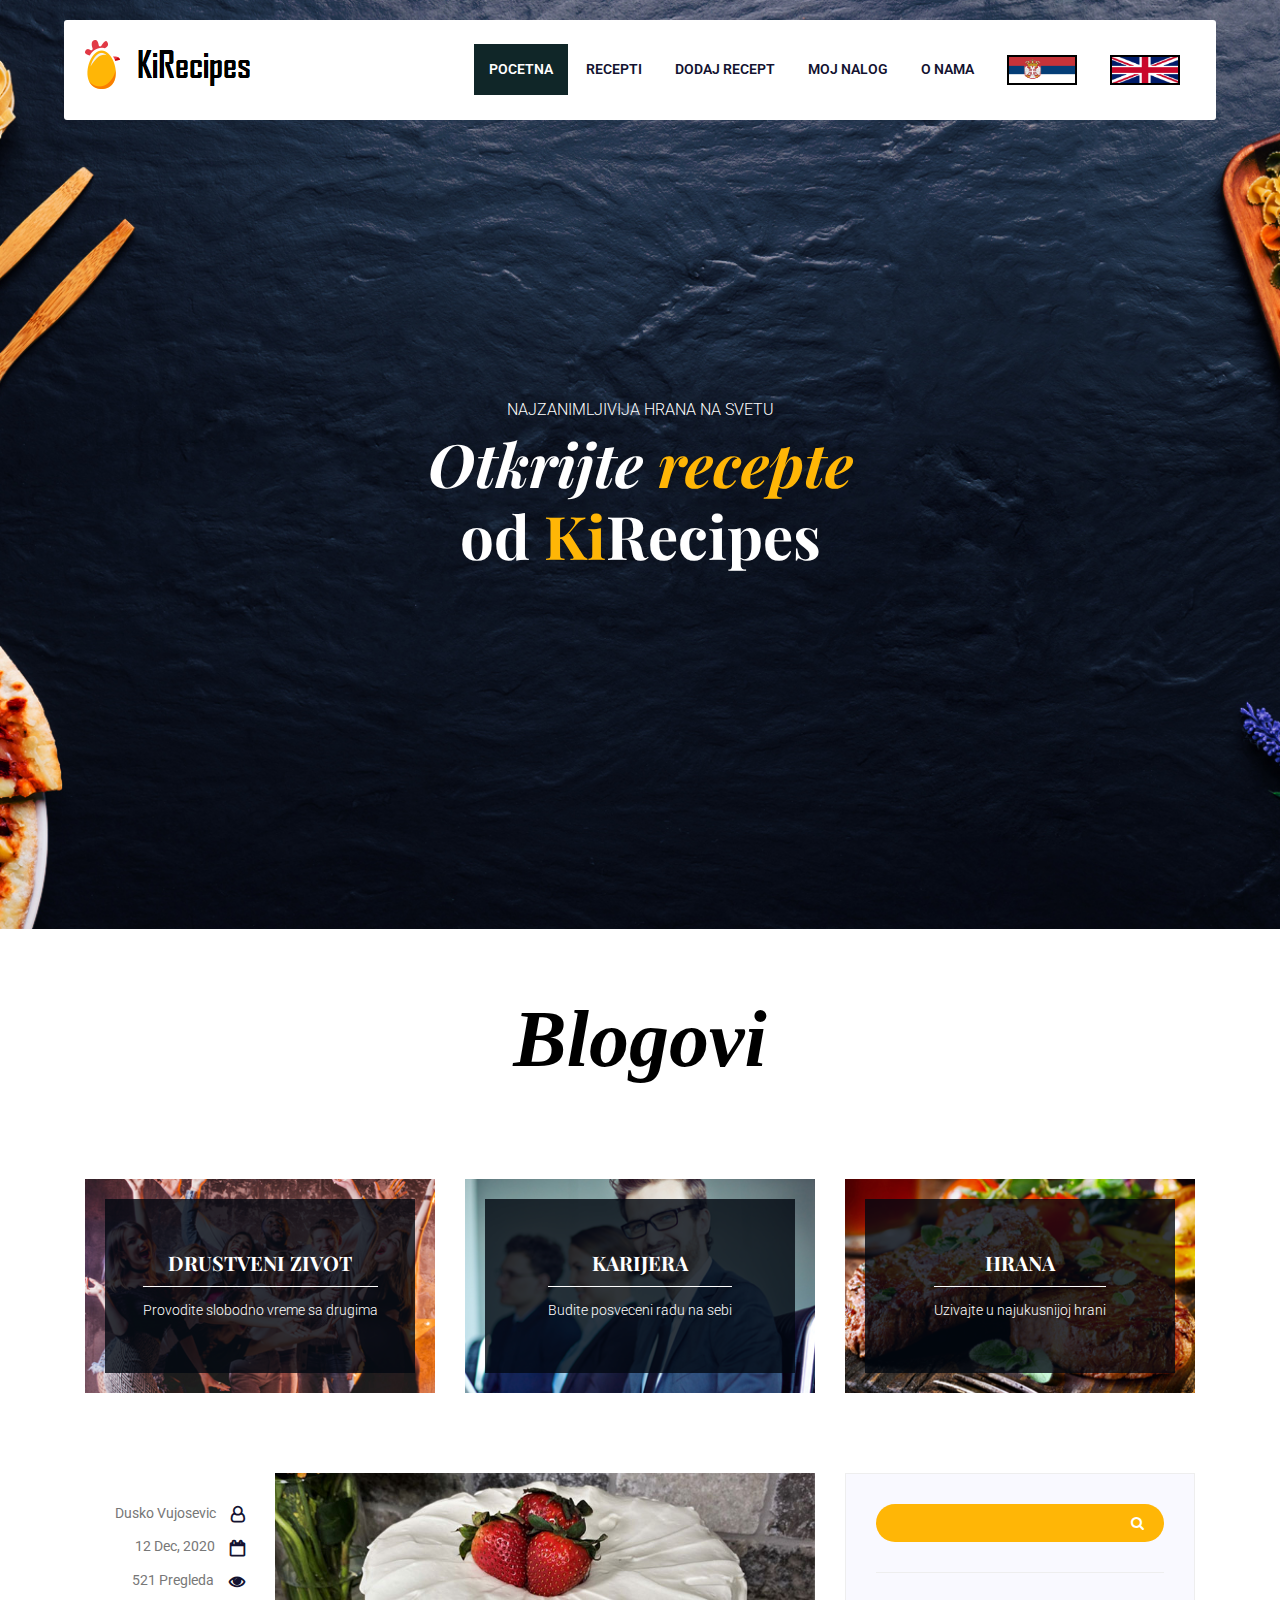
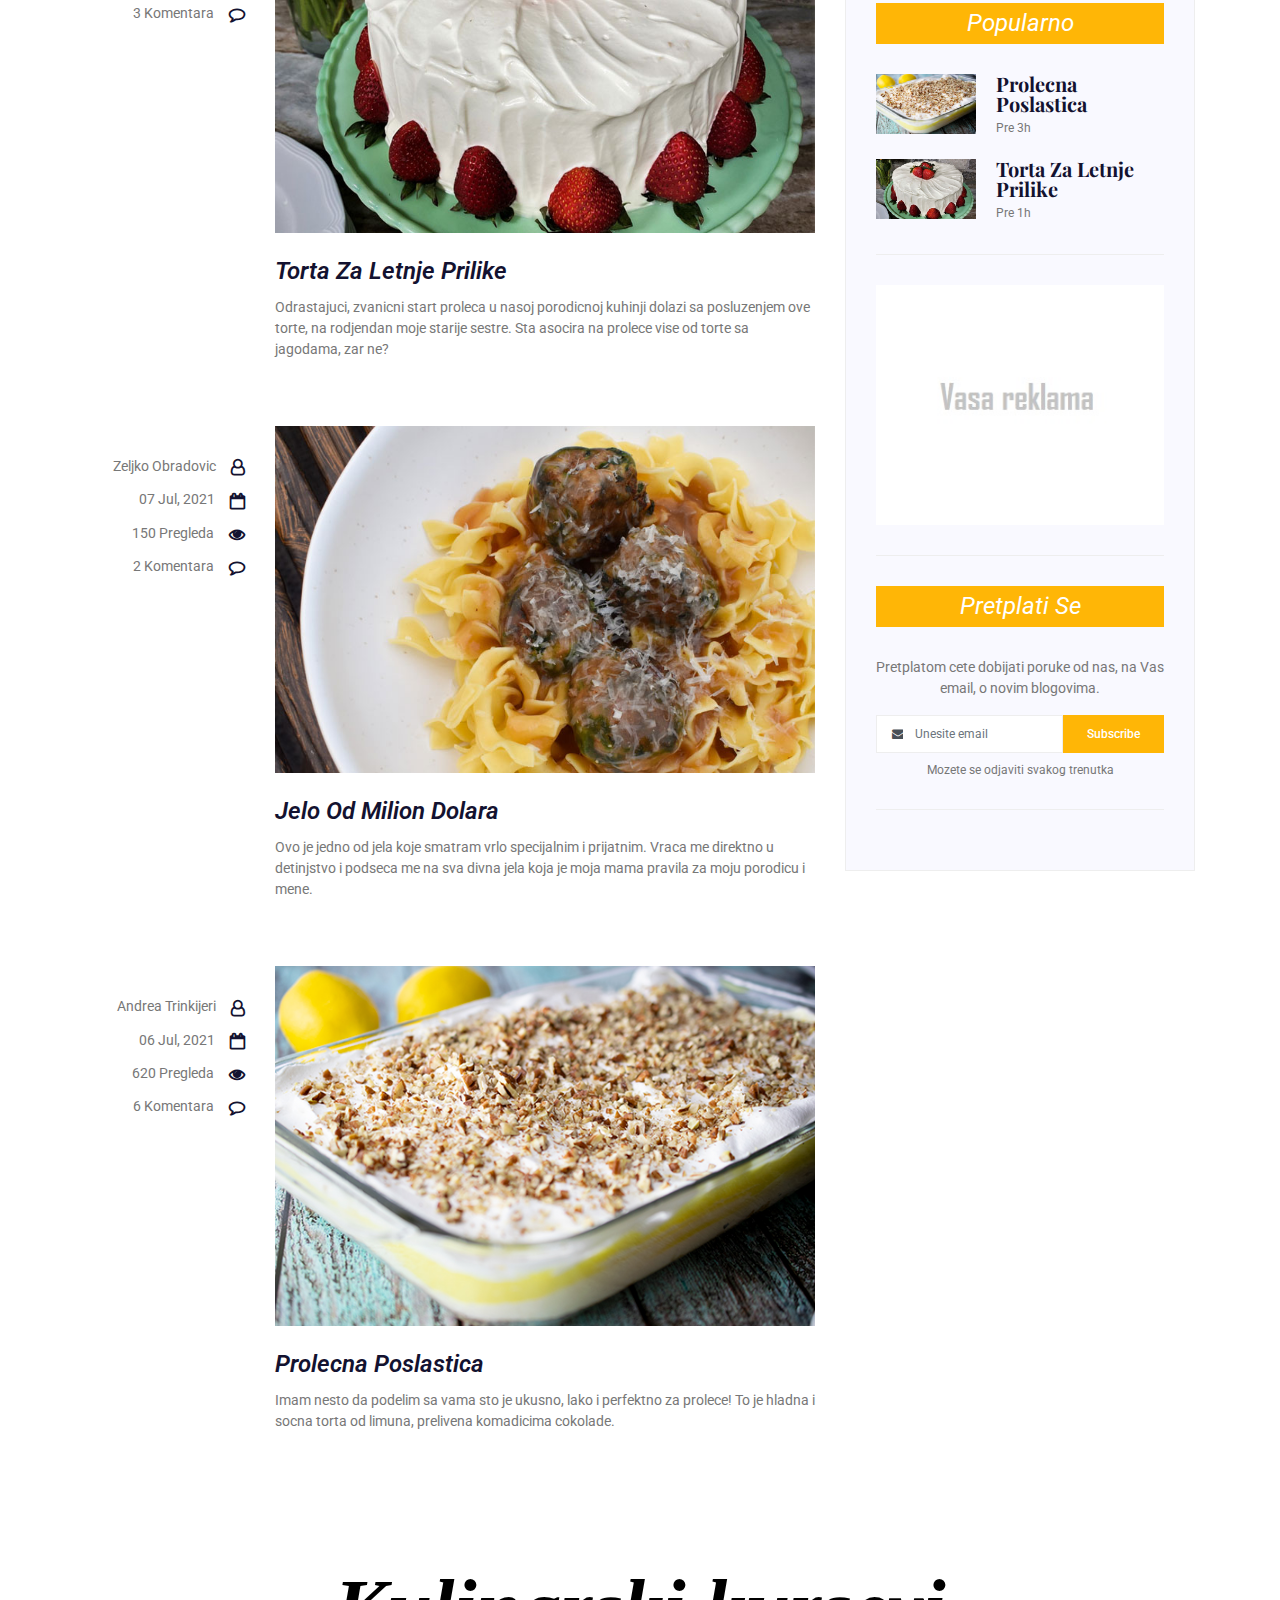
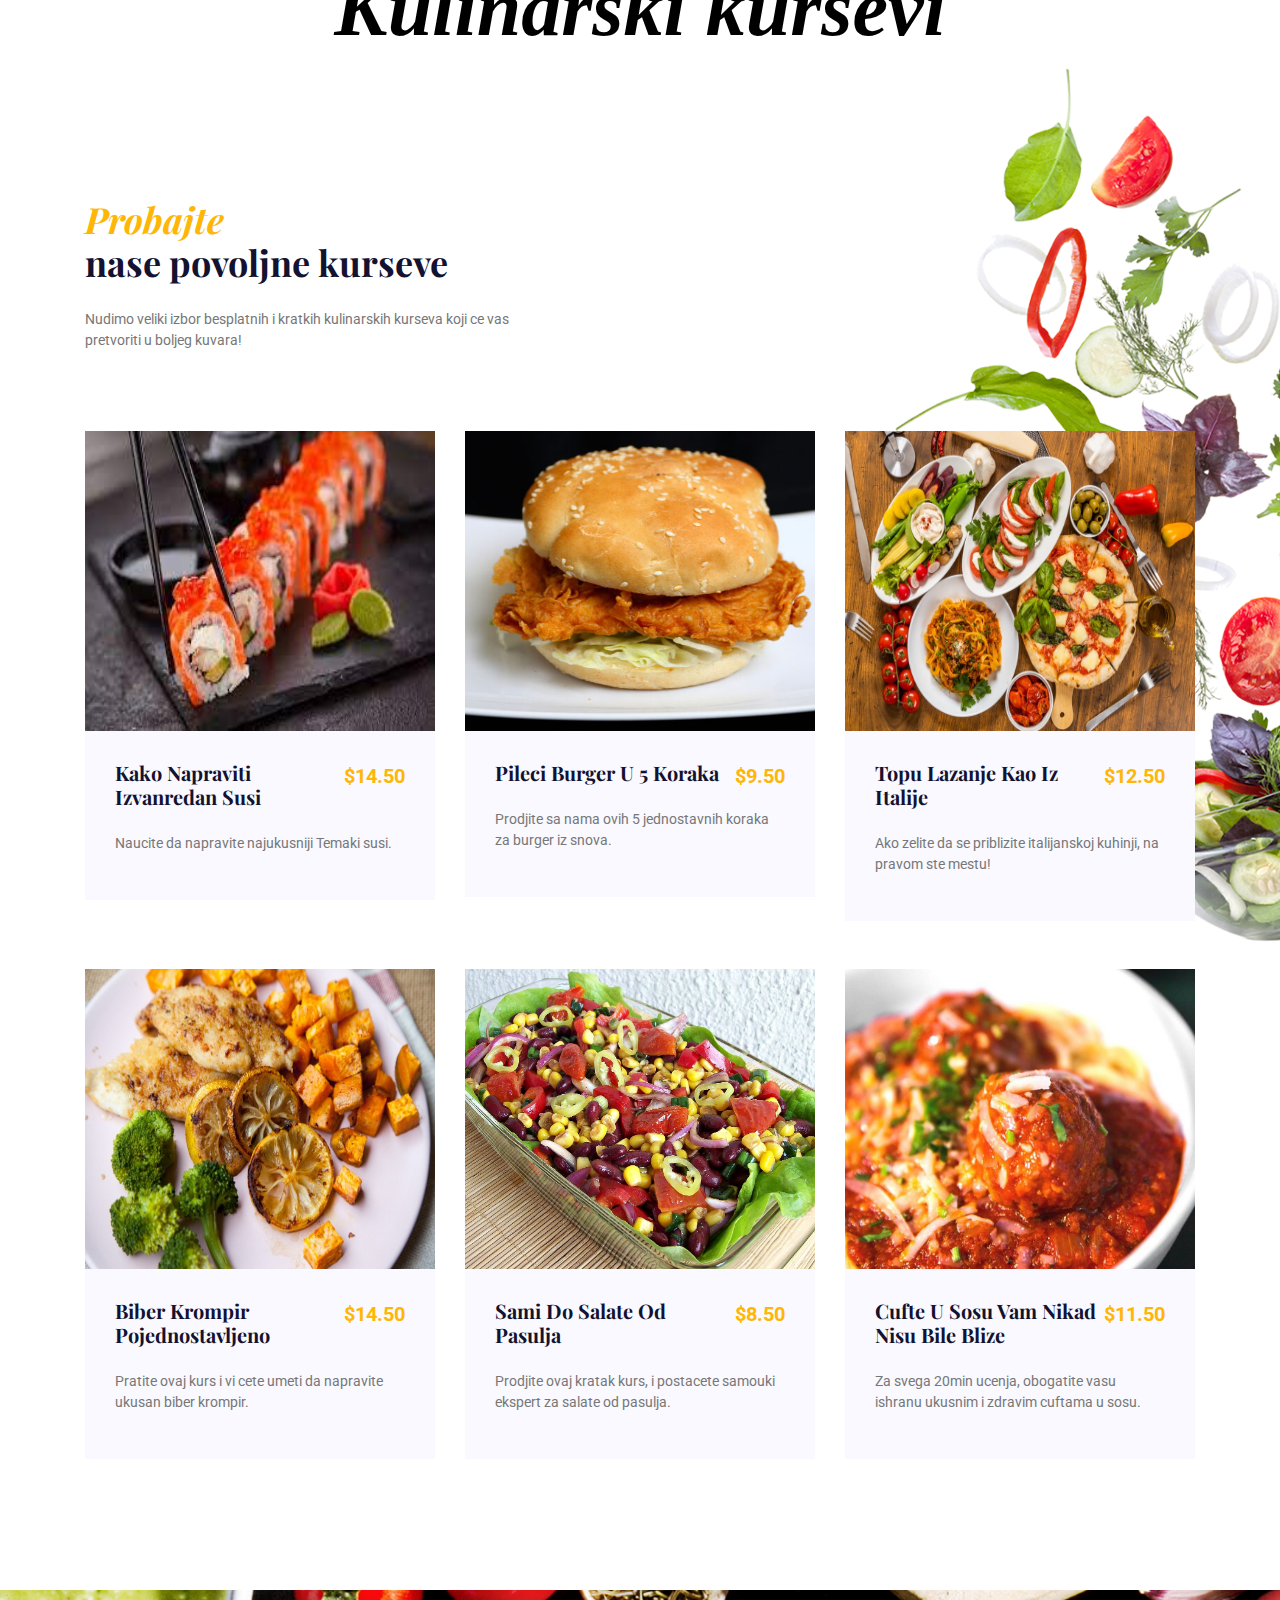
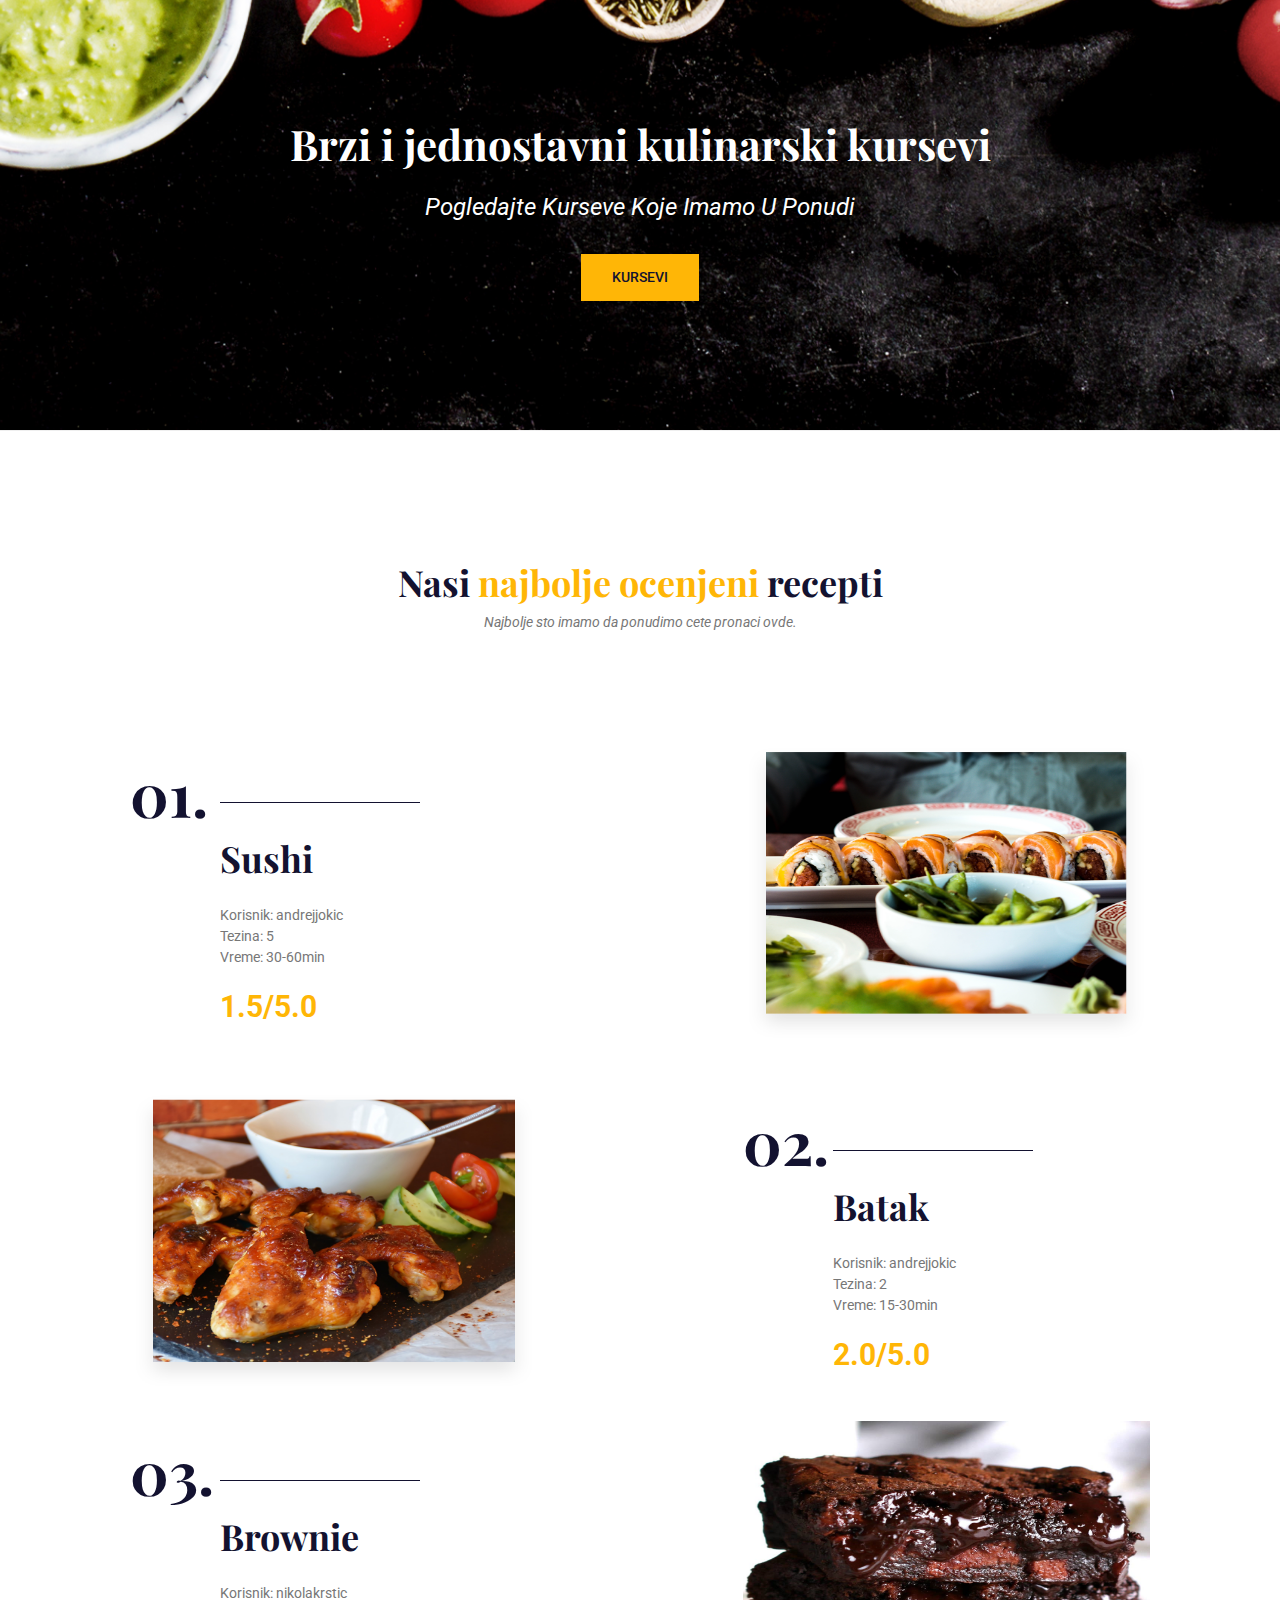
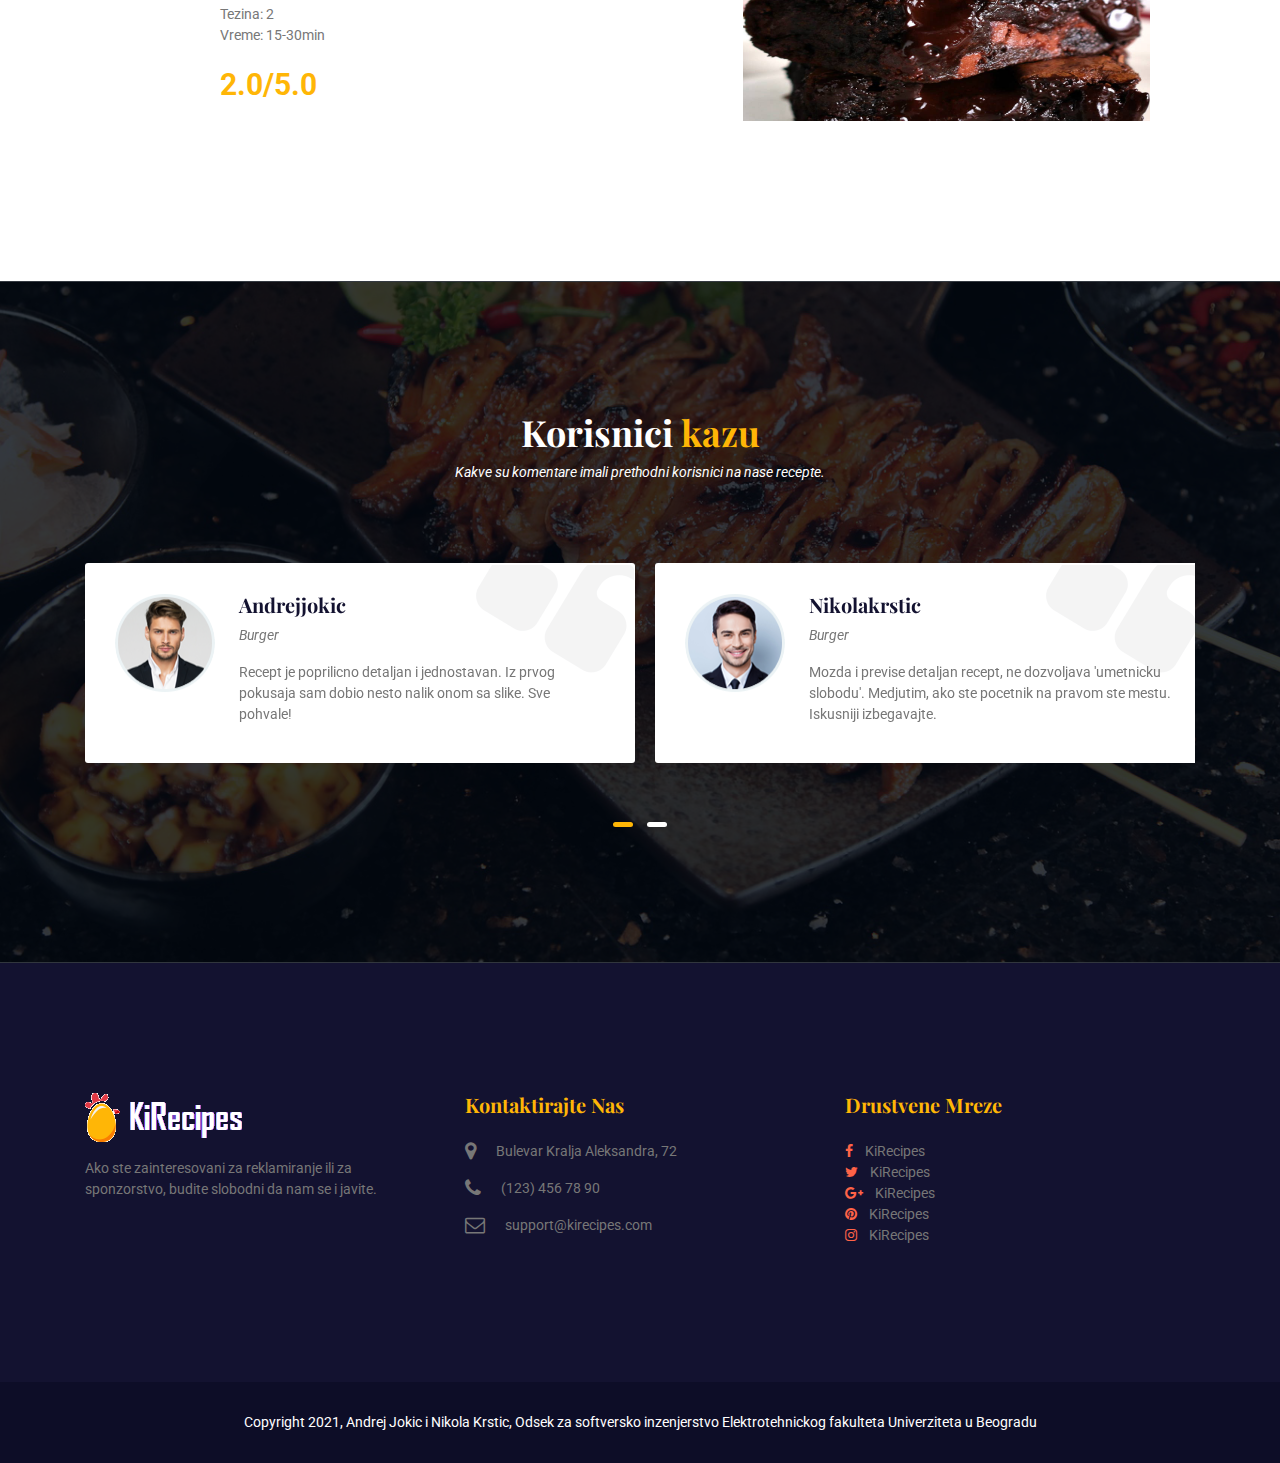
<file: Implementation/index.html>
<!DOCTYPE html>
<html lang="en">
<head>
    <!-- Required Meta Tags -->
    <meta charset="UTF-8">
    <meta name="viewport" content="width=device-width, initial-scale=1.0">
    <meta http-equiv="X-UA-Compatible" content="ie=edge">

    <!-- Page Title -->
    <title>KiRecipes / Pocetna</title>

    <!-- Favicon -->
    <link rel="shortcut icon" href="assets/images/logo/favicon.png" type="image/x-icon">

    <!-- CSS Files -->
    <link rel="stylesheet" href="assets/css/animate-3.7.0.css">
    <link rel="stylesheet" href="assets/css/font-awesome-4.7.0.min.css">
    <link rel="stylesheet" href="assets/css/bootstrap-4.1.3.min.css">
    <link rel="stylesheet" href="assets/css/owl-carousel.min.css">
    <link rel="stylesheet" href="assets/css/jquery.datetimepicker.min.css">
    <link rel="stylesheet" href="assets/css/style.css">

    <!-- JS Files -->
    <script src="assets/js/vendor/jquery-2.2.4.min.js"></script>
    <script src="assets/js/vendor/jquery-1.11.3.min.js"></script>
    <script src="assets/js/jezik.js"></script>
    <script src="assets/js/index.js"></script>
    <script src="assets/js/pocetna.js"></script>
</head>
<body>
    <!-- Preloader Starts -->
    <div class="preloader">
        <div class="spinner"></div>
    </div>
    <!-- Preloader End -->

    <!-- Header Area Starts -->
	<header class="header-area">
        <div class="container">
            <div class="row">
                <div class="col-lg-2">
                    <div class="logo-area">
                        <a href="index.html"><img src="assets/images/logo/logo.png" alt="logo"></a>
                    </div>
                </div>
                <div class="col-lg-10">
                    <div class="custom-navbar">
                        <span></span>
                        <span></span>
                        <span></span>
                    </div>  
                    <div class="main-menu srpski">
                        <ul>
                            <li><a class="nav-active" href="index.html">pocetna</a></li>
                            <li>
                                <a class="link-grupe" href="grupe_recepata.html" id="svi">recepti</a>
                                <ul class="sub-menu">
                                    <li><a class="link-grupe" id="predjelo" href="grupe_recepata.html">Predjela</a></li>
                                    <li><a class="link-grupe" id="glavno_jelo" href="grupe_recepata.html">Glavna jela</a></li>
                                    <li><a class="link-grupe" id="dezert" href="grupe_recepata.html">Dezerti</a></li>
                                    <li><a class="link-grupe" id="uzina" href="grupe_recepata.html">Uzine</a></li>
                                </ul>
                            </li>
                            <li><a href="dodajRecept.html">dodaj recept</a></li>
                            <li><a href="moj_nalog.html">moj nalog</a></li>
                            <li><a href="o_nama.html">o nama</a></li>
                            <li>
                                <a class="link-grupe">
                                    <img class="srp" src="assets/images/serbia.png" width="50px">
                                </a>
                            </li>
                            <li>
                                <a class="link-grupe">
                                    <img class="eng" src="assets/images/britan.png" width="50px">
                                </a>
                            </li> 
                        </ul>
                    </div>

                    <div class="main-menu engleski">
                        <ul>
                            <li><a class="nav-active" href="index.html">Home</a></li>
                            <li>
                                <a class="link-grupe" href="grupe_recepata.html" id="svi">Recipes</a>
                                <ul class="sub-menu">
                                    <li><a class="link-grupe" id="predjelo" href="grupe_recepata.html">Appetizers</a></li>
                                    <li><a class="link-grupe" id="glavno_jelo" href="grupe_recepata.html">Main dishes</a></li>
                                    <li><a class="link-grupe" id="dezert" href="grupe_recepata.html">Deserts</a></li>
                                    <li><a class="link-grupe" id="uzina" href="grupe_recepata.html">Snacks</a></li>
                                </ul>
                            </li>
                            <li><a href="dodajRecept.html">Add recipe</a></li>
                            <li><a href="moj_nalog.html">My account</a></li>
                            <li><a href="o_nama.html">About us</a></li>
                            
                            <li>
                                <a class="link-grupe">
                                    <img class="srp" src="assets/images/serbia.png" width="50px">
                                </a>
                            </li>
                            <li>
                                <a class="link-grupe">
                                    <img class="eng" src="assets/images/britan.png" width="50px">
                                </a>
                            </li>
                        </ul>
                    </div>
                </div>
            </div>
        </div>
    </header>
    <!-- Header Area End -->

    <!-- Banner Area Starts -->
    <section class="banner-area text-center">
        <div class="container">
            <div class="row">
                <div class="col-lg-12">
                    <div class="srpski">
                        <h6>najzanimljivija hrana na svetu</h6>
                        <h1>Otkrijte <span class="prime-color">recepte</span><br>  
                        <span class="style-change">od <span class="prime-color">Ki</span>Recipes</span></h1>
                    </div>
                    <div class="engleski">
                        <h6>the most interesting food on earth</h6>
                        <h1>Check out <span class="prime-color">recipes</span><br>  
                        <span class="style-change">from <span class="prime-color">Ki</span>Recipes</span></h1>
                    </div>
                </div>
            </div>
        </div>
    </section>
    <!-- Banner Area End -->

    <!--=============== Blog Header Area ====================-->
    <div class="container">
        <div class="row">
            <div class="col-12 text-center">
                <p class="index-header srpski">Blogovi</p>
                <p class="index-header engleski">Blogs</p>
            </div>
        </div>
    </div>
    <!-- Blog Header Area End-->

    <!--================Blog Categorie Area =================-->
    <section class="blog_categorie_area">
        <div class="container">
            <div class="row">
                <div class="col-lg-4 col-md-6 mb-4 mb-lg-0">
                    <div class="categories_post">
                        <img src="assets/images/blog/cat-post/cat-post-3.jpg" alt="post">
                        <div class="categories_details">
                            <div class="categories_text srpski">
                                <h5>Drustveni zivot</h5>
                                <div class="border_line"></div>
                                <p>Provodite slobodno vreme sa drugima</p>
                            </div>
                            <div class="categories_text engleski">
                                <h5>Social life</h5>
                                <div class="border_line"></div>
                                <p>Spend your free time with your loved ones</p>
                            </div>
                        </div>
                    </div>
                </div>
                <div class="col-lg-4 col-md-6 mb-4 mb-lg-0">
                    <div class="categories_post">
                        <img src="assets/images/blog/cat-post/cat-post-2.jpg" alt="post">
                        <div class="categories_details">
                            <div class="categories_text srpski">
                                <h5>Karijera</h5>
                                <div class="border_line"></div>
                                <p>Budite posveceni radu na sebi</p>
                            </div>
                            <div class="categories_text engleski">
                                <h5>Career</h5>
                                <div class="border_line"></div>
                                <p>Work on improving yourself</p>
                            </div>
                        </div>
                    </div>
                </div>
                <div class="col-lg-4 col-md-6">
                    <div class="categories_post">
                        <img src="assets/images/blog/cat-post/cat-post-1.jpg" alt="post">
                        <div class="categories_details">
                            <div class="categories_text srpski">
                                <h5>Hrana</h5>
                                <div class="border_line"></div>
                                <p>Uzivajte u najukusnijoj hrani</p>
                            </div>
                            <div class="categories_text engleski">
                                <h5>Food</h5>
                                <div class="border_line"></div>
                                <p>Enjoy delicious food</p>
                            </div>
                        </div>
                    </div>
                </div>
            </div>
        </div>
    </section>
    <!--================Blog Categorie Area =================-->

    <!--================Blog Area =================-->
    <section class="blog_area">
        <div class="container">
            <div class="row">
                <div class="col-lg-8">
                    <div class="blog_left_sidebar">
                        <article class="row blog_item">
                           <div class="col-md-3">
                               <div class="blog_info text-right srpski">
                                    <ul class="blog_meta list">
                                        <li><a href="#">Dusko Vujosevic<i class="fa fa-user-o"></i></a></li>
                                        <li><a href="#">12 Dec, 2020<i class="fa fa-calendar-o"></i></a></li>
                                        <li><a href="#">521 Pregleda<i class="fa fa-eye"></i></a></li>
                                        <li><a href="#">3 Komentara<i class="fa fa-comment-o"></i></a></li>
                                    </ul>
                                </div>
                                <div class="blog_info text-right engleski">
                                    <ul class="blog_meta list">
                                        <li><a href="#">Dusko Vujosevic<i class="fa fa-user-o"></i></a></li>
                                        <li><a href="#">12 Dec, 2020<i class="fa fa-calendar-o"></i></a></li>
                                        <li><a href="#">521 Views<i class="fa fa-eye"></i></a></li>
                                        <li><a href="#">3 Comments<i class="fa fa-comment-o"></i></a></li>
                                    </ul>
                                </div>
                           </div>
                            <div class="col-md-9">
                                <div class="blog_post">
                                    <img src="assets/images/blog/main-blog/torta.jpg" alt="">
                                    <div class="blog_details">
                                        <a href="blog-details.html"><h4>Torta za letnje prilike</h4></a>
                                        <p>
                                            Odrastajuci, zvanicni start proleca u nasoj porodicnoj kuhinji dolazi sa posluzenjem ove torte,
                                            na rodjendan moje starije sestre. Sta asocira na prolece vise od torte sa jagodama, zar ne?
                                        </p>
                                    </div>
                                </div>
                            </div>
                        </article>
                        <article class="row blog_item">
                           <div class="col-md-3">
                               <div class="blog_info text-right srpski">
                                    <ul class="blog_meta list">
                                        <li><a href="#">Zeljko Obradovic<i class="fa fa-user-o"></i></a></li>
                                        <li><a href="#">07 Jul, 2021<i class="fa fa-calendar-o"></i></a></li>
                                        <li><a href="#">150 Pregleda<i class="fa fa-eye"></i></a></li>
                                        <li><a href="#">2 Komentara<i class="fa fa-comment-o"></i></a></li>
                                    </ul>
                                </div>
                                <div class="blog_info text-right engleski">
                                    <ul class="blog_meta list">
                                        <li><a href="#">Zeljko Obradovic<i class="fa fa-user-o"></i></a></li>
                                        <li><a href="#">07 Jul, 2021<i class="fa fa-calendar-o"></i></a></li>
                                        <li><a href="#">150 Views<i class="fa fa-eye"></i></a></li>
                                        <li><a href="#">2 Comments<i class="fa fa-comment-o"></i></a></li>
                                    </ul>
                                </div>
                           </div>
                            <div class="col-md-9">
                                <div class="blog_post">
                                    <img src="assets/images/blog/main-blog/cufte.jpg" alt="">
                                    <div class="blog_details">
                                        <a href="blog-details.html"><h4>Jelo od milion dolara</h4></a>
                                        <p>
                                            Ovo je jedno od jela koje smatram vrlo specijalnim i prijatnim. Vraca me direktno u detinjstvo
                                            i podseca me na sva divna jela koja je moja mama pravila za moju porodicu i mene.
                                        </p>
                                    </div>
                                </div>
                            </div>
                        </article>
                        <article class="row blog_item">
                           <div class="col-md-3">
                               <div class="blog_info text-right srpski">
                                    <ul class="blog_meta list">
                                        <li><a href="#">Andrea Trinkijeri<i class="fa fa-user-o"></i></a></li>
                                        <li><a href="#">06 Jul, 2021<i class="fa fa-calendar-o"></i></a></li>
                                        <li><a href="#">620 Pregleda<i class="fa fa-eye"></i></a></li>
                                        <li><a href="#">6 Komentara<i class="fa fa-comment-o"></i></a></li>
                                    </ul>
                                </div>
                                <div class="blog_info text-right engleski">
                                    <ul class="blog_meta list">
                                        <li><a href="#">Andrea Trinkijeri<i class="fa fa-user-o"></i></a></li>
                                        <li><a href="#">06 Jul, 2021<i class="fa fa-calendar-o"></i></a></li>
                                        <li><a href="#">620 Views<i class="fa fa-eye"></i></a></li>
                                        <li><a href="#">6 Comments<i class="fa fa-comment-o"></i></a></li>
                                    </ul>
                                </div>
                           </div>
                            <div class="col-md-9">
                                <div class="blog_post">
                                    <img src="assets/images/blog/main-blog/prolecna_poslastica.jpg" alt="">
                                    <div class="blog_details">
                                        <a href="blog-details.html"><h4>Prolecna poslastica</h4></a>
                                        <p>
                                            Imam nesto da podelim sa vama sto je ukusno, lako i perfektno za prolece!
                                            To je hladna i socna torta od limuna, prelivena komadicima cokolade.
                                        </p>
                                    </div>
                                </div>
                            </div>
                        </article>
                    </div>
                </div>
                <div class="col-lg-4">
                    <div class="blog_right_sidebar">
                        <aside class="single_sidebar_widget search_widget">
                            <div class="input-group">
                                <input type="text" class="form-control">
                                <span class="input-group-btn">
                                    <button class="btn btn-default" type="button"><i class="fa fa-search"></i></button>
                                </span>
                            </div><!-- /input-group -->
                            <div class="br"></div>
                        </aside>
                        <aside class="single_sidebar_widget popular_post_widget">
                            <h4 class="widget_title srpski">Popularno</h4>
                            <h4 class="widget_title engleski">Popular</h4>
                            <div class="media post_item">
                                <img class= "popular-img" src="assets/images/blog/main-blog/prolecna_poslastica.jpg" alt="post">
                                <div class="media-body">
                                    <a href="blog-details.html"><h5>Prolecna poslastica</h5></a>
                                    <p class="srpski">Pre 3h</p>
                                    <p class="engleski">03 Hours ago</p>
                                </div>
                            </div>
                            <div class="media post_item">
                                <img class="popular-img" src="assets/images/blog/main-blog/torta.jpg" alt="post">
                                <div class="media-body">
                                    <a href="blog-details.html"><h5>Torta za letnje prilike</h5></a>
                                    <p class="srpski">Pre 1h</p>
                                    <p class="engleski">01 Hours ago</p>
                                </div>
                            </div>
                            <div class="br"></div>
                        </aside>
                        <aside class="single_sidebar_widget ads_widget">
                            <a class="srpski" href="#"><img class="img-fluid" src="assets/images/blog/add1.jpg" alt=""></a>
                            <a class="engleski" href="#"><img class="img-fluid" src="assets/images/blog/add2.jpg" alt=""></a>
                            <div class="br"></div>
                        </aside>
                        <aside class="single-sidebar-widget newsletter_widget">
                            <h4 class="widget_title srpski">Pretplati se</h4>
                            <h4 class="widget_title engleski">Subscribe</h4>
                            <p class="srpski">
                                Pretplatom cete dobijati poruke od nas, na Vas email, o novim blogovima.
                            </p>
                            <p class="engleski">
                                If u subscribe, you will receive emails from us whenever new blog is published.
                            </p>
                            <div class="form-group d-flex flex-row">
                                <div class="input-group">
                                    <div class="input-group-prepend">
                                        <div class="input-group-text"><i class="fa fa-envelope" aria-hidden="true"></i></div>
                                    </div>
                                    <input type="text" class="form-control srpski" id="inlineFormInputGroup" placeholder="Unesite email" onfocus="this.placeholder = ''" onblur="this.placeholder = 'Enter email'">
                                    <input type="text" class="form-control engleski" id="inlineFormInputGroup" placeholder="Enter email" onfocus="this.placeholder = ''" onblur="this.placeholder = 'Enter email'">
                                </div>
                                <a href="#" class="bbtns">Subscribe</a>
                            </div>	
                            <p class="text-bottom srpski">Mozete se odjaviti svakog trenutka</p>
                            <p class="text-bottom engleski">You can unsubscribe anytime</p>	
                            <div class="br"></div>							
                        </aside>
                    </div>
                </div>
            </div>
        </div>
    </section>
    <!--================Blog Area =================-->

    <!--=============== Culinary Courses Header Area ====================-->
    <div class="container">
        <div class="row">
            <div class="col-12 text-center">
                <p id="courses-header" class="index-header srpski">Kulinarski kursevi</p>
                <p id="courses-header" class="index-header engleski">Culinary courses</p>
            </div>
        </div>
    </div>
    <!-- Culinary Coarses Area End-->

    <!-- Culinary Courses Starts -->
    <section class="food-area section-padding">
        <div class="container">
            <div class="row">
                <div class="col-md-5">
                    <div class="section-top srpski">
                        <h3><span class="style-change">Probajte</span> <br>nase povoljne kurseve</h3>
                        <p class="pt-3">
                            Nudimo veliki izbor besplatnih i kratkih kulinarskih kurseva koji ce vas pretvoriti u boljeg kuvara!
                        </p>
                    </div>
                    <div class="section-top engleski">
                        <h3><span class="style-change">Check out</span> <br>our favorable courses</h3>
                        <p class="pt-3">
                            We offer a big selection of favorable and short culinary courses which will turn you into better chef!
                        </p>
                    </div>
                </div>
            </div>
            <div class="row">
                <div class="col-md-4 col-sm-6">
                    <div class="single-food">
                        <div class="food-img">
                            <img src="assets/images/kursevi/sushi.jpg" class="img-fluid recept-slika" alt="">
                        </div>
                        <div class="food-content">
                            <div class="d-flex justify-content-between">
                                <h5>Kako napraviti izvanredan susi</h5>
                                <span class="style-change">$14.50</span>
                            </div>
                            <p class="pt-3">Naucite da napravite najukusniji Temaki susi.</p>
                        </div>
                    </div>
                </div>
                <div class="col-md-4 col-sm-6">
                    <div class="single-food mt-5 mt-sm-0">
                        <div class="food-img">
                            <img src="assets/images/kursevi/burger.jpg" class="img-fluid recept-slika" alt="">
                        </div>
                        <div class="food-content">
                            <div class="d-flex justify-content-between">
                                <h5>Pileci burger u 5 koraka</h5>
                                <span class="style-change">$9.50</span>
                            </div>
                            <p class="pt-3">Prodjite sa nama ovih 5 jednostavnih koraka za burger iz snova.</p>
                        </div>
                    </div>
                </div>
                <div class="col-md-4 col-sm-6">
                    <div class="single-food mt-5 mt-md-0">
                        <div class="food-img">
                            <img src="assets/images/kursevi/italijanska.jpg" class="img-fluid recept-slika" alt="">
                        </div>
                        <div class="food-content">
                            <div class="d-flex justify-content-between">
                                <h5>Topu lazanje kao iz Italije</h5>
                                <span class="style-change">$12.50</span>
                            </div>
                            <p class="pt-3">Ako zelite da se priblizite italijanskoj kuhinji, na pravom ste mestu!</p>
                        </div>
                    </div>
                </div>
                <div class="col-md-4 col-sm-6">
                    <div class="single-food mt-5">
                        <div class="food-img">
                            <img src="assets/images/kursevi/biber_krompir.jpg" class="img-fluid recept-slika" alt="">
                        </div>
                        <div class="food-content">
                            <div class="d-flex justify-content-between">
                                <h5>Biber krompir pojednostavljeno</h5>
                                <span class="style-change">$14.50</span>
                            </div>
                            <p class="pt-3">Pratite ovaj kurs i vi cete umeti da napravite ukusan biber krompir.</p>
                        </div>
                    </div>
                </div>
                <div class="col-md-4 col-sm-6">
                    <div class="single-food mt-5">
                        <div class="food-img">
                            <img src="assets/images/kursevi/salata_od_pasulja.jpg" class="img-fluid recept-slika" alt="">
                        </div>
                        <div class="food-content">
                            <div class="d-flex justify-content-between">
                                <h5>Sami do salate od pasulja</h5>
                                <span class="style-change">$8.50</span>
                            </div>
                            <p class="pt-3">Prodjite ovaj kratak kurs, i postacete samouki ekspert za salate od pasulja.</p>
                        </div>
                    </div>
                </div>
                <div class="col-md-4 col-sm-6">
                    <div class="single-food mt-5">
                        <div class="food-img">
                            <img src="assets/images/kursevi/cufte.jpg" class="img-fluid recept-slika" alt="">
                        </div>
                        <div class="food-content">
                            <div class="d-flex justify-content-between">
                                <h5>Cufte u sosu vam nikad nisu bile blize</h5>
                                <span class="style-change">$11.50</span>
                            </div>
                            <p class="pt-3">Za svega 20min ucenja, obogatite vasu ishranu ukusnim i zdravim cuftama u sosu.</p>
                        </div>
                    </div>
                </div>
            </div>
        </div>
    </section>
    <!-- Food Area End -->

    <!-- Courses Hyperlink Starts -->
    <div class="reservation-area section-padding text-center">
        <div class="container">
            <div class="row">
                <div class="col-lg-12">
                    <div class="srpski">
                        <h2>Brzi i jednostavni kulinarski kursevi</h2>
                        <h4 class="mt-4">pogledajte kurseve koje imamo u ponudi</h4>
                        <a href="#courses-header" class="template-btn template-btn2 mt-4">kursevi</a>
                    </div>
                    <div class="engleski">
                        <h2>Short and easy culinary courses</h2>
                        <h4 class="mt-4">Check out courses we have to offer</h4>
                        <a href="#courses-header" class="template-btn template-btn2 mt-4">courses</a>
                    </div>
                </div>
            </div>
        </div>
    </div>
    <!-- Courses Hyperlink End -->
    
    <!-- Best Recipes Starts -->
    <div class="deshes-area section-padding">
        <div class="container">
            <div class="row">
                <div class="col-lg-12">
                    <div class="section-top2 text-center srpski">
                        <h3>Nasi <span>najbolje ocenjeni</span> recepti</h3>
                        <p><i>Najbolje sto imamo da ponudimo cete pronaci ovde.</i></p>
                    </div>
                    <div class="section-top2 text-center engleski">
                        <h3>Our <span>top rated</span> recipes</h3>
                        <p><i>The best we can offer is here.</i></p>
                    </div>
                </div>
            </div>
            <div class="row best-recipes-row">
                <div class="col-lg-5 col-md-6 align-self-center">
                    <h1>01.</h1>
                    <div class="deshes-text">
                        <h3 id="najbolji-naslov-1"></h3>
                        <p class="pt-3" id="najbolji-tekst-1"></p>
                        <span class="style-change" id="najbolji-ocena-1"></span>
                    </div>
                </div>
                <div class="col-lg-5 offset-lg-2 col-md-6 align-self-center mt-4 mt-md-0">
                    <img id="najbolji-slika-1" alt="" class="img-fluid recept-slika">
                </div>
            </div>
            <div class="row mt-5 best-recipes-row">
                <div class="col-lg-5 col-md-6 align-self-center order-2 order-md-1 mt-4 mt-md-0">
                    <img id="najbolji-slika-2" alt="" class="img-fluid recept-slika">
                </div>
                <div class="col-lg-5 offset-lg-2 col-md-6 align-self-center order-1 order-md-2">
                    <h1>02.</h1>
                    <div class="deshes-text">
                        <h3 id="najbolji-naslov-2"></h3>
                        <p class="pt-3" id="najbolji-tekst-2"></p>
                        <span class="style-change" id="najbolji-ocena-2"></span>
                    </div>
                </div>
            </div>
            <div class="row best-recipes-row">
                <div class="col-lg-5 col-md-6 align-self-center">
                    <h1>03.</h1>
                    <div class="deshes-text">
                        <h3 id="najbolji-naslov-3"></h3>
                        <p class="pt-3" id="najbolji-tekst-3"></p>
                        <span class="style-change" id="najbolji-ocena-3"></span>
                    </div>
                </div>
                <div class="col-lg-5 offset-lg-2 col-md-6 align-self-center mt-4 mt-md-0">
                    <img id="najbolji-slika-3" alt="" class="img-fluid recept-slika">
                </div>
            </div>
        </div>
    </div>
    <!-- Best Recipes End -->

    <!-- Customer Comments Starts -->
    <section class="testimonial-area section-padding4">
        <div class="container">
            <div class="row">
                <div class="col-lg-12">
                    <div class="section-top2 text-center srpski">
                        <h3>Korisnici <span>kazu</span></h3>
                        <p><i>Kakve su komentare imali prethodni korisnici na nase recepte.</i></p>
                    </div>
                    <div class="section-top2 text-center engleski">
                        <h3>Users <span>say</span></h3>
                        <p><i>What comments have our users posted about our recipes.</i></p>
                    </div>
                </div>
            </div>
            <div class="row">
                <div class="col-lg-12">
                    <div class="testimonial-slider owl-carousel">
                        <div class="single-slide d-sm-flex komentar">
                            <div class="customer-img mr-4 mb-4 mb-sm-0">
                                <img src="assets/images/customer1.png" alt="">
                            </div>
                            <div class="customer-text">
                                <h5 id="komentar-ime-1"></h5>
                                <span><i id="komentar-recept-1"></i></span>
                                <p class="pt-3" id="komentar-tekst-1"></p>
                            </div>
                        </div>
                        <div class="single-slide d-sm-flex komentar">
                            <div class="customer-img mr-4 mb-4 mb-sm-0">
                                <img src="assets/images/customer2.png" alt="">
                            </div>
                            <div class="customer-text">
                                <h5 id="komentar-ime-2"></h5>
                                <span><i id="komentar-recept-2"></i></span>
                                <p class="pt-3" id="komentar-tekst-2"></p>
                            </div>
                        </div>
                        <div class="single-slide d-sm-flex komentar">
                            <div class="customer-img mr-4 mb-4 mb-sm-0">
                                <img src="assets/images/customer2.png" alt="">
                            </div>
                            <div class="customer-text">
                                <h5 id="komentar-ime-3"></h5>
                                <span><i id="komentar-recept-3"></i></span>
                                <p class="pt-3" id="komentar-tekst-3"></p>
                            </div>
                        </div>
                        <div class="single-slide d-sm-flex komentar">
                            <div class="customer-img mr-4 mb-4 mb-sm-0">
                                <img src="assets/images/customer1.png" alt="">
                            </div>
                            <div class="customer-text">
                                <h5 id="komentar-ime-4"></h5>
                                <span><i id="komentar-recept-4"></i></span>
                                <p class="pt-3" id="komentar-tekst-4"></p>
                            </div>
                        </div>
                    </div>
                </div>
            </div>
        </div>
    </section>
    <!-- Customer Comments End -->

    <!-- Footer Area Starts -->
    <footer class="footer-area srpski">
        <div class="footer-widget section-padding">
            <div class="container">
                <div class="row">
                    <div class="col-md-4">
                        <div class="single-widget single-widget1">
                            <a href="index.html"><img src="assets/images/logo/logo3.png" alt=""></a>
                            <p class="mt-3">
                                Ako ste zainteresovani za reklamiranje ili za sponzorstvo, budite slobodni da nam se i javite.
                            </p>
                        </div>
                    </div>
                    <div class="col-md-4">
                        <div class="single-widget single-widget2 my-5 my-md-0">
                            <h5 class="mb-4">Kontaktirajte nas</h5>
                            <div class="d-flex">
                                <div class="into-icon">
                                    <i class="fa fa-map-marker"></i>
                                </div>
                                <div class="info-text">
                                    <p>Bulevar Kralja Aleksandra, 72</p>
                                </div>
                            </div>
                            <div class="d-flex">
                                <div class="into-icon">
                                    <i class="fa fa-phone"></i>
                                </div>
                                <div class="info-text">
                                    <p>(123) 456 78 90</p>
                                </div>
                            </div>
                            <div class="d-flex">
                                <div class="into-icon">
                                    <i class="fa fa-envelope-o"></i>
                                </div>
                                <div class="info-text">
                                    <p>support@kirecipes.com</p>
                                </div>
                            </div>
                        </div>
                    </div>
                    <div class="col-md-4">
                        <div class="single-widget single-widget3">
                            <h5 class="mb-4">Drustvene mreze</h5>
                            <ul>
                                <li><a href="#"><i class="fa fa-facebook"></i></a>&nbsp;&nbsp;&nbsp; KiRecipes </li>
                                <li><a href="#"><i class="fa fa-twitter"></i></a>&nbsp;&nbsp;&nbsp; KiRecipes </li>
                                <li><a href="#"><i class="fa fa-google-plus"></i></a>&nbsp;&nbsp;&nbsp; KiRecipes </li>
                                <li><a href="#"><i class="fa fa-pinterest"></i></a>&nbsp;&nbsp;&nbsp; KiRecipes </li>
                                <li><a href="#"><i class="fa fa-instagram"></i></a>&nbsp;&nbsp;&nbsp; KiRecipes </li>
                            </ul>
                        </div>
                    </div>
                </div>
            </div>
        </div>
        <div class="footer-copyright">
            <div class="container">
                <div class="row">
                    <div class="col-12 text-center">
                        <span>Copyright 2021, Andrej Jokic i Nikola Krstic, Odsek za softversko inzenjerstvo Elektrotehnickog fakulteta Univerziteta u Beogradu</span>
                    </div>
                </div>
            </div>
        </div>
    </footer>

    <footer class="footer-area engleski">
        <div class="footer-widget section-padding">
            <div class="container">
                <div class="row">
                    <div class="col-md-4">
                        <div class="single-widget single-widget1">
                            <a href="index.html"><img src="assets/images/logo/logo3.png" alt=""></a>
                            <p class="mt-3">
                                If you are interested in advertising or sponsorship, feel free to contact us.
                            </p>
                        </div>
                    </div>
                    <div class="col-md-4">
                        <div class="single-widget single-widget2 my-5 my-md-0">
                            <h5 class="mb-4">Contact us</h5>
                            <div class="d-flex">
                                <div class="into-icon">
                                    <i class="fa fa-map-marker"></i>
                                </div>
                                <div class="info-text">
                                    <p>Bulevar Kralja Aleksandra, 72</p>
                                </div>
                            </div>
                            <div class="d-flex">
                                <div class="into-icon">
                                    <i class="fa fa-phone"></i>
                                </div>
                                <div class="info-text">
                                    <p>(123) 456 78 90</p>
                                </div>
                            </div>
                            <div class="d-flex">
                                <div class="into-icon">
                                    <i class="fa fa-envelope-o"></i>
                                </div>
                                <div class="info-text">
                                    <p>support@kirecipes.com</p>
                                </div>
                            </div>
                        </div>
                    </div>
                    <div class="col-md-4">
                        <div class="single-widget single-widget3">
                            <h5 class="mb-4">Social networks</h5>
                            <ul>
                                <li><a href="#"><i class="fa fa-facebook"></i></a>&nbsp;&nbsp;&nbsp; KiRecipes </li>
                                <li><a href="#"><i class="fa fa-twitter"></i></a>&nbsp;&nbsp;&nbsp; KiRecipes </li>
                                <li><a href="#"><i class="fa fa-google-plus"></i></a>&nbsp;&nbsp;&nbsp; KiRecipes </li>
                                <li><a href="#"><i class="fa fa-pinterest"></i></a>&nbsp;&nbsp;&nbsp; KiRecipes </li>
                                <li><a href="#"><i class="fa fa-instagram"></i></a>&nbsp;&nbsp;&nbsp; KiRecipes </li>
                            </ul>
                        </div>
                    </div>
                </div>
            </div>
        </div>
        <div class="footer-copyright">
            <div class="container">
                <div class="row">
                    <div class="col-12 text-center">
                        <span>Copyright 2021, Andrej Jokic and Nikola Krstic,University of Belgrade,School of Electrical Engineering, Software Engineering</span>
                    </div>
                </div>
            </div>
        </div>
    </footer>
    <!-- Footer Area End -->


    <!-- Javascript -->
    <script src="assets/js/vendor/jquery-2.2.4.min.js"></script>
	<script src="assets/js/vendor/bootstrap-4.1.3.min.js"></script>
    <script src="assets/js/vendor/wow.min.js"></script>
    <script src="assets/js/vendor/owl-carousel.min.js"></script>
    <script src="assets/js/vendor/jquery.datetimepicker.full.min.js"></script>
    <script src="assets/js/vendor/jquery.nice-select.min.js"></script>
    <script src="assets/js/main.js"></script>
</body>
</html>
</file>
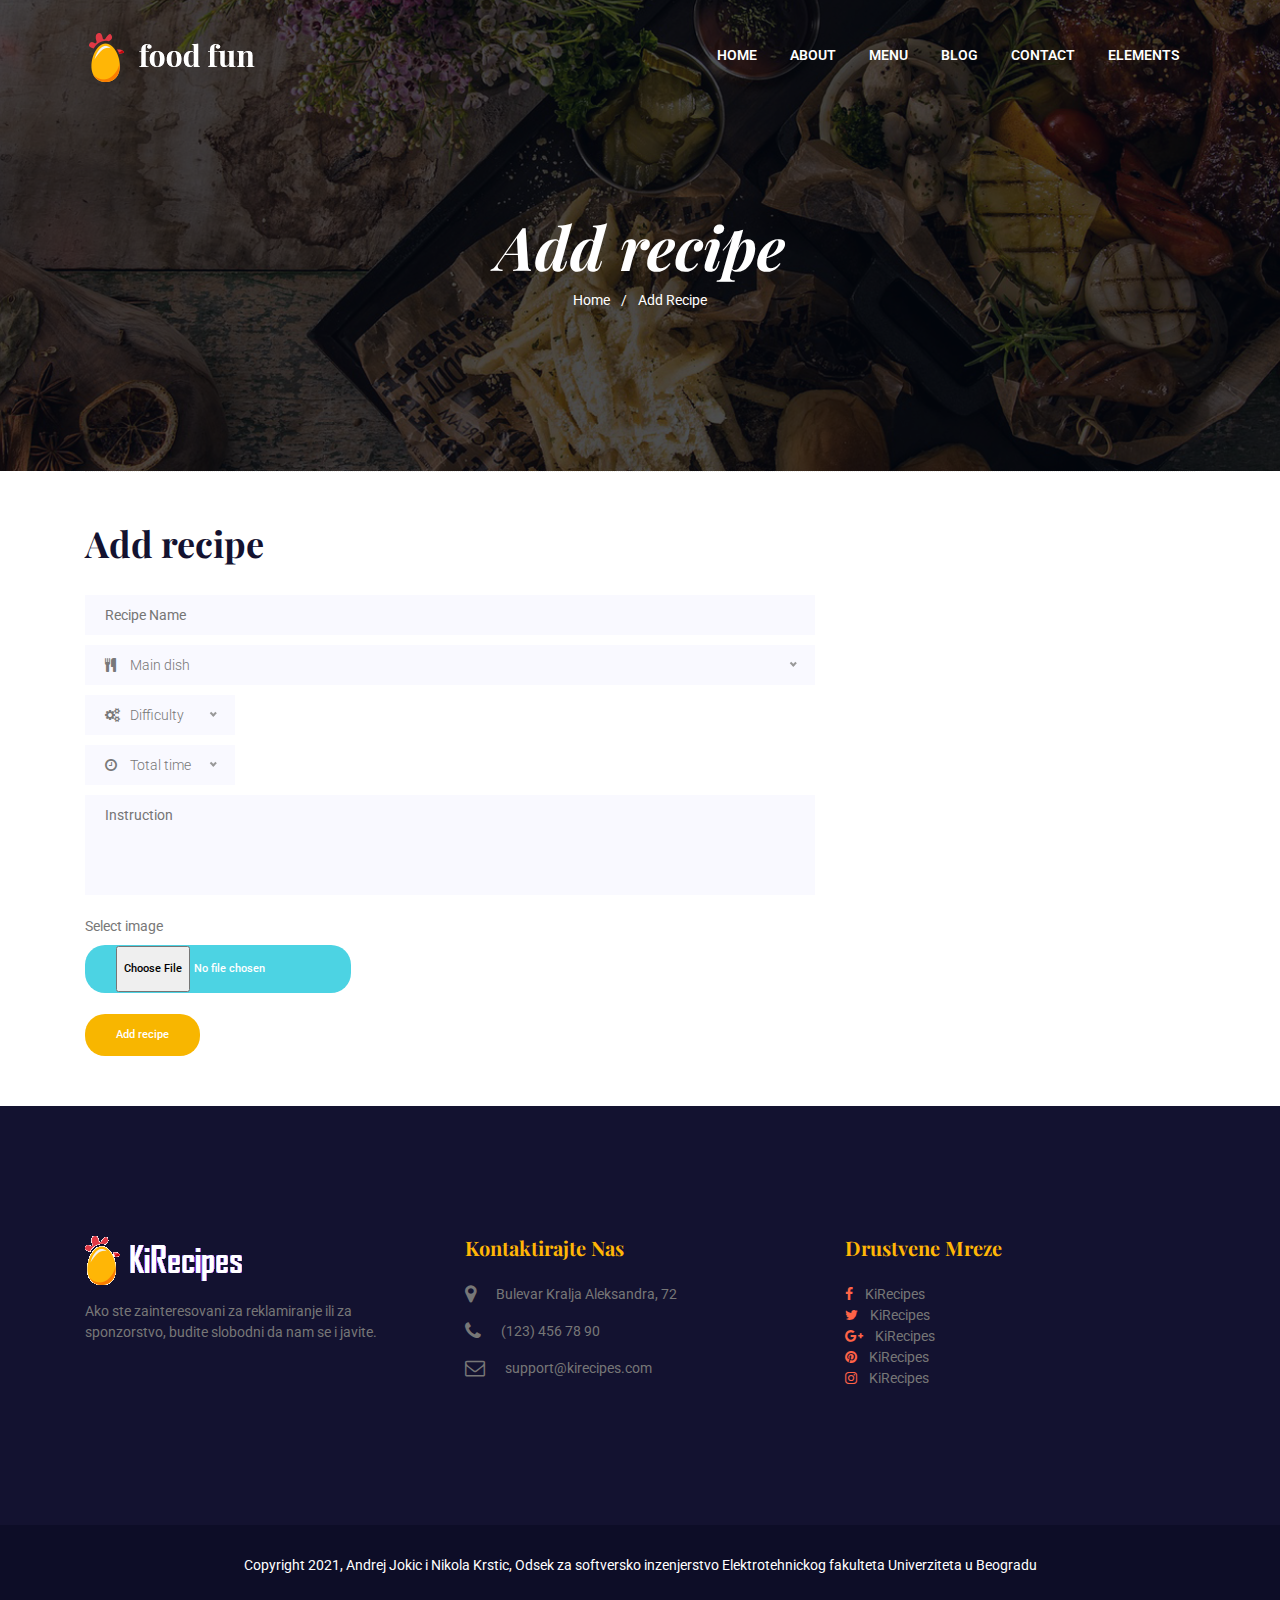
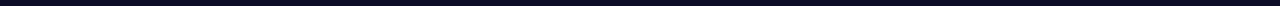
<file: Implementation/addRecipe.html>
<!DOCTYPE html>
<html lang="en">
<head>
    <!-- Required Meta Tags -->
    <meta charset="UTF-8">
    <meta name="viewport" content="width=device-width, initial-scale=1.0">
    <meta http-equiv="X-UA-Compatible" content="ie=edge">

    <!-- Page Title -->
    <title>Add recipe</title>

    <!-- Favicon -->
    <link rel="shortcut icon" href="assets/images/logo/favicon.png" type="image/x-icon">

    <!-- CSS Files -->
    <link rel="stylesheet" href="assets/css/animate-3.7.0.css">
    <link rel="stylesheet" href="assets/css/font-awesome-4.7.0.min.css">
    <link rel="stylesheet" href="assets/fonts/flat-icon/flaticon.css">
    <link rel="stylesheet" href="assets/css/bootstrap-4.1.3.min.css">
    <link rel="stylesheet" href="assets/css/owl-carousel.min.css">
    <link rel="stylesheet" href="assets/css/nice-select.css">
    <link rel="stylesheet" href="assets/css/style.css">
</head>
<body>
    <!-- Preloader Starts -->
    <div class="preloader">
        <div class="spinner"></div>
    </div>
    <!-- Preloader End -->

    <!-- Header Area Starts -->
	<header class="header-area header-area2">
        <div class="container">
            <div class="row">
                <div class="col-lg-2">
                    <div class="logo-area">
                        <a href="index.html"><img src="assets/images/logo/logo2.png" alt="logo"></a>
                    </div>
                </div>
                <div class="col-lg-10">
                    <div class="custom-navbar">
                        <span></span>
                        <span></span>
                        <span></span>
                    </div> 
                    <div class="main-menu main-menu2">
                        <ul>
                            <li class="active"><a href="index.html">home</a></li>
                            <li><a href="about.html">about</a></li>
                            <li><a href="menu.html">menu</a></li>
                            <li><a href="#">blog</a>
                                <ul class="sub-menu">
                                    <li><a href="blog-home.html">Blog Home</a></li>
                                    <li><a href="blog-details.html">Blog Details</a></li>
                                </ul>
                            </li>
                            <li><a href="contact-us.html">contact</a></li>
                            <li><a href="elements.html">Elements</a></li>
                        </ul>
                    </div>
                </div>
            </div>
        </div>
    </header>
    <!-- Header Area End -->

    <!-- Banner Area Starts -->
    <section class="banner-area banner-area2 blog-page text-center">
        <div class="container">
            <div class="row">
                <div class="col-lg-12">
                    <h1><i>Add recipe</i></h1>
                    <a href="index.html">home</a>
                    <span class="mx-2">/</span>
                    <a href="elements.html">Add recipe</a>
                </div>
            </div>
        </div>
    </section>
    <!-- Banner Area End -->

    

    
    
    <!-- Start Align Area -->
    <div class="whole-wrap">
        <div class="container">
            
            <div class="section-top-border">
                <div class="row">
                    <div class="col-lg-8 col-md-8">
                        <h3 class="mb-30 title_color">Add recipe</h3>
                        <form action="#">
                            <div class="mt-10">
                                <input type="text" name="first_name" placeholder="Recipe Name" onfocus="this.placeholder = ''" onblur="this.placeholder = 'First Name'" required class="single-input">
                            </div>
                            
                            <div class="input-group-icon mt-10">
                                <div class="icon"><i class="fa fa-cutlery" aria-hidden="true"></i></div>
                                <div class="form-select" id="default-select">
                                    <select>
                                        <option value="Main dish">Main dish</option>
                                        <option value="Desert">Desert</option>
                                        <option value="Appetizer">Appetizer</option>
                                        <option value="Snack">Snack</option>
                                    </select>
                                </div>
                            </div>
                            <div class="input-group-icon mt-10" style="width: 150px;">
                                <div class="icon"><i class="fa  fa-cogs
                                    " aria-hidden="true"></i></div>
                                <div class="form-select" id="default-select">
                                    <select>
                                        <option value="">Difficulty</option>
                                        <option value="1">1</option>
                                        <option value="1">2</option>
                                        <option value="1">3</option>
                                        <option value="1">4</option>
                                        <option value="1">5</option>
                                    </select>
                                </div>
                            </div>

                            
                            <div class="input-group-icon mt-10" style="width: 150px;">
                                <div class="icon"><i class="fa fa-clock-o" aria-hidden="true"></i></div>
                                <div class="form-select" id="default-select">
                                    <select>
                                        <option value="">Total time</option>
                                        <option value="1">1</option>
                                        <option value="1">2</option>
                                        <option value="1">3</option>
                                        <option value="1">4</option>
                                        <option value="1">5</option>
                                    </select>
                                </div>
                            </div>
                            
                            <div class="mt-10">
                                <textarea class="single-textarea" placeholder="Instruction" onfocus="this.placeholder = ''" onblur="this.placeholder = 'Instruction'" required></textarea>
                            </div>
                            <br>
                            <label for="">Select image</label><br>
                            <input type="file" title="Search for a file to add 2" class="genric-btn success circle">
                            <br><br>

                            
                            <a href="#" class="genric-btn primary circle">Add recipe</a>
                        </form>
                    </div>
                    
                </div>
            </div>
        </div>
    </div>
    <!-- End Align Area -->

    <!-- Footer Area Starts -->
    <footer class="footer-area">
        <div class="footer-widget section-padding">
            <div class="container">
                <div class="row">
                    <div class="col-md-4">
                        <div class="single-widget single-widget1">
                            <a href="index.html"><img src="assets/images/logo/logo3.png" alt=""></a>
                            <p class="mt-3">
                                Ako ste zainteresovani za reklamiranje ili za sponzorstvo, budite slobodni da nam se i javite.
                            </p>
                        </div>
                    </div>
                    <div class="col-md-4">
                        <div class="single-widget single-widget2 my-5 my-md-0">
                            <h5 class="mb-4">Kontaktirajte nas</h5>
                            <div class="d-flex">
                                <div class="into-icon">
                                    <i class="fa fa-map-marker"></i>
                                </div>
                                <div class="info-text">
                                    <p>Bulevar Kralja Aleksandra, 72</p>
                                </div>
                            </div>
                            <div class="d-flex">
                                <div class="into-icon">
                                    <i class="fa fa-phone"></i>
                                </div>
                                <div class="info-text">
                                    <p>(123) 456 78 90</p>
                                </div>
                            </div>
                            <div class="d-flex">
                                <div class="into-icon">
                                    <i class="fa fa-envelope-o"></i>
                                </div>
                                <div class="info-text">
                                    <p>support@kirecipes.com</p>
                                </div>
                            </div>
                        </div>
                    </div>
                    <div class="col-md-4">
                        <div class="single-widget single-widget3">
                            <h5 class="mb-4">Drustvene mreze</h5>
                            <ul>
                                <li><a href="#"><i class="fa fa-facebook"></i></a>&nbsp;&nbsp;&nbsp; KiRecipes </li>
                                <li><a href="#"><i class="fa fa-twitter"></i></a>&nbsp;&nbsp;&nbsp; KiRecipes </li>
                                <li><a href="#"><i class="fa fa-google-plus"></i></a>&nbsp;&nbsp;&nbsp; KiRecipes </li>
                                <li><a href="#"><i class="fa fa-pinterest"></i></a>&nbsp;&nbsp;&nbsp; KiRecipes </li>
                                <li><a href="#"><i class="fa fa-instagram"></i></a>&nbsp;&nbsp;&nbsp; KiRecipes </li>
                            </ul>
                        </div>
                    </div>
                </div>
            </div>
        </div>
        <div class="footer-copyright">
            <div class="container">
                <div class="row">
                    <div class="col-12 text-center">
                        <span>Copyright 2021, Andrej Jokic i Nikola Krstic, Odsek za softversko inzenjerstvo Elektrotehnickog fakulteta Univerziteta u Beogradu</span>
                    </div>
                </div>
            </div>
        </div>
    </footer>
    <!-- Footer Area End -->


    <!-- Javascript -->
    <script src="assets/js/vendor/jquery-2.2.4.min.js"></script>
	<script src="assets/js/vendor/bootstrap-4.1.3.min.js"></script>
    <script src="assets/js/vendor/wow.min.js"></script>
    <script src="assets/js/vendor/owl-carousel.min.js"></script>
    <script src="assets/js/vendor/jquery.datetimepicker.full.min.js"></script>
    <script src="assets/js/vendor/jquery.nice-select.min.js"></script>
    <script src="assets/js/main.js"></script>
</body>
</html>
</file>
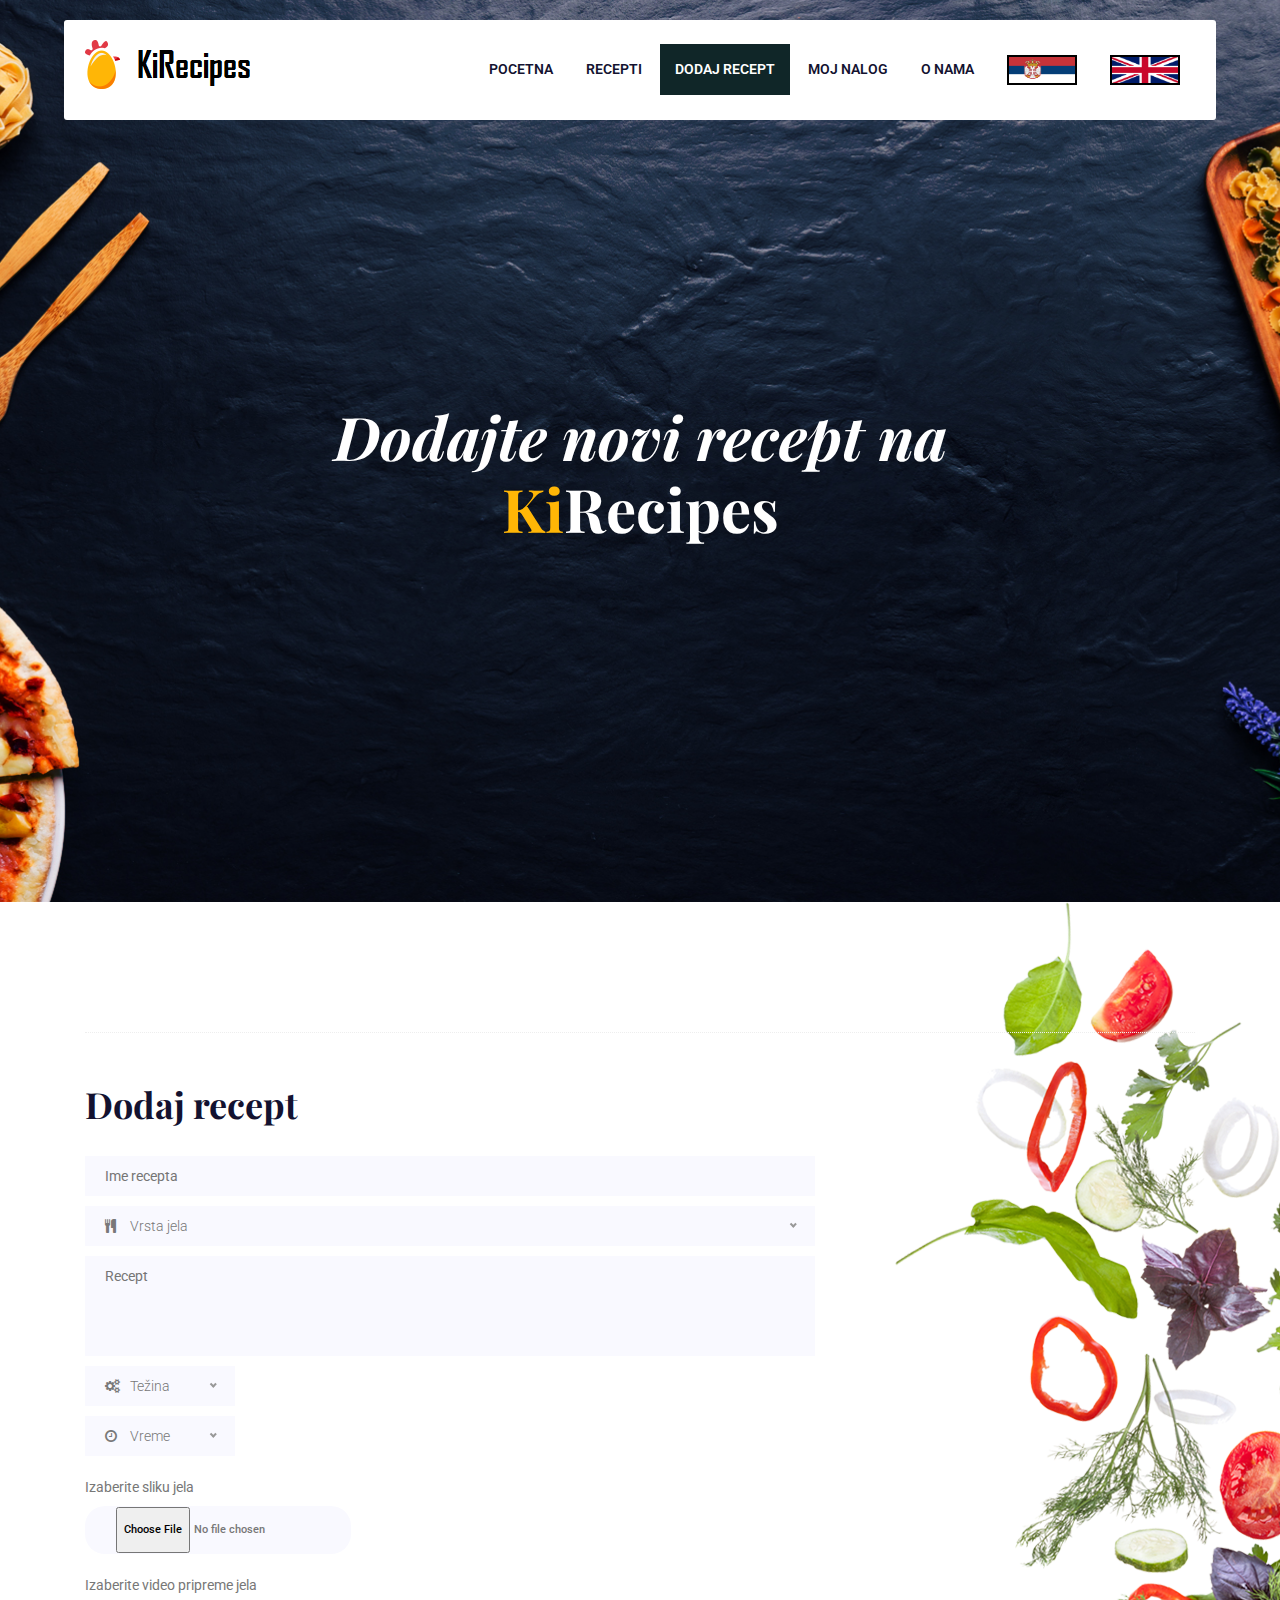
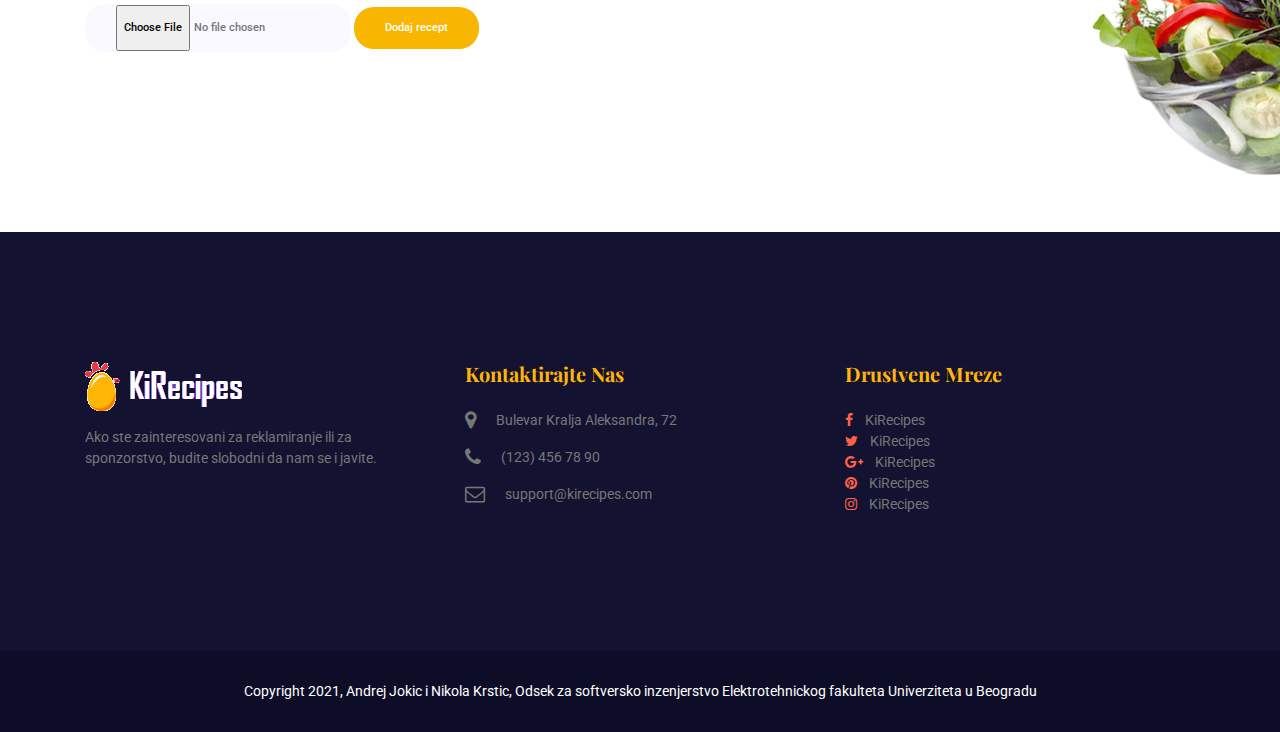
<file: Implementation/dodajRecept.html>
<!DOCTYPE html>
<html lang="en">
<head>
    <!-- Required Meta Tags -->
    <meta charset="UTF-8">
    <meta name="viewport" content="width=device-width, initial-scale=1.0">
    <meta http-equiv="X-UA-Compatible" content="ie=edge">

    <!-- Page Title -->
    <title>KiRecipes / Dodaj recept</title>

    <!-- Favicon -->
    <link rel="shortcut icon" href="assets/images/logo/favicon.png" type="image/x-icon">

    <!-- CSS Files -->
    <link rel="stylesheet" href="assets/css/animate-3.7.0.css">
    <link rel="stylesheet" href="assets/css/font-awesome-4.7.0.min.css">
    <link rel="stylesheet" href="assets/fonts/flat-icon/flaticon.css">
    <link rel="stylesheet" href="assets/css/bootstrap-4.1.3.min.css">
    <link rel="stylesheet" href="assets/css/owl-carousel.min.css">
    <link rel="stylesheet" href="assets/css/nice-select.css">
    <link rel="stylesheet" href="assets/css/style.css">
    <script src="assets/js/vendor/jquery-1.11.3.min.js"></script>
    <script src="assets/js/dodaj_recept_skripta.js"></script>

    <!-- JS Files -->
    <script src="assets/js/vendor/jquery-2.2.4.min.js"></script>
    <script src="assets/js/index.js"></script>
    <script src="assets/js/vendor/jquery-1.11.3.min.js"></script>
    <script src="assets/js/jezik.js"></script>
</head>
<body>
    <!-- Preloader Starts -->
    <div class="preloader">
        <div class="spinner"></div>
    </div>
    <!-- Preloader End -->

    <!-- Header Area Starts -->
	<header class="header-area">
        <div class="container">
            <div class="row">
                <div class="col-lg-2">
                    <div class="logo-area">
                        <a href="index.html"><img src="assets/images/logo/logo.png" alt="logo"></a>
                    </div>
                </div>
                <div class="col-lg-10">
                    <div class="custom-navbar">
                        <span></span>
                        <span></span>
                        <span></span>
                    </div>  
                    <div class="main-menu srpski">
                        <ul>
                            <li><a href="index.html">pocetna</a></li>
                            <li>
                                <a class="link-grupe" href="grupe_recepata.html" id="svi">recepti</a>
                                <ul class="sub-menu">
                                    <li><a class="link-grupe" id="predjelo" href="grupe_recepata.html">Predjela</a></li>
                                    <li><a class="link-grupe" id="glavno_jelo" href="grupe_recepata.html">Glavna jela</a></li>
                                    <li><a class="link-grupe" id="dezert" href="grupe_recepata.html">Dezerti</a></li>
                                    <li><a class="link-grupe" id="uzina" href="grupe_recepata.html">Uzine</a></li>
                                </ul>
                            </li>
                            <li><a class="nav-active" href="dodajRecept.html">dodaj recept</a></li>
                            <li><a href="moj_nalog.html">moj nalog</a></li>
                            <li><a href="o_nama.html">o nama</a></li>

                            <li>
                                <a class="link-grupe">
                                    <img class="srp" src="assets/images/serbia.png" width="50px">
                                </a>
                            </li>
                            <li>
                                <a class="link-grupe">
                                    <img class="eng" src="assets/images/britan.png" width="50px">
                                </a>
                            </li> 

                        </ul>
                    </div>

                    <div class="main-menu engleski">
                        <ul>
                            <ul>
                            <li><a href="index.html">Home</a></li>
                            <li>
                                <a class="link-grupe" href="grupe_recepata.html" id="svi">Recipes</a>
                                <ul class="sub-menu">
                                    <li><a class="link-grupe" id="predjelo" href="grupe_recepata.html">Appetizers</a></li>
                                    <li><a class="link-grupe" id="glavno_jelo" href="grupe_recepata.html">Main dishes</a></li>
                                    <li><a class="link-grupe" id="dezert" href="grupe_recepata.html">Deserts</a></li>
                                    <li><a class="link-grupe" id="uzina" href="grupe_recepata.html">Snacks</a></li>
                                </ul>
                            </li>
                            <li><a class="nav-active" href="dodajRecept.html">Add recipe</a></li>
                            <li><a href="moj_nalog.html">My account</a></li>
                            <li><a href="o_nama.html">About us</a></li>

                            <li>
                                <a class="link-grupe">
                                    <img class="srp" src="assets/images/serbia.png" width="50px">
                                </a>
                            </li>
                            <li>
                                <a class="link-grupe">
                                    <img class="eng" src="assets/images/britan.png" width="50px">
                                </a>
                            </li> 

                        </ul>
                    </div>
                </div>
            </div>
        </div>
    </header>
    <!-- Header Area End -->

    <!-- Banner Area Starts -->
    <section class="banner-area text-center">
        <div class="container">
            <div class="row">
                <div class="col-lg-12 srpski">
                    <h1>Dodajte novi recept na<span class="prime-color"></span><br>  
                    <span class="style-change"><span class="prime-color">Ki</span>Recipes</span></h1>
                </div>
                <div class="col-lg-12 engleski">
                    <h1>Add new recipe on<span class="prime-color"></span><br>  
                    <span class="style-change"><span class="prime-color">Ki</span>Recipes</span></h1>
                </div>
            </div>
        </div>
    </section>
    <!-- Banner Area End -->

    

    
    
    <!-- Start Align Area -->
    <div class="whole-wrap">
        <section class="food-area section-padding">
            <div class="container">
                <div class="section-top-border">
                    <div class="row srpski">
                        <div class="col-lg-8 col-md-8">
                            <form>
                            <h3 class="mb-30 title_color">Dodaj recept</h3>
                            

                                <div class="mt-10">
                                    <input type="text" id="ime_recepta1" placeholder="Ime recepta" onfocus="this.placeholder = ''" onblur="this.placeholder = 'Ime recepta'" required class="single-input" required>
                                </div>
                                
                                <div class="input-group-icon mt-10">
                                    <div class="icon"><i class="fa fa-cutlery" aria-hidden="true"></i></div>
                                    <div class="form-select" id="default-select">
                                        <select id="vrsta_jela1">
                                            <option value="" disabled selected>Vrsta jela</option>
                                            <option value="glavno_jelo">Glavno jelo</option>
                                            <option value="dezert">Dezert</option>
                                            <option value="predjelo">Predjelo</option>
                                            <option value="uzina">Užina</option>
                                        </select>
                                    </div>
                                </div>
                                
                                

                                <div class="mt-10">
                                    <div class="icon"><i class="fas fa-pencil-alt" aria-hidden="true"></i></div>
                                    <textarea class="single-textarea" id="recept1" placeholder="Recept" onfocus="this.placeholder = ''" onblur="this.placeholder = 'Recept'" required></textarea>
                                </div>
                                <div class="input-group-icon mt-10" style="width: 150px;">
                                    <div class="icon"><i class="fa  fa-cogs
                                        " aria-hidden="true"></i></div>
                                    <div class="form-select" id="default-select">
                                        <select id="tezina1">
                                            <option value="" disabled selected>Težina</option>
                                            <option value="1">1</option>
                                            <option value="2">2</option>
                                            <option value="3">3</option>
                                            <option value="4">4</option>
                                            <option value="5">5</option>
                                        </select>
                                    </div>
                                </div>

                                
                                <div class="input-group-icon mt-10" style="width: 150px;">
                                    <div class="icon"><i class="fa fa-clock-o" aria-hidden="true"></i></div>
                                    <div class="form-select" id="default-select"required>
                                        <select id="vreme1" >
                                            <option value="" disabled selected>Vreme</option>
                                            <option value="0-15min">0-15min</option>
                                            <option value="15-30min">15-30min</option>
                                            <option value="30-60min">30-60min</option>
                                            <option value="1h+">1h+</option>
                                        </select>
                                    </div>
                                </div>
                                <br>
                                <label for="">Izaberite sliku jela</label><br>
                                <input type="file" id="slika1" title="Search for a file to add 2" class="genric-btn disable circle" required>
                                <br><br>

                                <label for="">Izaberite video pripreme jela</label><br>
                                <input type="file" id="video1" required title="Search for a file to add 2" class="genric-btn disable circle" required>
                                <button id="dodajReceptDugme1" class="genric-btn primary circle">Dodaj recept</button>
                            </form>
                        </div>
                    </div>

                    <div class="row engleski">
                        <div class="col-lg-8 col-md-8">
                            <form>
                                <h3 class="mb-30 title_color">Add recipe</h3>
                            

                                <div class="mt-10">
                                    <input type="text" id="ime_recepta2" placeholder="Name of recipe" onfocus="this.placeholder = ''" onblur="this.placeholder = 'Name of recipe'" required class="single-input" required>
                                </div>
                                
                                <div class="input-group-icon mt-10">
                                    <div class="icon"><i class="fa fa-cutlery" aria-hidden="true"></i></div>
                                    <div class="form-select" id="default-select">
                                        <select id="vrsta_jela2">
                                            <option value="" disabled selected>Type of dish</option>
                                            <option value="glavno_jelo">Main dish</option>
                                            <option value="dezert">Desert</option>
                                            <option value="predjelo">Appetizers</option>
                                            <option value="uzina">Snack</option>
                                        </select>
                                    </div>
                                </div>
                                
                                

                                <div class="mt-10">
                                    <div class="icon"><i class="fas fa-pencil-alt" aria-hidden="true"></i></div>
                                    <textarea class="single-textarea" id="recept2" placeholder="Recipe" onfocus="this.placeholder = ''" onblur="this.placeholder = 'Recipe'" required></textarea>
                                </div>
                                <div class="input-group-icon mt-10" style="width: 150px;">
                                    <div class="icon"><i class="fa  fa-cogs
                                        " aria-hidden="true"></i></div>
                                    <div class="form-select" id="default-select">
                                        <select id="tezina2">
                                            <option value="" disabled selected>Difficulty</option>
                                            <option value="1">1</option>
                                            <option value="2">2</option>
                                            <option value="3">3</option>
                                            <option value="4">4</option>
                                            <option value="5">5</option>
                                        </select>
                                    </div>
                                </div>

                                
                                <div class="input-group-icon mt-10" style="width: 150px;">
                                    <div class="icon"><i class="fa fa-clock-o" aria-hidden="true"></i></div>
                                    <div class="form-select" id="default-select">
                                        <select id="vreme2">
                                            <option value="" disabled selected>Time</option>
                                            <option value="0-15min">0-15min</option>
                                            <option value="15-30min">15-30min</option>
                                            <option value="30-60min">30-60min</option>
                                            <option value="1h+">1h+</option>
                                        </select>
                                    </div>
                                </div>
                                <br>
                                <label for="">Choose image</label><br>
                                <input type="file" id="slika2" title="Search for a file to add 2" class="genric-btn disable circle" required>
                                <br><br>

                                <label for="">Choose video</label><br>
                                <input type="file" id="video2" title="Search for a file to add 2" class="genric-btn disable circle" required><br>
                                <button id="dodajReceptDugme2" class="genric-btn primary circle">Add recipe</button>
                            </form>
                        </div>
                        
                    </div>
                </div>
            </div>
        </section>
    </div>
    <!-- End Align Area -->

    <!-- Footer Area Starts -->
    <footer class="footer-area srpski">
        <div class="footer-widget section-padding">
            <div class="container">
                <div class="row">
                    <div class="col-md-4">
                        <div class="single-widget single-widget1">
                            <a href="index.html"><img src="assets/images/logo/logo3.png" alt=""></a>
                            <p class="mt-3">
                                Ako ste zainteresovani za reklamiranje ili za sponzorstvo, budite slobodni da nam se i javite.
                            </p>
                        </div>
                    </div>
                    <div class="col-md-4">
                        <div class="single-widget single-widget2 my-5 my-md-0">
                            <h5 class="mb-4">Kontaktirajte nas</h5>
                            <div class="d-flex">
                                <div class="into-icon">
                                    <i class="fa fa-map-marker"></i>
                                </div>
                                <div class="info-text">
                                    <p>Bulevar Kralja Aleksandra, 72</p>
                                </div>
                            </div>
                            <div class="d-flex">
                                <div class="into-icon">
                                    <i class="fa fa-phone"></i>
                                </div>
                                <div class="info-text">
                                    <p>(123) 456 78 90</p>
                                </div>
                            </div>
                            <div class="d-flex">
                                <div class="into-icon">
                                    <i class="fa fa-envelope-o"></i>
                                </div>
                                <div class="info-text">
                                    <p>support@kirecipes.com</p>
                                </div>
                            </div>
                        </div>
                    </div>
                    <div class="col-md-4">
                        <div class="single-widget single-widget3">
                            <h5 class="mb-4">Drustvene mreze</h5>
                            <ul>
                                <li><a href="#"><i class="fa fa-facebook"></i></a>&nbsp;&nbsp;&nbsp; KiRecipes </li>
                                <li><a href="#"><i class="fa fa-twitter"></i></a>&nbsp;&nbsp;&nbsp; KiRecipes </li>
                                <li><a href="#"><i class="fa fa-google-plus"></i></a>&nbsp;&nbsp;&nbsp; KiRecipes </li>
                                <li><a href="#"><i class="fa fa-pinterest"></i></a>&nbsp;&nbsp;&nbsp; KiRecipes </li>
                                <li><a href="#"><i class="fa fa-instagram"></i></a>&nbsp;&nbsp;&nbsp; KiRecipes </li>
                            </ul>
                        </div>
                    </div>
                </div>
            </div>
        </div>
        <div class="footer-copyright">
            <div class="container">
                <div class="row">
                    <div class="col-12 text-center">
                        <span>Copyright 2021, Andrej Jokic i Nikola Krstic, Odsek za softversko inzenjerstvo Elektrotehnickog fakulteta Univerziteta u Beogradu</span>
                    </div>
                </div>
            </div>
        </div>
    </footer>

    <footer class="footer-area engleski">
        <div class="footer-widget section-padding">
            <div class="container">
                <div class="row">
                    <div class="col-md-4">
                        <div class="single-widget single-widget1">
                            <a href="index.html"><img src="assets/images/logo/logo3.png" alt=""></a>
                            <p class="mt-3">
                                If you are interested in advertising or sponsorship, feel free to contact us.
                            </p>
                        </div>
                    </div>
                    <div class="col-md-4">
                        <div class="single-widget single-widget2 my-5 my-md-0">
                            <h5 class="mb-4">Contact us</h5>
                            <div class="d-flex">
                                <div class="into-icon">
                                    <i class="fa fa-map-marker"></i>
                                </div>
                                <div class="info-text">
                                    <p>Bulevar Kralja Aleksandra, 72</p>
                                </div>
                            </div>
                            <div class="d-flex">
                                <div class="into-icon">
                                    <i class="fa fa-phone"></i>
                                </div>
                                <div class="info-text">
                                    <p>(123) 456 78 90</p>
                                </div>
                            </div>
                            <div class="d-flex">
                                <div class="into-icon">
                                    <i class="fa fa-envelope-o"></i>
                                </div>
                                <div class="info-text">
                                    <p>support@kirecipes.com</p>
                                </div>
                            </div>
                        </div>
                    </div>
                    <div class="col-md-4">
                        <div class="single-widget single-widget3">
                            <h5 class="mb-4">Social networks</h5>
                            <ul>
                                <li><a href="#"><i class="fa fa-facebook"></i></a>&nbsp;&nbsp;&nbsp; KiRecipes </li>
                                <li><a href="#"><i class="fa fa-twitter"></i></a>&nbsp;&nbsp;&nbsp; KiRecipes </li>
                                <li><a href="#"><i class="fa fa-google-plus"></i></a>&nbsp;&nbsp;&nbsp; KiRecipes </li>
                                <li><a href="#"><i class="fa fa-pinterest"></i></a>&nbsp;&nbsp;&nbsp; KiRecipes </li>
                                <li><a href="#"><i class="fa fa-instagram"></i></a>&nbsp;&nbsp;&nbsp; KiRecipes </li>
                            </ul>
                        </div>
                    </div>
                </div>
            </div>
        </div>
        <div class="footer-copyright">
            <div class="container">
                <div class="row">
                    <div class="col-12 text-center">
                        <span>Copyright 2021, Andrej Jokic and Nikola Krstic,University of Belgrade,School of Electrical Engineering, Software Engineering</span>
                    </div>
                </div>
            </div>
        </div>
    </footer>
    <!-- Footer Area End -->


    <!-- Javascript -->
    <script src="assets/js/vendor/jquery-2.2.4.min.js"></script>
	<script src="assets/js/vendor/bootstrap-4.1.3.min.js"></script>
    <script src="assets/js/vendor/wow.min.js"></script>
    <script src="assets/js/vendor/owl-carousel.min.js"></script>
    <script src="assets/js/vendor/jquery.datetimepicker.full.min.js"></script>
    <script src="assets/js/vendor/jquery.nice-select.min.js"></script>
    <script src="assets/js/main.js"></script>
</body>
</html>
</file>
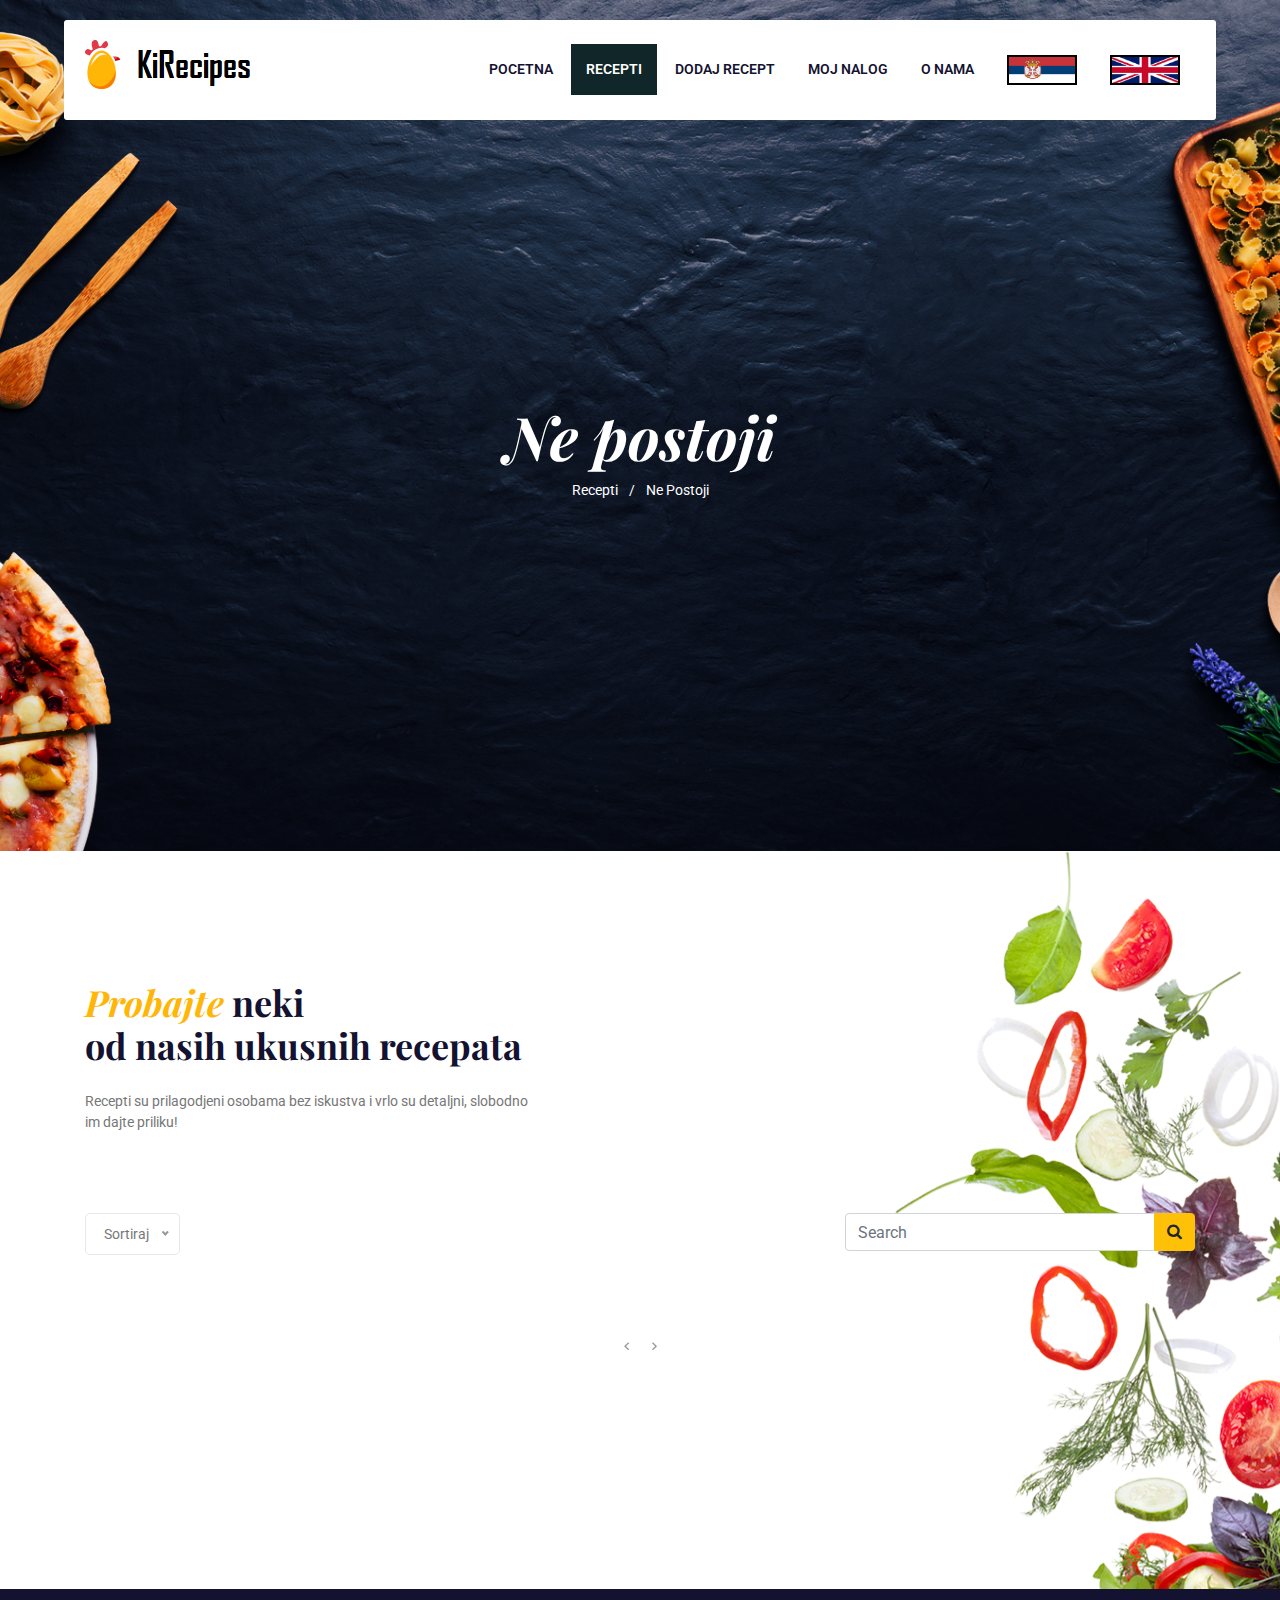
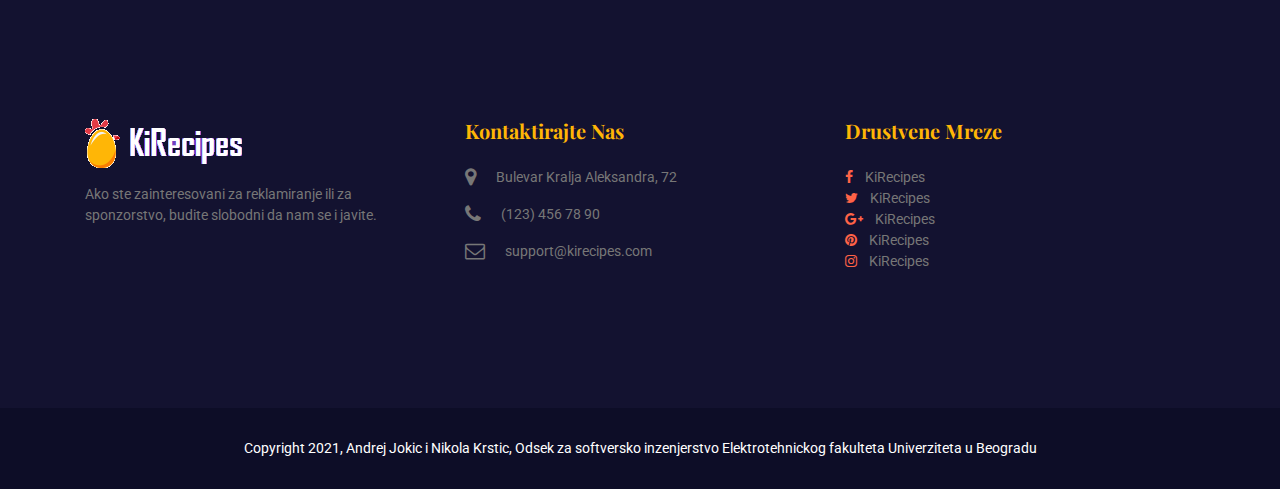
<file: Implementation/grupe_recepata.html>
<!DOCTYPE html>
<html lang="en">
<head>
    <!-- Required Meta Tags -->
    <meta charset="UTF-8">
    <meta name="viewport" content="width=device-width, initial-scale=1.0">
    <meta http-equiv="X-UA-Compatible" content="ie=edge">

    <!-- Favicon -->
    <link rel="shortcut icon" href="assets/images/logo/favicon.png" type="image/x-icon">

    <!-- CSS Files -->
    <link rel="stylesheet" href="assets/css/animate-3.7.0.css">
    <link rel="stylesheet" href="assets/css/font-awesome-4.7.0.min.css">
    <link rel="stylesheet" href="assets/css/bootstrap-4.1.3.min.css">
    <link rel="stylesheet" href="assets/fonts/flat-icon/flaticon.css">
    <link rel="stylesheet" href="assets/css/owl-carousel.min.css">
    <link rel="stylesheet" href="assets/css/nice-select.css">
    <link rel="stylesheet" href="assets/css/jquery.datetimepicker.min.css">
    <link rel="stylesheet" href="assets/css/style.css">
    <script src="assets/js/vendor/jquery-2.2.4.min.js"></script>
    <script src="assets/js/grupe_recepata_skripta.js"></script>
    <script src="assets/js/index.js"></script>
    <script src="assets/js/jezik.js"></script>
</head>
<body>
    <!-- Preloader Starts -->
    <div class="preloader">
        <div class="spinner"></div>
    </div>
    <!-- Preloader End -->

    <!-- Header Area Starts -->
	<header class="header-area">
        <div class="container">
            <div class="row">
                <div class="col-lg-2">
                    <div class="logo-area">
                        <a href="index.html"><img src="assets/images/logo/logo.png" alt="logo"></a>
                    </div>
                </div>
                <div class="col-lg-10">
                    <div class="custom-navbar">
                        <span></span>
                        <span></span>
                        <span></span>
                    </div>  
                    <div class="main-menu srpski">
                        <ul>
                            <li><a href="index.html">pocetna</a></li>
                            <li>
                                <a class="link-grupe nav-active" href="grupe_recepata.html" id="svi">recepti</a>
                                <ul class="sub-menu">
                                    <li><a class="link-grupe" id="predjelo" href="grupe_recepata.html">Predjela</a></li>
                                    <li><a class="link-grupe" id="glavno_jelo" href="grupe_recepata.html">Glavna jela</a></li>
                                    <li><a class="link-grupe" id="dezert" href="grupe_recepata.html">Dezerti</a></li>
                                    <li><a class="link-grupe" id="uzina" href="grupe_recepata.html">Uzine</a></li>
                                </ul>
                            </li>
                            <li><a href="dodajRecept.html">dodaj recept</a></li>
                            <li><a href="moj_nalog.html">moj nalog</a></li>
                            <li><a href="o_nama.html">o nama</a></li>
                           
                            <li>
                                <a class="link-grupe">
                                    <img class="srp" src="assets/images/serbia.png" width="50px">
                                </a>
                            </li>
                            <li>
                                <a class="link-grupe">
                                    <img class="eng" src="assets/images/britan.png" width="50px">
                                </a>
                            </li> 

                        </ul>
                    </div>

                    <div class="main-menu engleski">
                        <ul>
                            <li><a href="index.html">Home</a></li>
                            <li>
                                <a class="link-grupe nav-active" href="grupe_recepata.html" id="svi">Recipes</a>
                                <ul class="sub-menu">
                                    <li><a class="link-grupe" id="predjelo" href="grupe_recepata.html">Appetizers</a></li>
                                    <li><a class="link-grupe" id="glavno_jelo" href="grupe_recepata.html">Main dishes</a></li>
                                    <li><a class="link-grupe" id="dezert" href="grupe_recepata.html">Deserts</a></li>
                                    <li><a class="link-grupe" id="uzina" href="grupe_recepata.html">Snacks</a></li>
                                </ul>
                            </li>
                            <li><a href="dodajRecept.html">Add recipe</a></li>
                            <li><a href="moj_nalog.html">My account</a></li>
                            <li><a href="o_nama.html">About us</a></li>
                            
                            <li>
                                <a class="link-grupe">
                                    <img class="srp" src="assets/images/serbia.png" width="50px">
                                </a>
                            </li>
                            <li>
                                <a class="link-grupe">
                                    <img class="eng" src="assets/images/britan.png" width="50px">
                                </a>
                            </li>
                        </ul>
                    </div>
                </div>
            </div>
        </div>
    </header>
    <!-- Header Area End -->

    <!-- Banner Area Starts -->
    <section class="banner-area text-center blog-page">
        <div class="container">
            <div class="row">
                <div class="col-lg-12">
                    <h1 class="naslov"><i></i></h1>
                    <span class="srpski">Recepti</span>
                    <span class="engleski">Recipes</span>
                    <span class="mx-2">/</span>
                    <span class="naslov"></span>
                </div>
            </div>
        </div>
    </section>
    <!-- Banner Area End -->

    <!-- Recipes Area Starts -->
    <section class="food-area section-padding">
        <div class="container">
            <div class="row" id="recepti-naslov">
                <div class="col-md-5">
                    <div class="section-top srpski">
                        <h3><span class="style-change">Probajte</span> neki <br> od nasih ukusnih recepata</h3>
                        <p class="pt-3">
                            Recepti su prilagodjeni osobama bez iskustva i vrlo su detaljni, slobodno im dajte priliku!
                        </p>
                    </div>
                    <div class="section-top engleski">
                        <h3><span class="style-change">Check out</span> some of our's <br> most delicious recipes</h3>
                        <p class="pt-3">
                            Recipes are adapted for people with no prior experienced and are really detailed, feel free to give them a chance!
                        </p>
                    </div>
                </div>
            </div>
            <div class="row sortiranje-filtriranje">
                <div class="col-6 col-md-8 srpski">
                    <select id="sort_lista1">
                        <option disabled selected>Sortiraj</option>
                        <option value="najbolje_ocene">Najbolje ocenjeni</option>
                        <option value="najgore_ocene">Najgore ocenjeni</option>
                        <option value="najtezi">Najtezi</option>
                        <option value="najlaksi">Najlaksi</option>
                    </select>
                </div>
                <div class="col-6 col-md-8 engleski">
                    <select id="sort_lista2">
                        <option disabled selected>Sort</option>
                        <option value="najbolje_ocene">Best rated</option>
                        <option value="najgore_ocene">Worst rated</option>
                        <option value="najtezi">Hardest</option>
                        <option value="najlaksi">Easiest</option>
                    </select>
                </div>
                <div class="col-6 col-md-4">
                    <div class="input-group">
                        <input type="text" class="form-control" placeholder="Search" id="ime_recepta">
                        <div class="input-group-append">
                          <button class="btn btn-warning" type="button" id="pretragaDugme">
                            <i class="fa fa-search"></i>
                          </button>
                        </div>
                    </div>
                </div>
            </div>
            <div class="row" id="recepti">
            </div>
            <div class="row">
                <div class="col-12 text-center">
                    <nav class="blog-pagination justify-content-center d-flex">
                        <ul class="pagination" id="recepti-paginacija">
                            <li class="page-item">
                                <a href="#recepti-naslov" class="page-link pomeraj" aria-label="Previous" id="pomeraj=-1">
                                    <span aria-hidden="true">
                                        <span class="fa fa-angle-left"></span>
                                    </span>
                                </a>
                            </li>
                            <li class="page-item" id="next">
                                <a href="#recepti-naslov" class="page-link pomeraj" aria-label="Next" id="pomeraj=+1">
                                    <span aria-hidden="true">
                                        <span class="fa fa-angle-right"></span>
                                    </span>
                                </a>
                            </li>
                        </ul>
                    </nav>
                </div>
            </div>
        </div>
    </section>
    <!-- Recipes Area End -->

    <!-- Footer Area Starts -->
    <footer class="footer-area srpski">
        <div class="footer-widget section-padding">
            <div class="container">
                <div class="row">
                    <div class="col-md-4">
                        <div class="single-widget single-widget1">
                            <a href="index.html"><img src="assets/images/logo/logo3.png" alt=""></a>
                            <p class="mt-3">
                                Ako ste zainteresovani za reklamiranje ili za sponzorstvo, budite slobodni da nam se i javite.
                            </p>
                        </div>
                    </div>
                    <div class="col-md-4">
                        <div class="single-widget single-widget2 my-5 my-md-0">
                            <h5 class="mb-4">Kontaktirajte nas</h5>
                            <div class="d-flex">
                                <div class="into-icon">
                                    <i class="fa fa-map-marker"></i>
                                </div>
                                <div class="info-text">
                                    <p>Bulevar Kralja Aleksandra, 72</p>
                                </div>
                            </div>
                            <div class="d-flex">
                                <div class="into-icon">
                                    <i class="fa fa-phone"></i>
                                </div>
                                <div class="info-text">
                                    <p>(123) 456 78 90</p>
                                </div>
                            </div>
                            <div class="d-flex">
                                <div class="into-icon">
                                    <i class="fa fa-envelope-o"></i>
                                </div>
                                <div class="info-text">
                                    <p>support@kirecipes.com</p>
                                </div>
                            </div>
                        </div>
                    </div>
                    <div class="col-md-4">
                        <div class="single-widget single-widget3">
                            <h5 class="mb-4">Drustvene mreze</h5>
                            <ul>
                                <li><a href="#"><i class="fa fa-facebook"></i></a>&nbsp;&nbsp;&nbsp; KiRecipes </li>
                                <li><a href="#"><i class="fa fa-twitter"></i></a>&nbsp;&nbsp;&nbsp; KiRecipes </li>
                                <li><a href="#"><i class="fa fa-google-plus"></i></a>&nbsp;&nbsp;&nbsp; KiRecipes </li>
                                <li><a href="#"><i class="fa fa-pinterest"></i></a>&nbsp;&nbsp;&nbsp; KiRecipes </li>
                                <li><a href="#"><i class="fa fa-instagram"></i></a>&nbsp;&nbsp;&nbsp; KiRecipes </li>
                            </ul>
                        </div>
                    </div>
                </div>
            </div>
        </div>
        <div class="footer-copyright">
            <div class="container">
                <div class="row">
                    <div class="col-12 text-center">
                        <span>Copyright 2021, Andrej Jokic i Nikola Krstic, Odsek za softversko inzenjerstvo Elektrotehnickog fakulteta Univerziteta u Beogradu</span>
                    </div>
                </div>
            </div>
        </div>
    </footer>

    <footer class="footer-area engleski">
        <div class="footer-widget section-padding">
            <div class="container">
                <div class="row">
                    <div class="col-md-4">
                        <div class="single-widget single-widget1">
                            <a href="index.html"><img src="assets/images/logo/logo3.png" alt=""></a>
                            <p class="mt-3">
                                If you are interested in advertising or sponsorship, feel free to contact us.
                            </p>
                        </div>
                    </div>
                    <div class="col-md-4">
                        <div class="single-widget single-widget2 my-5 my-md-0">
                            <h5 class="mb-4">Contact us</h5>
                            <div class="d-flex">
                                <div class="into-icon">
                                    <i class="fa fa-map-marker"></i>
                                </div>
                                <div class="info-text">
                                    <p>Bulevar Kralja Aleksandra, 72</p>
                                </div>
                            </div>
                            <div class="d-flex">
                                <div class="into-icon">
                                    <i class="fa fa-phone"></i>
                                </div>
                                <div class="info-text">
                                    <p>(123) 456 78 90</p>
                                </div>
                            </div>
                            <div class="d-flex">
                                <div class="into-icon">
                                    <i class="fa fa-envelope-o"></i>
                                </div>
                                <div class="info-text">
                                    <p>support@kirecipes.com</p>
                                </div>
                            </div>
                        </div>
                    </div>
                    <div class="col-md-4">
                        <div class="single-widget single-widget3">
                            <h5 class="mb-4">Social networks</h5>
                            <ul>
                                <li><a href="#"><i class="fa fa-facebook"></i></a>&nbsp;&nbsp;&nbsp; KiRecipes </li>
                                <li><a href="#"><i class="fa fa-twitter"></i></a>&nbsp;&nbsp;&nbsp; KiRecipes </li>
                                <li><a href="#"><i class="fa fa-google-plus"></i></a>&nbsp;&nbsp;&nbsp; KiRecipes </li>
                                <li><a href="#"><i class="fa fa-pinterest"></i></a>&nbsp;&nbsp;&nbsp; KiRecipes </li>
                                <li><a href="#"><i class="fa fa-instagram"></i></a>&nbsp;&nbsp;&nbsp; KiRecipes </li>
                            </ul>
                        </div>
                    </div>
                </div>
            </div>
        </div>
        <div class="footer-copyright">
            <div class="container">
                <div class="row">
                    <div class="col-12 text-center">
                        <span>Copyright 2021, Andrej Jokic and Nikola Krstic,University of Belgrade,School of Electrical Engineering, Software Engineering</span>
                    </div>
                </div>
            </div>
        </div>
    </footer>
    <!-- Footer Area End -->


    <!-- Javascript -->
    <script src="assets/js/vendor/jquery-2.2.4.min.js"></script>
	<script src="assets/js/vendor/bootstrap-4.1.3.min.js"></script>
    <script src="assets/js/vendor/wow.min.js"></script>
    <script src="assets/js/vendor/owl-carousel.min.js"></script>
    <script src="assets/js/vendor/jquery.datetimepicker.full.min.js"></script>
    <script src="assets/js/vendor/jquery.nice-select.min.js"></script>
    <script src="assets/js/main.js"></script>
</body>
</html>
</file>
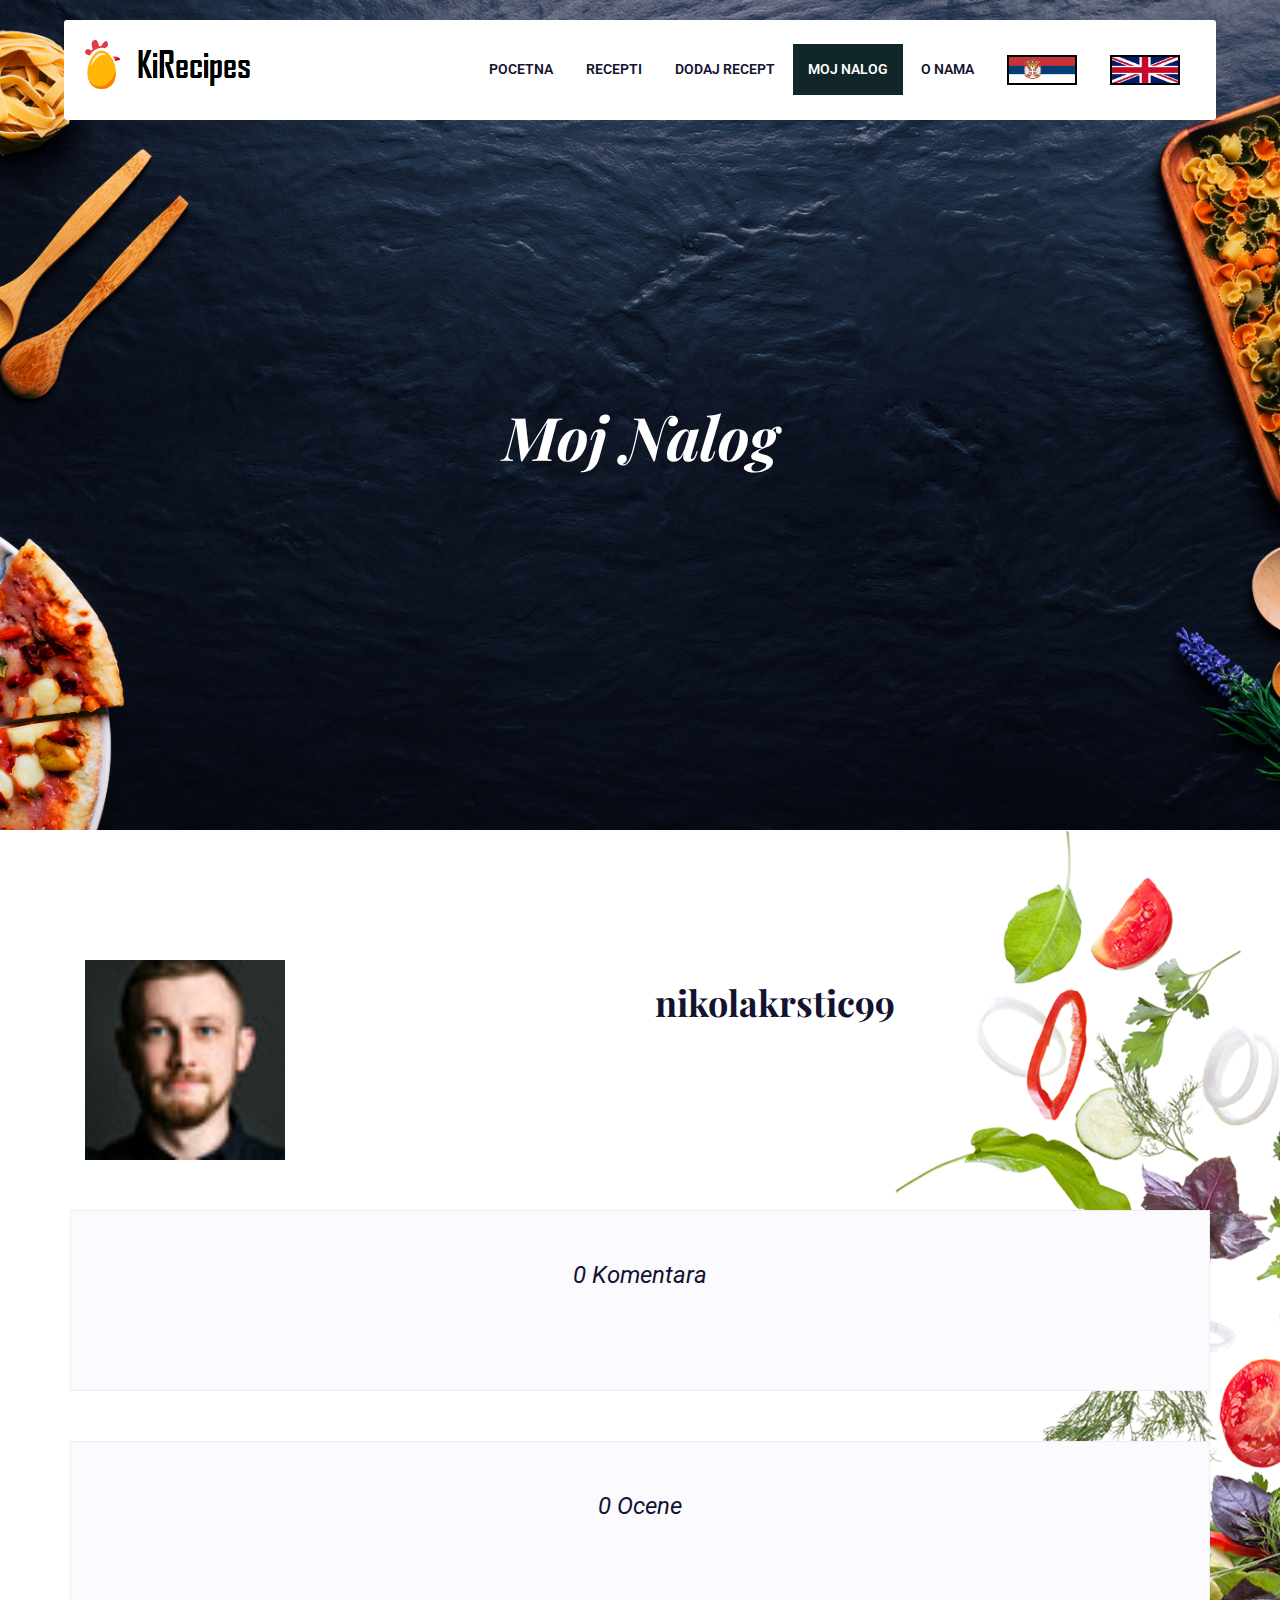
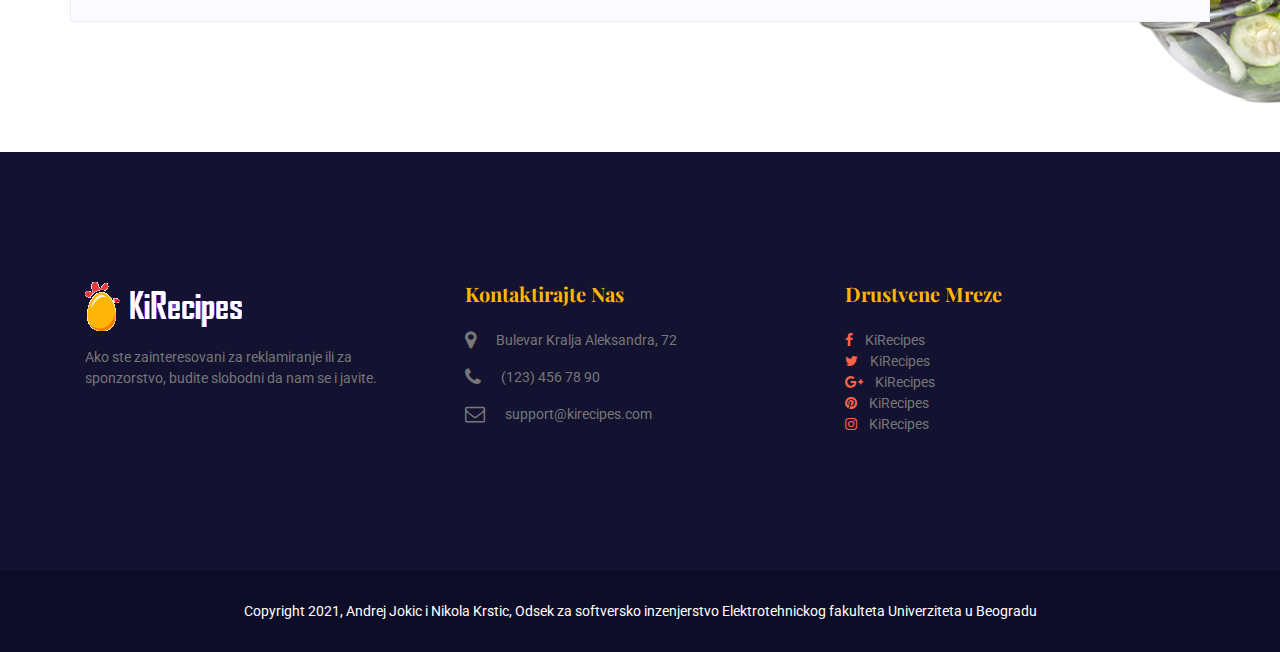
<file: Implementation/moj_nalog.html>
<!DOCTYPE html>
<html lang="en">
<head>
    <!-- Required Meta Tags -->
    <meta charset="UTF-8">
    <meta name="viewport" content="width=device-width, initial-scale=1.0">
    <meta http-equiv="X-UA-Compatible" content="ie=edge">

   <!-- Page Title -->
   <title>Moj nalog</title>

   <!-- Favicon -->
   <link rel="shortcut icon" href="assets/images/logo/favicon.png" type="image/x-icon">

   <!-- CSS Files -->
   <link rel="stylesheet" href="assets/css/animate-3.7.0.css">
   <link rel="stylesheet" href="assets/css/font-awesome-4.7.0.min.css">
   <link rel="stylesheet" href="assets/css/bootstrap-4.1.3.min.css">
   <link rel="stylesheet" href="assets/css/owl-carousel.min.css">
   <link rel="stylesheet" href="assets/css/style.css">
   <script src="assets/js/vendor/jquery-1.11.3.min.js"></script>
   <script src="assets/js/mojNalog.js"></script>
   <script src="assets/js/vendor/jspdf.min.js"></script>
   <script src="assets/js/vendor/jquery-2.2.4.min.js"></script>
   <script src="assets/js/jezik.js"></script>
   
</head>
<body>
    <!-- Preloader Starts -->
    <div class="preloader">
        <div class="spinner"></div>
    </div>
    <!-- Preloader End -->

    <!-- Header Area Starts -->
	<header class="header-area">
        <div class="container">
            <div class="row">
                <div class="col-lg-2">
                    <div class="logo-area">
                        <a href="index.html"><img src="assets/images/logo/logo.png" alt="logo"></a>
                    </div>
                </div>
                <div class="col-lg-10">
                    <div class="custom-navbar">
                        <span></span>
                        <span></span>
                        <span></span>
                    </div>  
                    <div class="main-menu srpski">
                        <ul>
                            <li><a href="index.html">pocetna</a></li>
                            <li>
                                <a class="link-grupe" href="grupe_recepata.html" id="svi">recepti</a>
                                <ul class="sub-menu">
                                    <li><a class="link-grupe" id="predjelo" href="grupe_recepata.html">Predjela</a></li>
                                    <li><a class="link-grupe" id="glavno_jelo" href="grupe_recepata.html">Glavna jela</a></li>
                                    <li><a class="link-grupe" id="dezert" href="grupe_recepata.html">Dezerti</a></li>
                                    <li><a class="link-grupe" id="uzina" href="grupe_recepata.html">Uzine</a></li>
                                </ul>
                            </li>
                            <li><a href="dodajRecept.html">dodaj recept</a></li>
                            <li><a class="nav-active" href="moj_nalog.html">moj nalog</a></li>
                            <li><a href="o_nama.html">o nama</a></li>
                           
                            <li>
                                <a class="link-grupe">
                                    <img class="srp" src="assets/images/serbia.png" width="50px">
                                </a>
                            </li>
                            <li>
                                <a class="link-grupe">
                                    <img class="eng" src="assets/images/britan.png" width="50px">
                                </a>
                            </li> 

                        </ul>
                    </div>

                    <div class="main-menu engleski">
                        <ul>
                            <li><a href="index.html">Home</a></li>
                            <li>
                                <a class="link-grupe" href="grupe_recepata.html" id="svi">Recipes</a>
                                <ul class="sub-menu">
                                    <li><a class="link-grupe" id="predjelo" href="grupe_recepata.html">Appetizers</a></li>
                                    <li><a class="link-grupe" id="glavno_jelo" href="grupe_recepata.html">Main dishes</a></li>
                                    <li><a class="link-grupe" id="dezert" href="grupe_recepata.html">Deserts</a></li>
                                    <li><a class="link-grupe" id="uzina" href="grupe_recepata.html">Snacks</a></li>
                                </ul>
                            </li>
                            <li><a href="dodajRecept.html">Add recipe</a></li>
                            <li><a class="nav-active" href="moj_nalog.html">My account</a></li>
                            <li><a href="o_nama.html">About us</a></li>
                            
                            <li>
                                <a class="link-grupe" href="">
                                    <img class="srp" src="assets/images/serbia.png" width="50px">
                                </a>
                            </li>
                            <li>
                                <a class="link-grupe" href="">
                                    <img class="eng" src="assets/images/britan.png" width="50px">
                                </a>
                            </li>
                        </ul>
                    </div>
                </div>
            </div>
        </div>
    </header>
    <!-- Header Area End -->

    <!-- Banner Area Starts -->
    <section class="banner-area text-center blog-page">
        <div class="container">
            <div class="row">
                <div class="col-lg-12 srpski">
                    <h1 class="naslov"><i>Moj Nalog</i></h1>
                    <a class="naslov" href="blog-details.html"></a>
                </div>
                <div class="col-lg-12 engleski">
                    <h1 class="naslov"><i>My account</i></h1>
                    <a class="naslov" href="blog-details.html"></a>
                </div>
            </div>
        </div>
    </section>
    <!-- Banner Area End -->

    <!-- Recipes Area Starts -->
    <section class="food-area section-padding">
        <div class="container">
            <div class="row">
                
                
                    <div class="col-sm-6">
                        <img id="slika" src="" width="200px">
                    </div>
                    <div class="col-sm-6">
                        <br>
                        <h3><span id="imeKorisnika"></span></h3>
                    </div>
                    
                
            </div>

            <div class="row">
                    <div class="comments-area col-sm-12" id="komentari">
                        <h4 id="brojKomentara"></h4>	                                             				
                    </div>
            </div>
            
            <div class="row comments-area" id="ocene">
                <div class="col-sm-12">
                    <h4 id="brojOcena"></h4>	                                             				
                </div>                    
            </div>

    </section>
    <!-- Recipes Area End -->

    <!-- Footer Area Starts -->
    <footer class="footer-area srpski">
        <div class="footer-widget section-padding">
            <div class="container">
                <div class="row">
                    <div class="col-md-4">
                        <div class="single-widget single-widget1">
                            <a href="index.html"><img src="assets/images/logo/logo3.png" alt=""></a>
                            <p class="mt-3">
                                Ako ste zainteresovani za reklamiranje ili za sponzorstvo, budite slobodni da nam se i javite.
                            </p>
                        </div>
                    </div>
                    <div class="col-md-4">
                        <div class="single-widget single-widget2 my-5 my-md-0">
                            <h5 class="mb-4">Kontaktirajte nas</h5>
                            <div class="d-flex">
                                <div class="into-icon">
                                    <i class="fa fa-map-marker"></i>
                                </div>
                                <div class="info-text">
                                    <p>Bulevar Kralja Aleksandra, 72</p>
                                </div>
                            </div>
                            <div class="d-flex">
                                <div class="into-icon">
                                    <i class="fa fa-phone"></i>
                                </div>
                                <div class="info-text">
                                    <p>(123) 456 78 90</p>
                                </div>
                            </div>
                            <div class="d-flex">
                                <div class="into-icon">
                                    <i class="fa fa-envelope-o"></i>
                                </div>
                                <div class="info-text">
                                    <p>support@kirecipes.com</p>
                                </div>
                            </div>
                        </div>
                    </div>
                    <div class="col-md-4">
                        <div class="single-widget single-widget3">
                            <h5 class="mb-4">Drustvene mreze</h5>
                            <ul>
                                <li><a href="#"><i class="fa fa-facebook"></i></a>&nbsp;&nbsp;&nbsp; KiRecipes </li>
                                <li><a href="#"><i class="fa fa-twitter"></i></a>&nbsp;&nbsp;&nbsp; KiRecipes </li>
                                <li><a href="#"><i class="fa fa-google-plus"></i></a>&nbsp;&nbsp;&nbsp; KiRecipes </li>
                                <li><a href="#"><i class="fa fa-pinterest"></i></a>&nbsp;&nbsp;&nbsp; KiRecipes </li>
                                <li><a href="#"><i class="fa fa-instagram"></i></a>&nbsp;&nbsp;&nbsp; KiRecipes </li>
                            </ul>
                        </div>
                    </div>
                </div>
            </div>
        </div>
        <div class="footer-copyright">
            <div class="container">
                <div class="row">
                    <div class="col-12 text-center">
                        <span>Copyright 2021, Andrej Jokic i Nikola Krstic, Odsek za softversko inzenjerstvo Elektrotehnickog fakulteta Univerziteta u Beogradu</span>
                    </div>
                </div>
            </div>
        </div>
    </footer>

    <footer class="footer-area engleski">
        <div class="footer-widget section-padding">
            <div class="container">
                <div class="row">
                    <div class="col-md-4">
                        <div class="single-widget single-widget1">
                            <a href="index.html"><img src="assets/images/logo/logo3.png" alt=""></a>
                            <p class="mt-3">
                                If you are interested in advertising or sponsorship, feel free to contact us.
                            </p>
                        </div>
                    </div>
                    <div class="col-md-4">
                        <div class="single-widget single-widget2 my-5 my-md-0">
                            <h5 class="mb-4">Contact us</h5>
                            <div class="d-flex">
                                <div class="into-icon">
                                    <i class="fa fa-map-marker"></i>
                                </div>
                                <div class="info-text">
                                    <p>Bulevar Kralja Aleksandra, 72</p>
                                </div>
                            </div>
                            <div class="d-flex">
                                <div class="into-icon">
                                    <i class="fa fa-phone"></i>
                                </div>
                                <div class="info-text">
                                    <p>(123) 456 78 90</p>
                                </div>
                            </div>
                            <div class="d-flex">
                                <div class="into-icon">
                                    <i class="fa fa-envelope-o"></i>
                                </div>
                                <div class="info-text">
                                    <p>support@kirecipes.com</p>
                                </div>
                            </div>
                        </div>
                    </div>
                    <div class="col-md-4">
                        <div class="single-widget single-widget3">
                            <h5 class="mb-4">Social networks</h5>
                            <ul>
                                <li><a href="#"><i class="fa fa-facebook"></i></a>&nbsp;&nbsp;&nbsp; KiRecipes </li>
                                <li><a href="#"><i class="fa fa-twitter"></i></a>&nbsp;&nbsp;&nbsp; KiRecipes </li>
                                <li><a href="#"><i class="fa fa-google-plus"></i></a>&nbsp;&nbsp;&nbsp; KiRecipes </li>
                                <li><a href="#"><i class="fa fa-pinterest"></i></a>&nbsp;&nbsp;&nbsp; KiRecipes </li>
                                <li><a href="#"><i class="fa fa-instagram"></i></a>&nbsp;&nbsp;&nbsp; KiRecipes </li>
                            </ul>
                        </div>
                    </div>
                </div>
            </div>
        </div>
        <div class="footer-copyright">
            <div class="container">
                <div class="row">
                    <div class="col-12 text-center">
                        <span>Copyright 2021, Andrej Jokic and Nikola Krstic,University of Belgrade,School of Electrical Engineering, Software Engineering</span>
                    </div>
                </div>
            </div>
        </div>
    </footer>
    <!-- Footer Area End -->


    <!-- Javascript -->
    <script src="assets/js/vendor/jquery-2.2.4.min.js"></script>
	<script src="assets/js/vendor/bootstrap-4.1.3.min.js"></script>
    <script src="assets/js/vendor/wow.min.js"></script>
    <script src="assets/js/vendor/owl-carousel.min.js"></script>
    <script src="assets/js/vendor/jquery.datetimepicker.full.min.js"></script>
    <script src="assets/js/vendor/jquery.nice-select.min.js"></script>
    <script src="assets/js/main.js"></script>
</body>
</html>
</file>
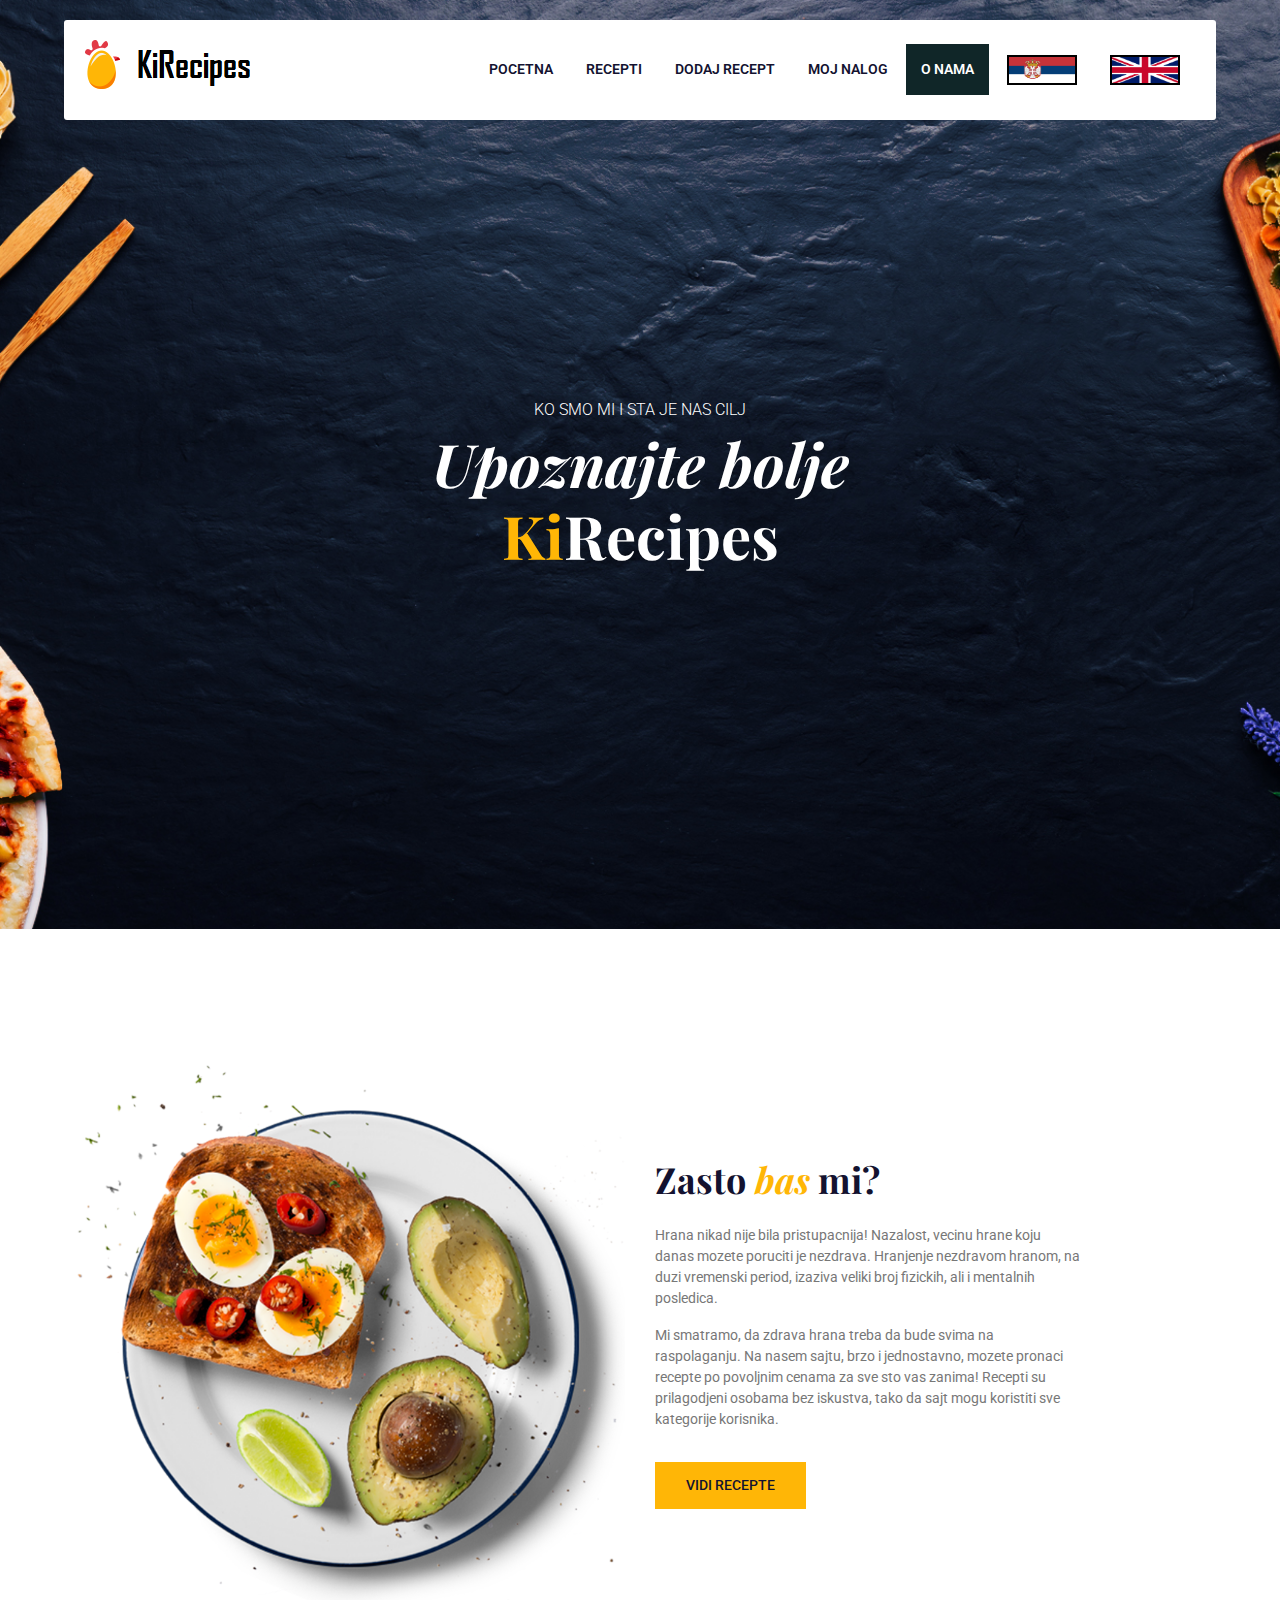
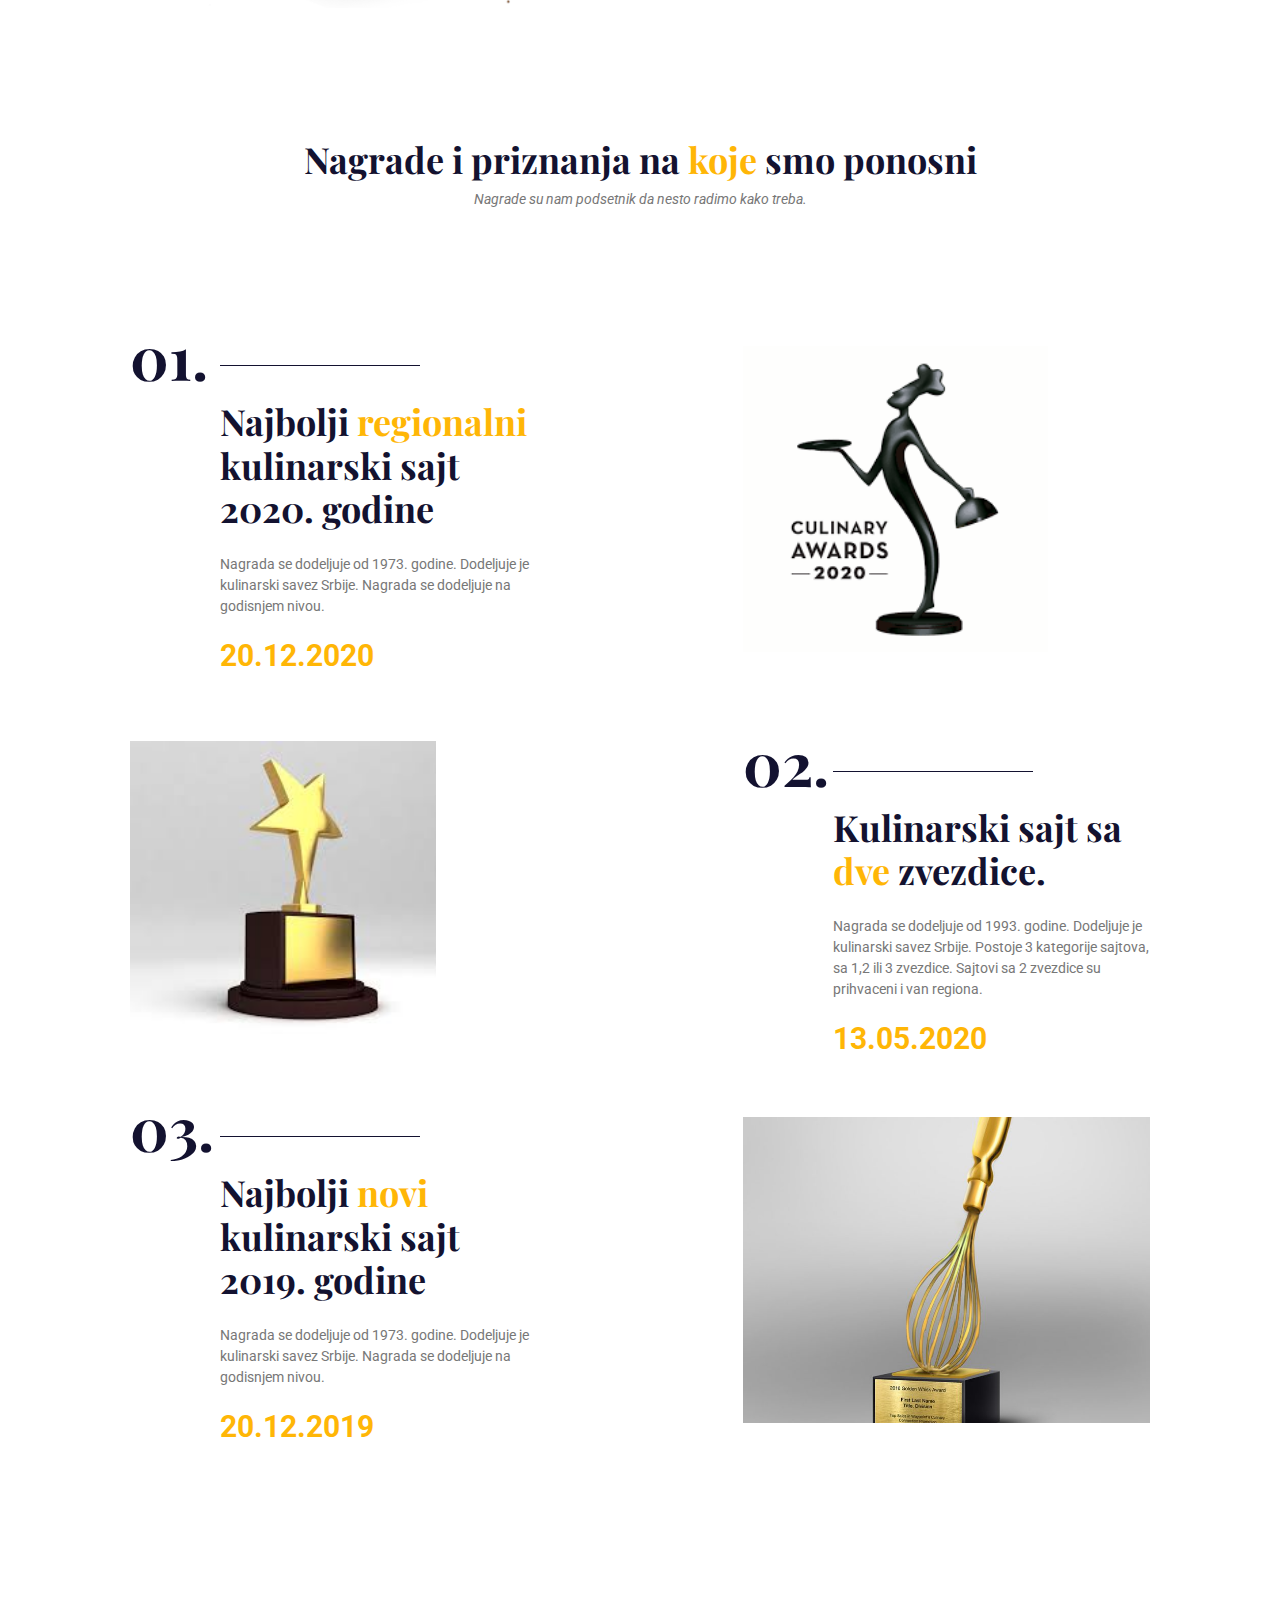
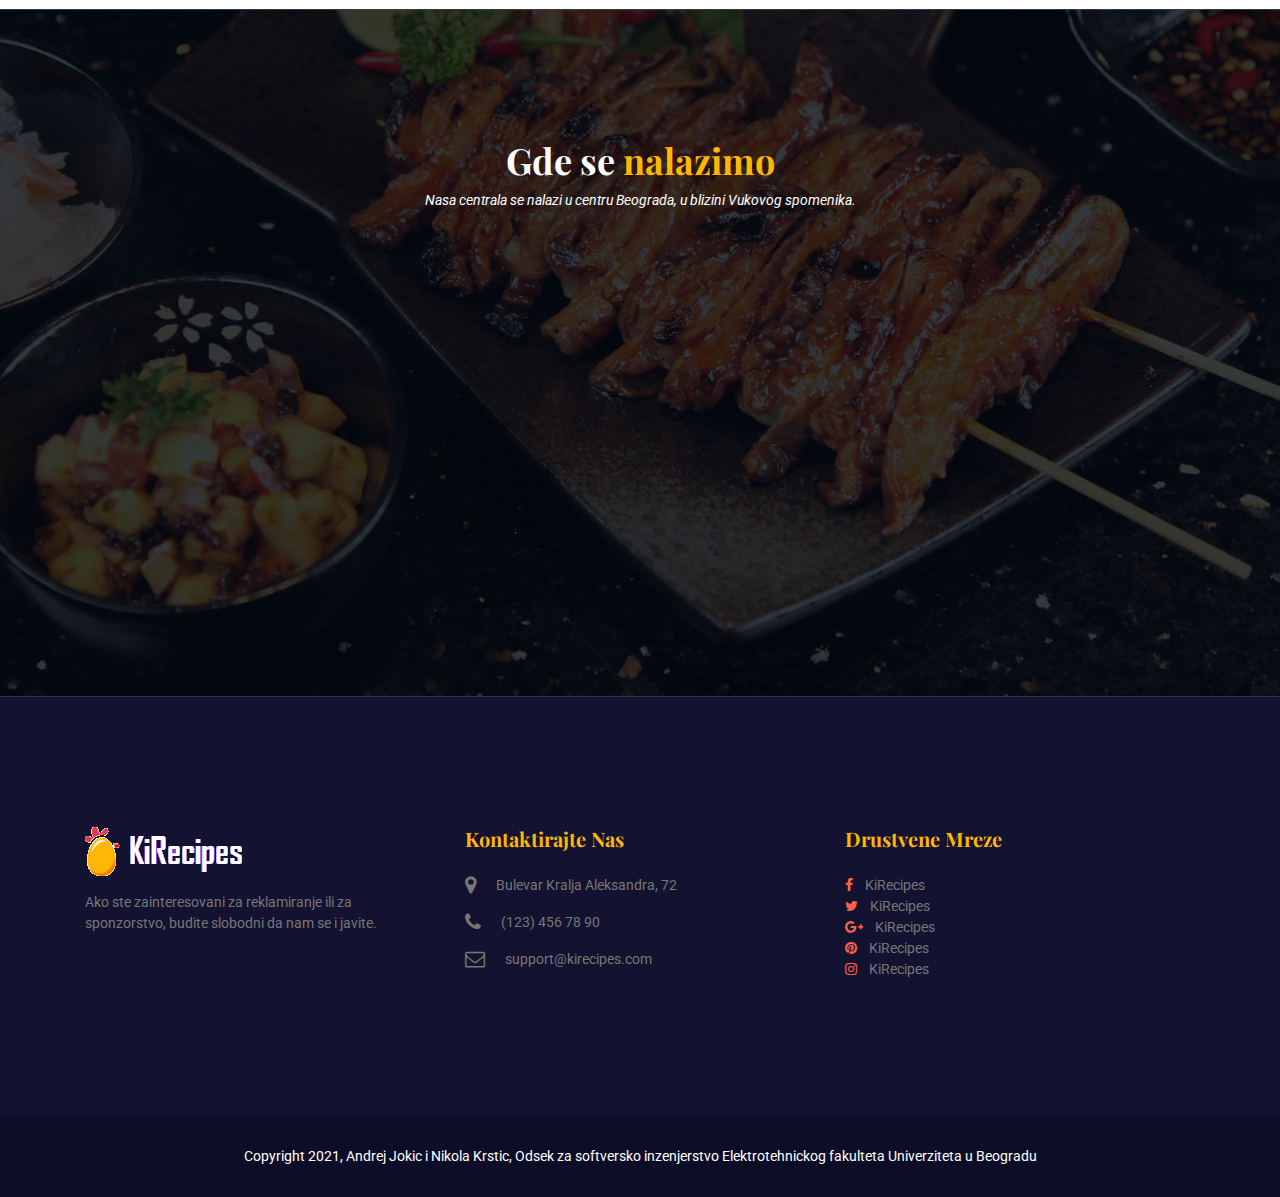
<file: Implementation/o_nama.html>
<!DOCTYPE html>
<html lang="en">
<head>
    <!-- Required Meta Tags -->
    <meta charset="UTF-8">
    <meta name="viewport" content="width=device-width, initial-scale=1.0">
    <meta http-equiv="X-UA-Compatible" content="ie=edge">

    <!-- Page Title -->
    <title>KiRecipes / O nama</title>

    <!-- Favicon -->
    <link rel="shortcut icon" href="assets/images/logo/favicon.png" type="image/x-icon">

    <!-- CSS Files -->
    <link rel="stylesheet" href="assets/css/animate-3.7.0.css">
    <link rel="stylesheet" href="assets/css/font-awesome-4.7.0.min.css">
    <link rel="stylesheet" href="assets/css/bootstrap-4.1.3.min.css">
    <link rel="stylesheet" href="assets/css/owl-carousel.min.css">
    <link rel="stylesheet" href="assets/css/jquery.datetimepicker.min.css">
    <link rel="stylesheet" href="assets/css/style.css">

    <!-- JS Files -->
    <script src="assets/js/vendor/jquery-2.2.4.min.js"></script>
    <script src="assets/js/vendor/jquery-1.11.3.min.js"></script>
    <script src="assets/js/jezik.js"></script>
    <script src="assets/js/index.js"></script>
</head>
<body>
    <!-- Preloader Starts -->
    <div class="preloader">
        <div class="spinner"></div>
    </div>
    <!-- Preloader End -->

    <!-- Header Area Starts -->
	<header class="header-area">
        <div class="container">
            <div class="row">
                <div class="col-lg-2">
                    <div class="logo-area">
                        <a href="index.html"><img src="assets/images/logo/logo.png" alt="logo"></a>
                    </div>
                </div>
                <div class="col-lg-10">
                    <div class="custom-navbar">
                        <span></span>
                        <span></span>
                        <span></span>
                    </div>  
                    <div class="main-menu srpski">
                        <ul>
                            <li><a href="index.html">pocetna</a></li>
                            <li>
                                <a class="link-grupe" href="grupe_recepata.html" id="svi">recepti</a>
                                <ul class="sub-menu">
                                    <li><a class="link-grupe" id="predjelo" href="grupe_recepata.html">Predjela</a></li>
                                    <li><a class="link-grupe" id="glavno_jelo" href="grupe_recepata.html">Glavna jela</a></li>
                                    <li><a class="link-grupe" id="dezert" href="grupe_recepata.html">Dezerti</a></li>
                                    <li><a class="link-grupe" id="uzina" href="grupe_recepata.html">Uzine</a></li>
                                </ul>
                            </li>
                            <li><a href="dodajRecept.html">dodaj recept</a></li>
                            <li><a href="moj_nalog.html">moj nalog</a></li>
                            <li><a class="nav-active" href="o_nama.html">o nama</a></li>
                           
                            <li>
                                <a class="link-grupe">
                                    <img class="srp" src="assets/images/serbia.png" width="50px">
                                </a>
                            </li>
                            <li>
                                <a class="link-grupe">
                                    <img class="eng" src="assets/images/britan.png" width="50px">
                                </a>
                            </li> 

                        </ul>
                    </div>

                    <div class="main-menu engleski">
                        <ul>
                            <li><a href="index.html">Home</a></li>
                            <li>
                                <a class="link-grupe" href="grupe_recepata.html" id="svi">Recipes</a>
                                <ul class="sub-menu">
                                    <li><a class="link-grupe" id="predjelo" href="grupe_recepata.html">Appetizers</a></li>
                                    <li><a class="link-grupe" id="glavno_jelo" href="grupe_recepata.html">Main dishes</a></li>
                                    <li><a class="link-grupe" id="dezert" href="grupe_recepata.html">Deserts</a></li>
                                    <li><a class="link-grupe" id="uzina" href="grupe_recepata.html">Snacks</a></li>
                                </ul>
                            </li>
                            <li><a href="dodajRecept.html">Add recipe</a></li>
                            <li><a href="moj_nalog.html">My account</a></li>
                            <li><a class="nav-active" href="o_nama.html">About us</a></li>
                            
                            <li>
                                <a class="link-grupe">
                                    <img class="srp" src="assets/images/serbia.png" width="50px">
                                </a>
                            </li>
                            <li>
                                <a class="link-grupe">
                                    <img class="eng" src="assets/images/britan.png" width="50px">
                                </a>
                            </li>
                        </ul>
                    </div>
                </div>
            </div>
        </div>
    </header>
    <!-- Header Area End -->

    <!-- Banner Area Starts -->
    <section class="banner-area text-center">
        <div class="container">
            <div class="row">
                <div class="col-lg-12">
                    <div class="srpski">
                        <h6>Ko smo mi i sta je nas cilj</h6>
                        <h1>Upoznajte bolje<span class="prime-color"></span><br>  
                        <span class="style-change"><span class="prime-color">Ki</span>Recipes</span></h1>
                    </div>
                    <div class="engleski">
                        <h6>Who are we and what is our goal</h6>
                        <h1>Meet better<span class="prime-color"></span><br>  
                        <span class="style-change"><span class="prime-color">Ki</span>Recipes</span></h1>
                    </div>
                </div>
            </div>
        </div>
    </section>
    <!-- Banner Area End -->

    <!-- Welcome Area Starts -->
    <section class="welcome-area section-padding2">
        <div class="container-fluid">
            <div class="row">
                <div class="col-md-6 align-self-center">
                    <div class="welcome-img">
                        <img src="assets/images/welcome-bg.png" class="img-fluid" alt="">
                    </div>
                </div>
                <div class="col-md-6 align-self-center">
                    <div class="welcome-text mt-5 mt-md-0 srpski">
                        <h3>Zasto<span class="style-change"> bas</span> mi?</h3>
                        <p class="pt-3">
                            Hrana nikad nije bila pristupacnija!
                            Nazalost, vecinu hrane koju danas mozete poruciti je nezdrava.
                            Hranjenje nezdravom hranom, na duzi vremenski period, izaziva veliki broj fizickih, ali i mentalnih posledica.
                        </p>
                        <p>
                            Mi smatramo, da zdrava hrana treba da bude svima na raspolaganju.
                            Na nasem sajtu, brzo i jednostavno, mozete pronaci recepte po povoljnim cenama za sve sto vas zanima!
                            Recepti su prilagodjeni osobama bez iskustva, tako da sajt mogu koristiti sve kategorije korisnika.
                        </p>
                        <a href="grupe_recepata.html" onclick="postavi()" class="template-btn mt-3">vidi recepte</a>
                    </div>
                    <div class="welcome-text mt-5 mt-md-0 engleski">
                        <h3>Why<span class="style-change"> exactly</span> us?</h3>
                        <p class="pt-3">
                            Food has never been more available!
                            Unfortunately, most food you can order today is junk food.
                            Eating junk food, for longer period of time, can have a large number of physical, but also mental consequences
                        </p>
                        <p>
                            We think, that healthy food should be available to everyone.
                            On our website, fast and easy, you can find favorable recipes for all your needs!
                            Recipes are adapted for people with no prior experience, so that our website can be used by anyone.
                        </p>
                        <a href="grupe_recepata.html" onclick="postavi()" class="template-btn mt-3">see recipes</a>
                    </div>
                </div>
            </div>
        </div>
    </section>
    <!-- Welcome Area End -->
    
    <!-- Deshes Area Starts -->
    <div class="deshes-area section-padding">
        <div class="container">
            <div class="row">
                <div class="col-lg-12">
                    <div class="section-top2 text-center srpski">
                        <h3>Nagrade i priznanja na <span>koje</span> smo ponosni</h3>
                        <p><i>Nagrade su nam podsetnik da nesto radimo kako treba.</i></p>
                    </div>
                    <div class="section-top2 text-center engleski">
                        <h3>Awards and achievements <span>which</span> make us proud </h3>
                        <p><i>Awards are our reminder that we are doing something right.</i></p>
                    </div>
                </div>
            </div>
            <div class="row best-recipes-row">
                <div class="col-lg-5 col-md-6 align-self-center">
                    <h1>01.</h1>
                    <div class="deshes-text srpski">
                        <h3>Najbolji <span>regionalni</span> kulinarski sajt 2020. godine</h3>
                        <p class="pt-3">
                            Nagrada se dodeljuje od 1973. godine.
                            Dodeljuje je kulinarski savez Srbije.
                            Nagrada se dodeljuje na godisnjem nivou.
                        </p>
                        <span class="style-change">20.12.2020</span>
                    </div>
                    <div class="deshes-text engleski">
                        <h3>The best <span>regional</span> culinary website in 2020</h3>
                        <p class="pt-3">
                            The award is being given from 1973.
                            The award is given by Culinary Leage of Serbia.
                            The award is given annually.
                        </p>
                        <span class="style-change">20.12.2020</span>
                    </div>
                </div>
                <div class="col-lg-5 offset-lg-2 col-md-6 align-self-center mt-4 mt-md-0">
                    <img class="awards-img" src="assets/images/awards.png" alt="" class="img-fluid">
                </div>
            </div>
            <div class="row mt-5 best-recipes-row">
                <div class="col-lg-5 col-md-6 align-self-center order-2 order-md-1 mt-4 mt-md-0">
                    <img class="awards-img" src="assets/images/award1.jpg" alt="" class="img-fluid">
                </div>
                <div class="col-lg-5 offset-lg-2 col-md-6 align-self-center order-1 order-md-2">
                    <h1>02.</h1>
                    <div class="deshes-text srpski">
                        <h3>Kulinarski sajt sa <span>dve</span> zvezdice.</h3>
                        <p class="pt-3">
                            Nagrada se dodeljuje od 1993. godine.
                            Dodeljuje je kulinarski savez Srbije.
                            Postoje 3 kategorije sajtova, sa 1,2 ili 3 zvezdice.
                            Sajtovi sa 2 zvezdice su prihvaceni i van regiona.
                        </p>
                        <span class="style-change">13.05.2020</span>
                    </div>
                    <div class="deshes-text engleski">
                        <h3>Two stars <span>culinary</span> website.</h3>
                        <p class="pt-3">
                            The award is being given from 1993.
                            The award is given by Culinary Leage of Serbia.
                            There are 3 categories of websites, with 1,2 or 3 stars.
                            Websites with 3 stars are respected internationally.
                        </p>
                        <span class="style-change">13.05.2020</span>
                    </div>
                </div>
            </div>
            <div class="row best-recipes-row">
                <div class="col-lg-5 col-md-6 align-self-center">
                    <h1>03.</h1>
                    <div class="deshes-text srpski">
                        <h3>Najbolji <span>novi</span> kulinarski sajt 2019. godine</h3>
                        <p class="pt-3">
                            Nagrada se dodeljuje od 1973. godine.
                            Dodeljuje je kulinarski savez Srbije.
                            Nagrada se dodeljuje na godisnjem nivou.
                        </p>
                        <span class="style-change">20.12.2019</span>
                    </div>
                    <div class="deshes-text engleski">
                        <h3>The best <span>new</span> culinary website in 2019</h3>
                        <p class="pt-3">
                            The award is being given from 1973.
                            The award is given by Culinary Leage of Serbia.
                            The award is given annually.
                        </p>
                        <span class="style-change">20.12.2019</span>
                    </div>
                </div>
                <div class="col-lg-5 offset-lg-2 col-md-6 align-self-center mt-4 mt-md-0">
                    <img src="assets/images/award2.jpg" alt="" class="img-fluid">
                </div>
            </div>
        </div>
    </div>
    <!-- Deshes Area End -->

    <!-- Map Area Starts -->
    <section class="testimonial-area section-padding4">
        <div class="container">
            <div class="row">
                <div class="col-lg-12">
                    <div class="section-top2 text-center srpski">
                        <h3>Gde se <span>nalazimo</span></h3>
                        <p><i>Nasa centrala se nalazi u centru Beograda, u blizini Vukovog spomenika.</i></p>
                    </div>
                    <div class="section-top2 text-center engleski">
                        <h3>Where do we <span>reside</span></h3>
                        <p><i>Our headquarters are located in center of Belgrade, around Vuk's monument.</i></p>
                    </div>
                </div>
            </div>
            <div class="row">
                <div class="col-lg-12 text-center" style="padding-bottom: 50px;">
                    <iframe class="location" src="https://www.google.com/maps/embed?pb=!1m18!1m12!1m3!1d2830.7396772256006!2d20.470442915535564!3d44.80649367909862!2m3!1f0!2f0!3f0!3m2!1i1024!2i768!4f13.1!3m3!1m2!1s0x475a7aa170d9f273%3A0x90f0bd6f25a0bcb7!2sBulevar%20kralja%20Aleksandra%2072%2C%20Beograd!5e0!3m2!1sen!2srs!4v1625180640366!5m2!1sen!2srs" width="600" height="450" style="border:0;" allowfullscreen="" loading="lazy"></iframe>
                </div>
            </div>
        </div>
    </section>
    <!-- Map Area End -->

    <!-- Footer Area Starts -->
    <footer class="footer-area srpski">
        <div class="footer-widget section-padding">
            <div class="container">
                <div class="row">
                    <div class="col-md-4">
                        <div class="single-widget single-widget1">
                            <a href="index.html"><img src="assets/images/logo/logo3.png" alt=""></a>
                            <p class="mt-3">
                                Ako ste zainteresovani za reklamiranje ili za sponzorstvo, budite slobodni da nam se i javite.
                            </p>
                        </div>
                    </div>
                    <div class="col-md-4">
                        <div class="single-widget single-widget2 my-5 my-md-0">
                            <h5 class="mb-4">Kontaktirajte nas</h5>
                            <div class="d-flex">
                                <div class="into-icon">
                                    <i class="fa fa-map-marker"></i>
                                </div>
                                <div class="info-text">
                                    <p>Bulevar Kralja Aleksandra, 72</p>
                                </div>
                            </div>
                            <div class="d-flex">
                                <div class="into-icon">
                                    <i class="fa fa-phone"></i>
                                </div>
                                <div class="info-text">
                                    <p>(123) 456 78 90</p>
                                </div>
                            </div>
                            <div class="d-flex">
                                <div class="into-icon">
                                    <i class="fa fa-envelope-o"></i>
                                </div>
                                <div class="info-text">
                                    <p>support@kirecipes.com</p>
                                </div>
                            </div>
                        </div>
                    </div>
                    <div class="col-md-4">
                        <div class="single-widget single-widget3">
                            <h5 class="mb-4">Drustvene mreze</h5>
                            <ul>
                                <li><a href="#"><i class="fa fa-facebook"></i></a>&nbsp;&nbsp;&nbsp; KiRecipes </li>
                                <li><a href="#"><i class="fa fa-twitter"></i></a>&nbsp;&nbsp;&nbsp; KiRecipes </li>
                                <li><a href="#"><i class="fa fa-google-plus"></i></a>&nbsp;&nbsp;&nbsp; KiRecipes </li>
                                <li><a href="#"><i class="fa fa-pinterest"></i></a>&nbsp;&nbsp;&nbsp; KiRecipes </li>
                                <li><a href="#"><i class="fa fa-instagram"></i></a>&nbsp;&nbsp;&nbsp; KiRecipes </li>
                            </ul>
                        </div>
                    </div>
                </div>
            </div>
        </div>
        <div class="footer-copyright">
            <div class="container">
                <div class="row">
                    <div class="col-12 text-center">
                        <span>Copyright 2021, Andrej Jokic i Nikola Krstic, Odsek za softversko inzenjerstvo Elektrotehnickog fakulteta Univerziteta u Beogradu</span>
                    </div>
                </div>
            </div>
        </div>
    </footer>

    <footer class="footer-area engleski">
        <div class="footer-widget section-padding">
            <div class="container">
                <div class="row">
                    <div class="col-md-4">
                        <div class="single-widget single-widget1">
                            <a href="index.html"><img src="assets/images/logo/logo3.png" alt=""></a>
                            <p class="mt-3">
                                If you are interested in advertising or sponsorship, feel free to contact us.
                            </p>
                        </div>
                    </div>
                    <div class="col-md-4">
                        <div class="single-widget single-widget2 my-5 my-md-0">
                            <h5 class="mb-4">Contact us</h5>
                            <div class="d-flex">
                                <div class="into-icon">
                                    <i class="fa fa-map-marker"></i>
                                </div>
                                <div class="info-text">
                                    <p>Bulevar Kralja Aleksandra, 72</p>
                                </div>
                            </div>
                            <div class="d-flex">
                                <div class="into-icon">
                                    <i class="fa fa-phone"></i>
                                </div>
                                <div class="info-text">
                                    <p>(123) 456 78 90</p>
                                </div>
                            </div>
                            <div class="d-flex">
                                <div class="into-icon">
                                    <i class="fa fa-envelope-o"></i>
                                </div>
                                <div class="info-text">
                                    <p>support@kirecipes.com</p>
                                </div>
                            </div>
                        </div>
                    </div>
                    <div class="col-md-4">
                        <div class="single-widget single-widget3">
                            <h5 class="mb-4">Social networks</h5>
                            <ul>
                                <li><a href="#"><i class="fa fa-facebook"></i></a>&nbsp;&nbsp;&nbsp; KiRecipes </li>
                                <li><a href="#"><i class="fa fa-twitter"></i></a>&nbsp;&nbsp;&nbsp; KiRecipes </li>
                                <li><a href="#"><i class="fa fa-google-plus"></i></a>&nbsp;&nbsp;&nbsp; KiRecipes </li>
                                <li><a href="#"><i class="fa fa-pinterest"></i></a>&nbsp;&nbsp;&nbsp; KiRecipes </li>
                                <li><a href="#"><i class="fa fa-instagram"></i></a>&nbsp;&nbsp;&nbsp; KiRecipes </li>
                            </ul>
                        </div>
                    </div>
                </div>
            </div>
        </div>
        <div class="footer-copyright">
            <div class="container">
                <div class="row">
                    <div class="col-12 text-center">
                        <span>Copyright 2021, Andrej Jokic and Nikola Krstic,University of Belgrade,School of Electrical Engineering, Software Engineering</span>
                    </div>
                </div>
            </div>
        </div>
    </footer>
    <!-- Footer Area End -->


    <!-- Javascript -->
    <script src="assets/js/vendor/jquery-2.2.4.min.js"></script>
	<script src="assets/js/vendor/bootstrap-4.1.3.min.js"></script>
    <script src="assets/js/vendor/wow.min.js"></script>
    <script src="assets/js/vendor/owl-carousel.min.js"></script>
    <script src="assets/js/vendor/jquery.datetimepicker.full.min.js"></script>
    <script src="assets/js/vendor/jquery.nice-select.min.js"></script>
    <script src="assets/js/main.js"></script>
    <script>
        function postavi() {
            localStorage.setItem("trenutna_grupa_recepata", "svi");
        }
    </script>
</body>
</html>
</file>
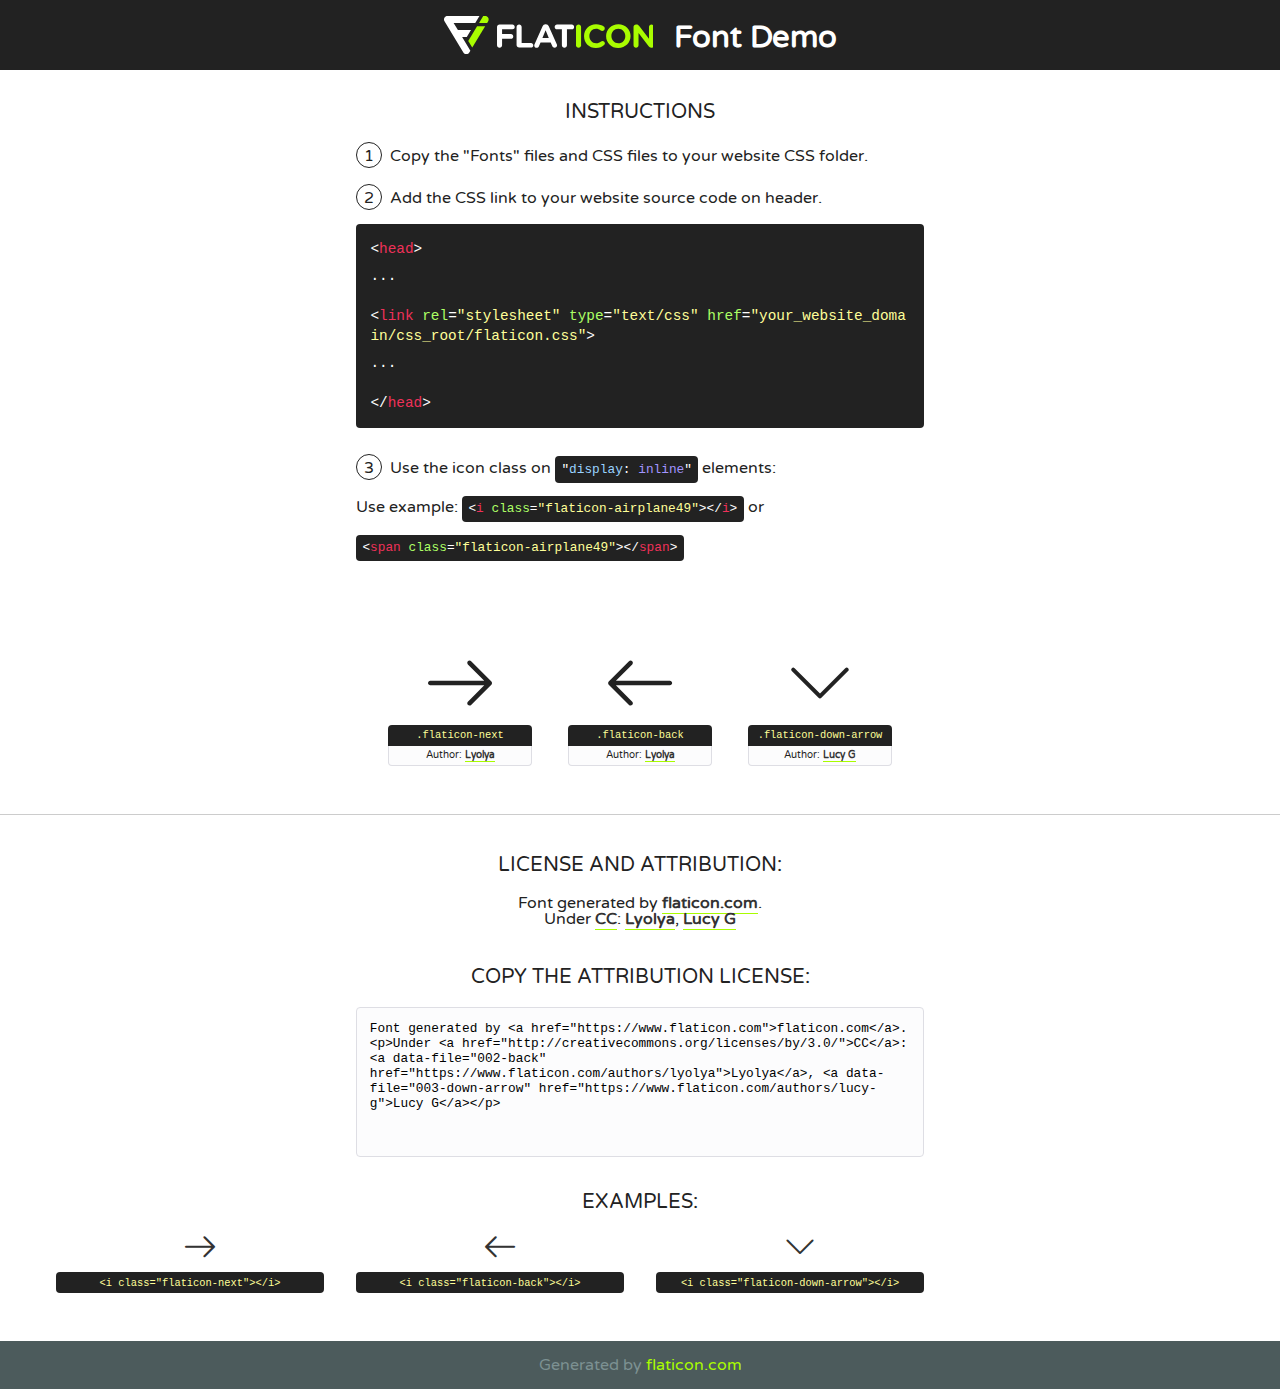
<file: Implementation/assets/fonts/flat-icon/flaticon.html>
<!DOCTYPE html>
<!--
  Flaticon icon font: Flaticon
  Creation date: 18/12/2018 12:08
-->
<html>
<!DOCTYPE html>
<html>

<head>
    <title>Flaticon WebFont</title>
    <link href="http://fonts.googleapis.com/css?family=Varela+Round" rel="stylesheet" type="text/css" />
    <link rel="stylesheet" type="text/css" href="flaticon.css">
    <meta charset="UTF-8">
    <style>
    html, body, div, span, applet, object, iframe,
    h1, h2, h3, h4, h5, h6, p, blockquote, pre,
    a, abbr, acronym, address, big, cite, code,
    del, dfn, em, img, ins, kbd, q, s, samp,
    small, strike, strong, sub, sup, tt, var,
    b, u, i, center,
    dl, dt, dd, ol, ul, li,
    fieldset, form, label, legend,
    table, caption, tbody, tfoot, thead, tr, th, td,
    article, aside, canvas, details, embed, 
    figure, figcaption, footer, header, hgroup, 
    menu, nav, output, ruby, section, summary,
    time, mark, audio, video {
        margin: 0;
        padding: 0;
        border: 0;
        font-size: 100%;
        font: inherit;
        vertical-align: baseline;
    }
    /* HTML5 display-role reset for older browsers */
    article, aside, details, figcaption, figure, 
    footer, header, hgroup, menu, nav, section {
        display: block;
    }
    body {
        line-height: 1;
    }
    ol, ul {
        list-style: none;
    }
    blockquote, q {
        quotes: none;
    }
    blockquote:before, blockquote:after,
    q:before, q:after {
        content: '';
        content: none;
    }
    table {
        border-collapse: collapse;
        border-spacing: 0;
    }
    body {
        font-family: 'Varela Round', Helvetica, Arial, sans-serif;
        font-size: 16px;
        color: #222;
    }
    a {
        color: #333;
        border-bottom: 1px solid #a9fd00;
        font-weight: bold;
        text-decoration: none;
    }
    * {
        -moz-box-sizing: border-box;
        -webkit-box-sizing: border-box;
        box-sizing: border-box;
        margin: 0;
        padding: 0;
    }
    [class^="flaticon-"]:before, [class*=" flaticon-"]:before, [class^="flaticon-"]:after, [class*=" flaticon-"]:after {
        font-family: Flaticon;
        font-size: 30px;
        font-style: normal;
        margin-left: 20px;
        color: #333;
    }
    .wrapper {
        max-width: 600px;
        margin: auto;
        padding: 0 1em;
    }
    .title {
        font-size: 1.25em;
        text-align: center;
        margin-bottom: 1em;
        text-transform: uppercase;
    }
    header {
        text-align: center;
        background-color: #222;
        color: #fff;
        padding: 1em;
    }
    header .logo {
        width: 210px;
        height: 38px;
        display: inline-block;
        vertical-align: middle;
        margin-right: 1em;
        border: none;
    }
    header strong {
        font-size: 1.95em;
        font-weight: bold;
        vertical-align: middle;
        margin-top: 5px;
        display: inline-block;
    }
    .demo {
        margin: 2em auto;
        line-height: 1.25em;
    }
    .demo ul li {
        margin-bottom: 1em;
    }
    .demo ul li .num {
        color: #222;
        border-radius: 20px;
        display: inline-block;
        width: 26px;
        padding: 3px;
        height: 26px;
        text-align: center;
        margin-right: 0.5em;
        border: 1px solid #222;
    }
    .demo ul li code {
        background-color: #222;
        border-radius: 4px;
        padding: 0.25em 0.5em;
        display: inline-block;
        color: #fff;
        font-family: Consolas,Monaco,Lucida Console,Liberation Mono,DejaVu Sans Mono,Bitstream Vera Sans Mono,Courier New, monospace;
        font-weight: lighter;
        margin-top: 1em;
        font-size: 0.8em;
        word-break: break-all;
    }
    .demo ul li code.big {
        padding: 1em;
        font-size: 0.9em;
    }
    .demo ul li code .red {
        color: #EF3159;
    }
    .demo ul li code .green {
        color: #ACFF65;
    }
    .demo ul li code .yellow {
        color: #FFFF99;
    }
    .demo ul li code .blue {
        color: #99D3FF;
    }
    .demo ul li code .purple {
        color: #A295FF;
    }
    .demo ul li code .dots {
        margin-top: 0.5em;
        display: block;
    }
    #glyphs {
        border-bottom: 1px solid #ccc;
        padding: 2em 0;
        text-align: center;
    }
    .glyph {
        display: inline-block;
        width: 9em;
        margin: 1em;
        text-align: center;
        vertical-align: top;
        background: #FFF;
    }
    .glyph .glyph-icon {
        padding: 10px;
        display: block;
        font-family:"Flaticon";
        font-size: 64px;
        line-height: 1;
    }
    .glyph .glyph-icon:before {
        font-size: 64px;
        color: #222;
        margin-left: 0;
    }
    .class-name {
        font-size: 0.65em;
        background-color: #222;
        color: #fff;
        border-radius: 4px 4px 0 0;
        padding: 0.5em;
        color: #FFFF99;
        font-family: Consolas,Monaco,Lucida Console,Liberation Mono,DejaVu Sans Mono,Bitstream Vera Sans Mono,Courier New, monospace;
    }
    .author-name {
        font-size: 0.6em;
        background-color: #fcfcfd;
        border: 1px solid #DEDEE4;
        border-top: 0;
        border-radius: 0 0 4px 4px;
        padding: 0.5em;
    }
    .class-name:last-child {
        font-size: 10px;
        color:#888;
    }
    .class-name:last-child a {
        font-size: 10px;
        color:#555;
    }
    .class-name:last-child a:hover {
        color:#a9fd00;
    }
    .glyph > input {
        display: block;
        width: 100px;
        margin: 5px auto;
        text-align: center;
        font-size: 12px;
        cursor: text;
    }
    .glyph > input.icon-input {
        font-family:"Flaticon";
        font-size: 16px;
        margin-bottom: 10px;
    }
    .attribution .title {
        margin-top: 2em;
    }
    .attribution textarea {
        background-color: #fcfcfd;
        padding: 1em;
        border: none;
        box-shadow: none;
        border: 1px solid #DEDEE4;
        border-radius: 4px;
        resize: none;
        width: 100%;
        height: 150px;
        font-size: 0.8em;
        font-family: Consolas,Monaco,Lucida Console,Liberation Mono,DejaVu Sans Mono,Bitstream Vera Sans Mono,Courier New, monospace;
        -webkit-appearance: none;
    }
    .iconsuse {
        margin: 2em auto;
        text-align: center;
        max-width: 1200px;
    }
    .iconsuse:after {
        content: '';
        display: table;
        clear: both;
    }
    .iconsuse .image {
        float: left;
        width: 25%;
        padding: 0 1em;
    }
    .iconsuse .image p {
        margin-bottom: 1em;
    }
    .iconsuse .image span {
        display: block;
        font-size: 0.65em;
        background-color: #222;
        color: #fff;
        border-radius: 4px;
        padding: 0.5em;
        color: #FFFF99;
        margin-top: 1em;
        font-family: Consolas,Monaco,Lucida Console,Liberation Mono,DejaVu Sans Mono,Bitstream Vera Sans Mono,Courier New, monospace;
    }
    #footer {
        text-align: center;
        background-color: #4C5B5C;
        color: #7c9192;
        padding: 1em;
    }
    #footer a {
        border: none;
        color: #a9fd00;
        font-weight: normal;
    }
    @media (max-width: 960px) {
        .iconsuse .image {
            width: 50%;
        }
    }
    @media (max-width: 560px) {
        .iconsuse .image {
            width: 100%;
        }
    }
    </style>
</head>

<body class="characters-off">

    <header>
        <a href="https://www.flaticon.com" target="_blank" class="logo">
            <svg version="1.1" xmlns="http://www.w3.org/2000/svg" xmlns:xlink="http://www.w3.org/1999/xlink" xmlns:a="http://ns.adobe.com/AdobeSVGViewerExtensions/3.0/" viewBox="0 0 560.875 102.036" enable-background="new 0 0 560.875 102.036" xml:space="preserve">
                <defs>
                </defs>
                <g>
                    <g class="letters">
                        <path fill="#ffffff" d="M141.596,29.675c0-3.777,2.985-6.767,6.764-6.767h34.438c3.426,0,6.15,2.728,6.15,6.15
                        c0,3.43-2.724,6.149-6.15,6.149h-27.674v13.091h23.719c3.429,0,6.151,2.724,6.151,6.15c0,3.43-2.723,6.149-6.151,6.149h-23.719
                        v17.574c0,3.773-2.986,6.761-6.764,6.761c-3.779,0-6.764-2.989-6.764-6.761V29.675z"></path>
                        <path fill="#ffffff" d="M193.844,29.149c0-3.781,2.985-6.767,6.764-6.767c3.776,0,6.763,2.985,6.763,6.767v42.957h25.039
                        c3.426,0,6.149,2.726,6.149,6.153c0,3.425-2.723,6.15-6.149,6.15h-31.802c-3.779,0-6.764-2.986-6.764-6.768V29.149z"></path>
                        <path fill="#ffffff" d="M241.891,75.71l21.438-48.407c1.492-3.341,4.215-5.357,7.906-5.357h0.792
                        c3.686,0,6.323,2.017,7.815,5.357l21.439,48.407c0.436,0.967,0.701,1.845,0.701,2.723c0,3.602-2.809,6.501-6.414,6.501
                        c-3.161,0-5.269-1.845-6.499-4.655l-4.132-9.661h-27.059l-4.301,10.102c-1.144,2.631-3.426,4.214-6.237,4.214
                        c-3.517,0-6.24-2.81-6.24-6.325C241.1,77.64,241.451,76.677,241.891,75.71z M279.932,58.666l-8.521-20.297l-8.526,20.297H279.932
                        z"></path>
                        <path fill="#ffffff" d="M314.864,35.387H301.86c-3.429,0-6.239-2.813-6.239-6.238c0-3.429,2.811-6.24,6.239-6.24h39.533
                        c3.426,0,6.237,2.811,6.237,6.24c0,3.425-2.811,6.238-6.237,6.238h-13.001v42.785c0,3.773-2.99,6.761-6.764,6.761
                        c-3.779,0-6.764-2.989-6.764-6.761V35.387z"></path>
                        <path fill="#A9FD00" d="M352.615,29.149c0-3.781,2.985-6.767,6.767-6.767c3.774,0,6.761,2.985,6.761,6.767v49.024
                        c0,3.773-2.987,6.761-6.761,6.761c-3.781,0-6.767-2.989-6.767-6.761V29.149z"></path>
                        <path fill="#A9FD00" d="M374.132,53.836v-0.179c0-17.481,13.178-31.801,32.065-31.801c9.22,0,15.459,2.458,20.557,6.238
                        c1.402,1.054,2.637,2.985,2.637,5.357c0,3.692-2.985,6.59-6.681,6.59c-1.845,0-3.071-0.702-4.044-1.319
                        c-3.776-2.813-7.729-4.393-12.562-4.393c-10.364,0-17.831,8.611-17.831,19.154v0.173c0,10.542,7.291,19.329,17.831,19.329
                        c5.715,0,9.492-1.756,13.359-4.834c1.049-0.874,2.458-1.491,4.039-1.491c3.429,0,6.325,2.813,6.325,6.236
                        c0,2.106-1.056,3.78-2.282,4.834c-5.539,4.834-12.036,7.733-21.878,7.733C387.572,85.464,374.132,71.493,374.132,53.836z"></path>
                        <path fill="#A9FD00" d="M433.009,53.836v-0.179c0-17.481,13.79-31.801,32.766-31.801c18.981,0,32.592,14.143,32.592,31.628v0.173
                        c0,17.483-13.785,31.807-32.769,31.807C446.625,85.464,433.009,71.32,433.009,53.836z M484.224,53.836v-0.179
                        c0-10.539-7.725-19.326-18.626-19.326c-10.893,0-18.449,8.611-18.449,19.154v0.173c0,10.542,7.73,19.329,18.626,19.329
                        C476.676,72.986,484.224,64.378,484.224,53.836z"></path>
                        <path fill="#A9FD00" d="M506.233,29.321c0-3.774,2.99-6.763,6.767-6.763h1.401c3.252,0,5.183,1.583,7.029,3.953l26.093,34.265
                        V29.059c0-3.692,2.99-6.677,6.681-6.677c3.683,0,6.671,2.985,6.671,6.677v48.934c0,3.78-2.987,6.765-6.764,6.765h-0.436
                        c-3.257,0-5.188-1.581-7.034-3.953l-27.056-35.492v32.944c0,3.687-2.985,6.676-6.678,6.676c-3.683,0-6.673-2.989-6.673-6.676
                        V29.321z"></path>
                    </g>
                    <g class="insignia">
                        <path fill="#ffffff" d="M48.372,56.137h12.517l11.156-18.537H37.186L25.688,18.539h57.825L94.668,0H9.271
                        C5.925,0,2.842,1.801,1.198,4.716c-1.644,2.907-1.593,6.482,0.134,9.343l50.38,83.501c1.678,2.781,4.689,4.476,7.938,4.476
                        c3.246,0,6.257-1.695,7.935-4.476l2.898-4.804L48.372,56.137z"></path>
                        <g class="i">
                            <path fill="#A9FD00" d="M93.575,18.539h0.031v0.004l21.652,0.004l2.705-4.488c1.727-2.861,1.778-6.436,0.133-9.343
                            C116.454,1.801,113.371,0,110.026,0h-5.294L93.575,18.539z"></path>
                            <polygon fill="#A9FD00" points="88.291,27.356 64.725,66.486 75.519,84.404 109.942,27.356"></polygon>
                        </g>
                    </g>
                </g>
            </svg>
        </a>
        <strong>Font Demo</strong>
    </header>


    <section class="demo wrapper">

        <p class="title">Instructions</p>

        <ul>
            <li>
                <span class="num">1</span>Copy the "Fonts" files and CSS files to your website CSS folder.
            </li>
            <li>
                <span class="num">2</span>Add the CSS link to your website source code on header.
                <code class="big">
                    &lt;<span class="red">head</span>&gt;
                    <br/><span class="dots">...</span>
                    <br/>&lt;<span class="red">link</span> <span class="green">rel</span>=<span class="yellow">"stylesheet"</span> <span class="green">type</span>=<span class="yellow">"text/css"</span> <span class="green">href</span>=<span class="yellow">"your_website_domain/css_root/flaticon.css"</span>&gt;
                    <br/><span class="dots">...</span>
                    <br/>&lt;/<span class="red">head</span>&gt;
                </code>
            </li>

            <li>
                <p>
                    <span class="num">3</span>Use the icon class on <code>"<span class="blue">display</span>:<span class="purple"> inline</span>"</code> elements:
                    <br />
                    Use example: <code>&lt;<span class="red">i</span> <span class="green">class</span>=<span class="yellow">&quot;flaticon-airplane49&quot;</span>&gt;&lt;/<span class="red">i</span>&gt;</code> or <code>&lt;<span class="red">span</span> <span class="green">class</span>=<span class="yellow">&quot;flaticon-airplane49&quot;</span>&gt;&lt;/<span class="red">span</span>&gt;</code>
            </li>
        </ul>

    </section>




   <section id="glyphs">          
    
      
        <div class="glyph"><div class="glyph-icon flaticon-next"></div>
            <div class="class-name">.flaticon-next</div>
            <div class="author-name">Author: <a data-file="001-next" href="https://www.flaticon.com/authors/lyolya">Lyolya</a> </div> 
        </div>        
        
        <div class="glyph"><div class="glyph-icon flaticon-back"></div>
            <div class="class-name">.flaticon-back</div>
            <div class="author-name">Author: <a data-file="002-back" href="https://www.flaticon.com/authors/lyolya">Lyolya</a> </div> 
        </div>        
        
        <div class="glyph"><div class="glyph-icon flaticon-down-arrow"></div>
            <div class="class-name">.flaticon-down-arrow</div>
            <div class="author-name">Author: <a data-file="003-down-arrow" href="https://www.flaticon.com/authors/lucy-g">Lucy G</a> </div> 
        </div>        
        

    </section>



    <section class="attribution wrapper"   style="text-align:center;">

      <div class="title">License and attribution:</div><div class="attrDiv">Font generated by <a href="https://www.flaticon.com">flaticon.com</a>. <div><p>Under <a href="http://creativecommons.org/licenses/by/3.0/">CC</a>: <a data-file="002-back" href="https://www.flaticon.com/authors/lyolya">Lyolya</a>, <a data-file="003-down-arrow" href="https://www.flaticon.com/authors/lucy-g">Lucy G</a></p>  </div>
      </div>
      <div class="title">Copy the Attribution License:</div>

    <textarea onclick="this.focus();this.select();">Font generated by &lt;a href=&quot;https://www.flaticon.com&quot;&gt;flaticon.com&lt;/a&gt;. <p>Under <a href="http://creativecommons.org/licenses/by/3.0/">CC</a>: <a data-file="002-back" href="https://www.flaticon.com/authors/lyolya">Lyolya</a>, <a data-file="003-down-arrow" href="https://www.flaticon.com/authors/lucy-g">Lucy G</a></p>  
     </textarea>

    </section>

    <section class="iconsuse">

          <div class="title">Examples:</div>            
             
            <div class="image">
                <p>
                    <i class="glyph-icon flaticon-next"></i> 
                    <span>&lt;i class=&quot;flaticon-next&quot;&gt;&lt;/i&gt;</span>
                </p>
            </div>
            
            <div class="image">
                <p>
                    <i class="glyph-icon flaticon-back"></i> 
                    <span>&lt;i class=&quot;flaticon-back&quot;&gt;&lt;/i&gt;</span>
                </p>
            </div>
            
            <div class="image">
                <p>
                    <i class="glyph-icon flaticon-down-arrow"></i> 
                    <span>&lt;i class=&quot;flaticon-down-arrow&quot;&gt;&lt;/i&gt;</span>
                </p>
            </div>
                       
        </div>
                            
    </section>

<div id="footer">
    <div>Generated by <a href="https://www.flaticon.com">flaticon.com</a>
    </div>
</div>



</body>
</html>
</file>
<file: Implementation/assets/css/style.css>
@import url("https://fonts.googleapis.com/css?family=Roboto:300,400,500,700");@import url("https://fonts.googleapis.com/css?family=Playfair+Display:400,700");body{color:#777;font-family:"Roboto",sans-serif;font-size:14px;font-weight:400}h1{color:#fff;font-family:"Playfair Display",serif;font-size:60px !important;font-weight:700;font-style:italic}h2{color:#fff;font-family:"Playfair Display",serif;font-size:42px !important;font-weight:700}h3{color:#131230;font-family:"Playfair Display",serif;font-size:36px !important;font-weight:700}h4{color:#fff;font-family:"Roboto",sans-serif;font-size:24px !important;font-weight:400;font-style:italic;text-transform:capitalize}h5{color:#131230;font-family:"Playfair Display",serif;text-transform:capitalize;font-size:20px !important;font-weight:700}h6{color:#fff;font-size:16px !important;font-family:"Roboto",sans-serif;font-weight:300;text-transform:uppercase}ul{margin:0;padding:0;list-style:none}a:hover,a:focus{text-decoration:none}input:focus,textarea:focus{outline:none}.spinner{width:40px;height:40px;margin:100px auto;background-color:#ffb606;border-radius:100%;-webkit-animation:sk-scaleout 1.0s infinite ease-in-out;animation:sk-scaleout 1.0s infinite ease-in-out}@-webkit-keyframes sk-scaleout{0%{-webkit-transform:scale(0)}100%{-webkit-transform:scale(1);opacity:0}}@keyframes sk-scaleout{0%{-webkit-transform:scale(0);transform:scale(0)}100%{-webkit-transform:scale(1);transform:scale(1);opacity:0}}.preloader{position:fixed;top:0;left:0;width:100%;height:100%;background:#fff;z-index:5}.preloader .spinner{position:absolute;top:50%;left:50%;margin:0;-webkit-transform:translate(-50%, -50%);-moz-transform:translate(-50%, -50%);-ms-transform:translate(-50%, -50%);-o-transform:translate(-50%, -50%);transform:translate(-50%, -50%)}.main-menu ul{float:right}@media (min-width: 768px) and (max-width: 991.98px){.main-menu ul{display:none;float:left;position:absolute;top:20px;left:0;z-index:4;background:#f9f9ff;width:100%;padding:20px 20px 30px}}@media (min-width: 576px) and (max-width: 767.98px){.main-menu ul{display:none;float:left;position:absolute;top:20px;left:0;z-index:4;background:#f9f9ff;width:100%;padding:20px 20px 30px}}@media (max-width: 575.98px){.main-menu ul{display:none;float:left;position:absolute;top:20px;left:0;z-index:4;background:#f9f9ff;width:100%;padding:20px 20px 30px}}.main-menu ul li{display:inline;position:relative}@media (min-width: 768px) and (max-width: 991.98px){.main-menu ul li{display:block}}@media (min-width: 576px) and (max-width: 767.98px){.main-menu ul li{display:block}}@media (max-width: 575.98px){.main-menu ul li{display:block}}.main-menu ul li a{color:#131230;font-family:"Roboto",sans-serif;text-transform:uppercase;font-size:14px;font-weight:600;display:inline-block;padding:15px}.main-menu ul li:hover ul.sub-menu{filter:progid:DXImageTransform.Microsoft.Alpha(Opacity=100);opacity:1;visibility:visible;top:100%}.main-menu ul li ul.sub-menu{padding:10px;filter:progid:DXImageTransform.Microsoft.Alpha(Opacity=0);opacity:0;visibility:hidden;position:absolute;top:150%;left:30px;width:250px;background:#f9f9ff;z-index:2;-webkit-transition:.5s;-moz-transition:.5s;-o-transition:.5s;transition:.5s}.main-menu ul li ul.sub-menu li{display:block}.main-menu ul li ul.sub-menu li a{-webkit-transition:.3s;-moz-transition:.3s;-o-transition:.3s;transition:.3s}.main-menu ul li ul.sub-menu li a:hover{color:#ffb606}.main-menu2 ul a{color:#fff !important}@media (min-width: 768px) and (max-width: 991.98px){.main-menu2 ul a{color:#131230 !important}}@media (min-width: 576px) and (max-width: 767.98px){.main-menu2 ul a{color:#131230 !important}}@media (max-width: 575.98px){.main-menu2 ul a{color:#131230 !important}}.main-menu2 ul ul.sub-menu a{color:#131230 !important}.main-menu2 ul ul.sub-menu a:hover{color:#ffb606 !important}.custom-navbar{position:absolute;top:-47px;right:15px;background:#ffb606;padding:7px 10px;-webkit-border-radius:3px;-moz-border-radius:3px;-ms-border-radius:3px;-o-border-radius:3px;border-radius:3px;-webkit-transition:.2s;-moz-transition:.2s;-o-transition:.2s;transition:.2s;cursor:pointer;display:none}@media (min-width: 768px) and (max-width: 991.98px){.custom-navbar{display:block}}@media (min-width: 576px) and (max-width: 767.98px){.custom-navbar{display:block}}@media (max-width: 575.98px){.custom-navbar{display:block}}.custom-navbar span{background:#fff;display:block;width:30px;margin:6px 0;height:2px}.header-area{padding:20px 0;background:#fff;position:absolute;top:20px;left:50%;width:80%;z-index:1;-webkit-transform:translate(-50%, 0);-moz-transform:translate(-50%, 0);-ms-transform:translate(-50%, 0);-o-transform:translate(-50%, 0);transform:translate(-50%, 0);-webkit-border-radius:3px;-moz-border-radius:3px;-ms-border-radius:3px;-o-border-radius:3px;border-radius:3px}@media (min-width: 1200px) and (max-width: 1440px){.header-area{width:90%}}@media (min-width: 992px) and (max-width: 1199.98px){.header-area{width:100%}}@media (max-width: 575.98px){.header-area{width:100%}}.header-area2{padding:30px 0;background:transparent;position:absolute;top:0;left:0;width:100%;z-index:2;-webkit-transform:translate(0, 0);-moz-transform:translate(0, 0);-ms-transform:translate(0, 0);-o-transform:translate(0, 0);transform:translate(0, 0);-webkit-border-radius:0;-moz-border-radius:0;-ms-border-radius:0;-o-border-radius:0;border-radius:0}.banner-area{padding:400px 0 350px;background-color:#b0b0b0;background-image:url("../images/banner-bg.jpg");background-repeat:no-repeat;background-position:center;background-size:cover;position:relative}.banner-area .prime-color{color:#ffb606}.banner-area .style-change{font-style:normal}@media (min-width: 576px) and (max-width: 767.98px){.banner-area{padding:280px 0 200px}}@media (max-width: 575.98px){.banner-area{padding:200px 0 140px}}.banner-area2{padding:210px 0 160px;background-image:url("../images/about-bg.jpg");position:relative;z-index:1}.banner-area2:after{content:'';position:absolute;top:0;left:0;width:100%;height:100%;background:rgba(1,7,16,0.7);z-index:-1}.banner-area2 p{color:#fff}.menu-bg{background-image:url("../images/menu-bg.jpg")}.contact-bg{background-image:url("../images/contact-bg.jpg")}.welcome-area .style-change{color:#ffb606;font-style:italic}.welcome-area .welcome-img{padding-left:10%}@media (min-width: 576px) and (max-width: 767.98px){.welcome-area .welcome-img{padding:0}}@media (max-width: 575.98px){.welcome-area .welcome-img{padding:0}}.welcome-area .welcome-text{padding-right:50%}@media (min-width: 1200px) and (max-width: 1440px){.welcome-area .welcome-text{padding-right:30%}}@media (min-width: 992px) and (max-width: 1199.98px){.welcome-area .welcome-text{padding-right:10%}}@media (min-width: 768px) and (max-width: 991.98px){.welcome-area .welcome-text{padding-right:10%}}@media (min-width: 576px) and (max-width: 767.98px){.welcome-area .welcome-text{padding:0 5%}}@media (max-width: 575.98px){.welcome-area .welcome-text{padding:0 5%}}.food-area{background-image:url("../images/food-bg.png");background-repeat:no-repeat;background-position:top right;position:relative}@media (min-width: 768px) and (max-width: 991.98px){.food-area{background-image:none}}@media (min-width: 576px) and (max-width: 767.98px){.food-area{background-image:none}}@media (max-width: 575.98px){.food-area{background-image:none}}.food-area .food-img{overflow:hidden}.food-area .food-img img{-webkit-transition:.5s;-moz-transition:.5s;-o-transition:.5s;transition:.5s}.food-area .food-content{padding:30px;background:#f9f9ff;-webkit-transition:.5s;-moz-transition:.5s;-o-transition:.5s;transition:.5s}.food-area .food-content .style-change{color:#ffb606;font-family:"Roboto",sans-serif;font-size:20px;font-weight:700;-webkit-transition:.5s;-moz-transition:.5s;-o-transition:.5s;transition:.5s}.food-area .food-content p{-webkit-transition:.5s;-moz-transition:.5s;-o-transition:.5s;transition:.5s}.food-area .single-food:hover img{-webkit-transform:scale(1.1, 1.1);-moz-transform:scale(1.1, 1.1);-ms-transform:scale(1.1, 1.1);-o-transform:scale(1.1, 1.1);transform:scale(1.1, 1.1)}.food-area .single-food:hover .food-content{background:#ffb606}.food-area .single-food:hover .food-content .style-change{color:#131230}.food-area .single-food:hover .food-content p{color:#131230}.reservation-area{background-image:url("../images/reservation-bg.jpg");background-repeat:no-repeat;background-position:center;background-size:cover}.deshes-area span{color:#ffb606}.deshes-area h1{color:#131230;font-style:inherit;position:relative}.deshes-area h1:after{content:'';position:absolute;top:45px;left:90px;width:200px;height:1px;background:#131230}.deshes-area .style-change{font-family:"Roboto",sans-serif;font-size:30px;font-weight:700;display:block}.deshes-area .deshes-text{padding-left:90px}@media (max-width: 575.98px){.deshes-area .deshes-text{padding-left:0}}.testimonial-area{background-image:url("../images/testimonial-bg.jpg");background-repeat:no-repeat;background-position:center;background-size:cover;position:relative;z-index:1}.testimonial-area:after{content:'';position:absolute;top:0;left:0;width:100%;height:100%;background:rgba(1,7,16,0.8);z-index:-1}.testimonial-area .section-top2 h3,.testimonial-area .section-top2 p{color:#fff}.testimonial-area .testimonial-slider.owl-carousel .single-slide{background:#fff;background-image:url("../images/quote.png");background-repeat:no-repeat;background-position:top right;padding:30px;-webkit-border-radius:3px;-moz-border-radius:3px;-ms-border-radius:3px;-o-border-radius:3px;border-radius:3px}.testimonial-area .testimonial-slider.owl-carousel .single-slide h5{-webkit-transition:.3s;-moz-transition:.3s;-o-transition:.3s;transition:.3s}.testimonial-area .testimonial-slider.owl-carousel .single-slide:hover h5{color:#ffb606}.testimonial-area .testimonial-slider.owl-carousel img{width:100px;height:100px;-webkit-border-radius:50%;-moz-border-radius:50%;-ms-border-radius:50%;-o-border-radius:50%;border-radius:50%}.testimonial-slider.owl-carousel .owl-nav{display:none}.testimonial-slider.owl-carousel .owl-dots{display:block;position:absolute;bottom:-70px;left:50%;-webkit-transform:translate(-50%, 0);-moz-transform:translate(-50%, 0);-ms-transform:translate(-50%, 0);-o-transform:translate(-50%, 0);transform:translate(-50%, 0)}.testimonial-slider.owl-carousel .owl-dots .owl-dot{width:20px;height:5px;background:#fff;-webkit-border-radius:5px;-moz-border-radius:5px;-ms-border-radius:5px;-o-border-radius:5px;border-radius:5px;margin:0 7px}.testimonial-slider.owl-carousel .owl-dots .owl-dot.active{background:#ffb606}@media (min-width: 576px) and (max-width: 767.98px){.update-area .single-food{width:70%;margin:auto}}.update-area .single-food .food-content{padding:40px 30px;background:#f9f9ff;-webkit-transition:.5s;-moz-transition:.5s;-o-transition:.5s;transition:.5s}.update-area .single-food:hover .food-content{background:#fff;-webkit-box-shadow:0 10px 20px rgba(0,0,0,0.1);-moz-box-shadow:0 10px 20px rgba(0,0,0,0.1);box-shadow:0 10px 20px rgba(0,0,0,0.1)}.table-area{background-image:url("../images/table-bg.jpg");background-repeat:no-repeat;background-position:center;background-size:cover;position:relative;z-index:1}.table-area:after{content:'';position:absolute;top:0;left:0;width:100%;height:100%;background:rgba(1,7,16,0.7);z-index:-1}.table-area .section-top2 h3,.table-area .section-top2 p{color:#fff}.table-area .input-group{width:30.33%;float:left;overflow:hidden;margin:0 1.5%}@media (min-width: 576px) and (max-width: 767.98px){.table-area .input-group{width:100%;float:none}}@media (max-width: 575.98px){.table-area .input-group{width:100%;float:none}}.table-area input{border-radius:0 5px 5px 0;border:none}@media (min-width: 992px) and (max-width: 1199.98px){.table-area input{width:65%}}@media (min-width: 768px) and (max-width: 991.98px){.table-area input{width:70%}}@media (min-width: 576px) and (max-width: 767.98px){.table-area input{width:87%}}@media (max-width: 575.98px){.table-area input{width:80%}}.table-area .input-group-text{background:#fff;padding:14px 20px}.table-area .table-btn{clear:both}.footer-widget{background:#131230}.footer-widget .single-widget1{padding-right:30px}@media (min-width: 768px) and (max-width: 991.98px){.footer-widget .single-widget1{padding-right:0}}.footer-widget .single-widget h5{color:#ffb606}.footer-widget .single-widget i{color:inherit}.footer-widget2{background:#f9f9ff}.footer-widget2 .single-widget h5{color:#131230}.footer-copyright{padding:30px 0;background:#0d0d27;color:#fff}.footer-copyright .color{color:#ffb606}.footer-copyright ul{float:right}@media (min-width: 576px) and (max-width: 767.98px){.footer-copyright ul{float:left;margin-top:30px}}@media (max-width: 575.98px){.footer-copyright ul{float:left;margin-top:20px}}.footer-copyright ul li{display:inline;margin-left:25px}.footer-copyright ul li i{display:inline-block;color:#fff;-webkit-transition:.3s;-moz-transition:.3s;-o-transition:.3s;transition:.3s}.footer-copyright ul li i:hover{color:#ffb606}@media (min-width: 576px) and (max-width: 767.98px){.footer-copyright ul .no-margin{margin-left:0}}@media (max-width: 575.98px){.footer-copyright ul .no-margin{margin-left:0}}.footer-copyright2{background:#f9f9ff;color:inherit}.footer-copyright2 ul i{color:#777 !important}.footer-copyright2 ul i:hover{color:#ffb606 !important}.banner-area.blog-page a,.banner-area.blog-page span{color:#fff;text-transform:capitalize}.blog_categorie_area{padding-top:80px;padding-bottom:80px}.categories_post{position:relative;text-align:center;cursor:pointer}.categories_post img{max-width:100%}@media (min-width: 576px) and (max-width: 767.98px){.categories_post img{width:100%}}.categories_post .categories_details{position:absolute;top:20px;left:20px;right:20px;bottom:20px;background:rgba(1,7,16,0.8);color:#fff;transition:all 0.3s linear;display:flex;align-items:center;justify-content:center}.categories_post .categories_details h5{margin-bottom:0px;font-size:18px;line-height:26px;text-transform:uppercase;color:#fff;position:relative}.categories_post .categories_details p{font-weight:300;font-size:14px;line-height:26px;margin-bottom:0px}.categories_post .categories_details .border_line{margin:10px 0px;background:#fff;width:100%;height:1px}.categories_post:hover .categories_details{background:rgba(255,182,6,0.7)}.blog_item{margin-bottom:40px}.blog_info{padding-top:30px}.blog_info .post_tag{padding-bottom:20px}.blog_info .post_tag a{font:300 14px/21px;color:#131230}.blog_info .post_tag a:hover{color:#ffb606}.blog_info .post_tag a.active{color:#ffb606}.blog_info .blog_meta li a{font:300 14px/20px;color:#777777;vertical-align:middle;padding-bottom:12px;display:inline-block}.blog_info .blog_meta li a i{color:#131230;font-size:16px;font-weight:600;padding-left:15px;line-height:20px;vertical-align:middle}.blog_info .blog_meta li a:hover{color:#ffb606}.blog_post img{max-width:100%}.blog_details{padding-top:20px}.blog_details h4{font-size:24px;line-height:36px;color:#131230;font-weight:600;transition:all 0.3s linear}.blog_details h4:hover{color:#ffb606}.blog_details p{margin-bottom:26px}.blog_details .template-btn{color:#131230 !important;padding:10px 24px !important;background:#f9f9ff}.blog_details .template-btn:hover{color:#fff !important;background:#ffb606;border:1px solid transparent}.blog_right_sidebar{border:1px solid #eee;background:#f9f9ff;padding:30px}.blog_right_sidebar .widget_title{font-size:18px;line-height:25px;background:#ffb606;text-align:center;color:#fff;padding:8px 0px;margin-bottom:30px}.blog_right_sidebar .search_widget .input-group .form-control{font-size:14px;line-height:29px;border:0px;width:100%;font-weight:300;color:#fff;padding-left:20px;border-radius:45px;z-index:0;background:#ffb606}.blog_right_sidebar .search_widget .input-group .form-control:focus{box-shadow:none}.blog_right_sidebar .search_widget .input-group .btn-default{position:absolute;right:20px;background:transparent;border:0px;box-shadow:none;font-size:14px;color:#fff;padding:0px;top:50%;transform:translateY(-50%);z-index:1}.blog_right_sidebar .author_widget{text-align:center}.blog_right_sidebar .author_widget h5{font-size:18px;line-height:20px;margin-bottom:5px;margin-top:30px}.blog_right_sidebar .author_widget p{margin-bottom:0px}.blog_right_sidebar .author_widget .social_icon{padding:7px 0px 15px}.blog_right_sidebar .author_widget .social_icon a{font-size:14px;color:#131230;transition:all 0.2s linear}.blog_right_sidebar .author_widget .social_icon a+a{margin-left:20px}.blog_right_sidebar .author_widget .social_icon a:hover{color:#ffb606}.blog_right_sidebar .popular_post_widget .post_item .media-body{justify-content:center;align-self:center;padding-left:20px}.blog_right_sidebar .popular_post_widget .post_item .media-body h5{font-size:14px;line-height:20px;margin-bottom:4px;transition:all 0.3s linear}.blog_right_sidebar .popular_post_widget .post_item .media-body h5:hover{color:#ffb606}.blog_right_sidebar .popular_post_widget .post_item .media-body p{font-size:12px;line-height:21px;margin-bottom:0px}.blog_right_sidebar .popular_post_widget .post_item+.post_item{margin-top:20px}.blog_right_sidebar .post_category_widget .cat-list li{border-bottom:2px dotted #eee;transition:all 0.3s ease 0s;padding-bottom:12px}.blog_right_sidebar .post_category_widget .cat-list li a{font-size:14px;line-height:20px;color:#777}.blog_right_sidebar .post_category_widget .cat-list li a p{margin-bottom:0px}.blog_right_sidebar .post_category_widget .cat-list li+li{padding-top:15px}.blog_right_sidebar .post_category_widget .cat-list li:hover{border-color:#ffb606}.blog_right_sidebar .post_category_widget .cat-list li:hover a{color:#ffb606}.blog_right_sidebar .newsletter_widget{text-align:center}.blog_right_sidebar .newsletter_widget .form-group{margin-bottom:8px}.blog_right_sidebar .newsletter_widget .input-group-prepend{margin-right:-1px}.blog_right_sidebar .newsletter_widget .input-group-text{background:#fff;border-radius:0px;vertical-align:top;font-size:12px;line-height:36px;padding:0px 0px 0px 15px;border:1px solid #eeeeee;border-right:0px}.blog_right_sidebar .newsletter_widget .form-control{font-size:12px;line-height:24px;color:#cccccc;border:1px solid #eeeeee;border-left:0px;border-radius:0px}.blog_right_sidebar .newsletter_widget .form-control:focus{outline:none;box-shadow:none}.blog_right_sidebar .newsletter_widget .bbtns{color:#fff;background:#ffb606;font-size:12px;line-height:38px;display:inline-block;font-weight:500;padding:0px 24px 0px 24px;border-radius:0}.blog_right_sidebar .newsletter_widget .text-bottom{font-size:12px}.blog_right_sidebar .tag_cloud_widget ul li{display:inline-block}.blog_right_sidebar .tag_cloud_widget ul li a{color:#131230;display:inline-block;border:1px solid #eee;background:#fff;padding:5px 13px;margin-bottom:8px;transition:all 0.3s ease 0s;font-size:12px}.blog_right_sidebar .tag_cloud_widget ul li a:hover{background:#ffb606;color:#fff}.blog_right_sidebar .br{width:100%;height:1px;background:#eee;margin:30px 0px}.blog-pagination{padding-top:25px;padding-bottom:95px}.blog-pagination .page-link{border-radius:0}.blog-pagination .page-item{border:none}.page-link{background:transparent;font-weight:400}.blog-pagination .page-item.active .page-link{background-color:#ffb606;border-color:transparent;color:#fff}.blog-pagination .page-link{position:relative;display:block;padding:0.5rem 0.75rem;margin-left:-1px;line-height:1.25;color:#8a8a8a;border:none}.blog-pagination .page-item:last-child .page-link,.blog-pagination .page-item:first-child .page-link{border-radius:0}.blog-pagination .page-link:hover{color:#fff;text-decoration:none;background-color:#ffb606;border-color:#eee}.single-post .social-links{padding-top:10px}.single-post .social-links li{display:inline-block;margin-bottom:10px}.single-post .social-links li a{color:#cccccc;padding:7px;font-size:14px;transition:all 0.2s linear}.single-post .social-links li a:hover{color:#131230}.single-post .blog_details{padding-top:26px}.single-post .blog_details p{margin-bottom:10px}.single-post .quotes{margin-top:20px;margin-bottom:30px;padding:24px 35px 24px 30px;background-color:#fff;box-shadow:-20.84px 21.58px 30px 0px rgba(176,176,176,0.1);font-size:14px;line-height:24px;color:#777;font-style:italic}.single-post .arrow{position:absolute}.single-post .arrow .lnr{font-size:20px;font-weight:600}.single-post .thumb .overlay-bg{background:rgba(0,0,0,0.8)}@media (max-width: 991px){.single-post .sidebar-widgets{padding-bottom:0px}}.comments-area{background:#fafaff;border:1px solid #eee;padding:50px 30px;margin-top:50px}@media (max-width: 414px){.comments-area{padding:50px 8px}}.comments-area h4{text-align:center;margin-bottom:50px;color:#131230;font-size:18px}.comments-area h5{font-size:16px;margin-bottom:0px}.comments-area a{color:#131230}.comments-area .comment-list{padding-bottom:48px}.comments-area .comment-list:last-child{padding-bottom:0px}.comments-area .comment-list.left-padding{padding-left:25px}@media (max-width: 413px){.comments-area .comment-list .single-comment h5{font-size:12px}.comments-area .comment-list .single-comment .date{font-size:11px}.comments-area .comment-list .single-comment .comment{font-size:10px}}.comments-area .thumb{margin-right:20px}.comments-area .date{font-size:13px;color:#cccccc;margin-bottom:13px}.comments-area .comment{color:#777777;margin-bottom:0px}.comments-area .btn-reply{background-color:#fff;color:#131230;border:1px solid #eee;padding:5px 18px;font-size:12px;display:block;font-weight:600;-webkit-transition:.5s;-moz-transition:.5s;-o-transition:.5s;transition:.5s}.comments-area .btn-reply:hover{background-color:#ffb606;color:#fff !important}.comment-form{background:#fafaff;text-align:center;border:1px solid #eee;padding:47px 30px 43px;margin-top:50px;margin-bottom:40px}.comment-form h4{text-align:center;margin-bottom:50px;font-size:18px;line-height:22px;color:#131230}.comment-form .name{padding-left:0px}@media (max-width: 767px){.comment-form .name{padding-right:0px;margin-bottom:1rem}}.comment-form .email{padding-right:0px}@media (max-width: 991px){.comment-form .email{padding-left:0px}}.comment-form .form-control{padding:8px 20px;background:#fff;border:none;border-radius:0px;width:100%;font-size:14px;color:#777777;border:1px solid transparent}.comment-form .form-control:focus{box-shadow:none;border:1px solid #eee}.comment-form textarea.form-control{height:140px;resize:none}.comment-form ::-webkit-input-placeholder{font-size:13px;color:#777}.comment-form ::-moz-placeholder{font-size:13px;color:#777}.comment-form :-ms-input-placeholder{font-size:13px;color:#777}.comment-form :-moz-placeholder{font-size:13px;color:#777}.footer-area.footer{background:#131230}.footer-area.footer h5,.footer-area.footer p{color:#fff}.footer-area.footer .footer-copyright span{color:#fff}#mapBox{width:100%;height:420px;overflow:hidden}.info-text h5{text-transform:inherit}.into-icon i{font-size:20px;color:#ffb606;margin-right:20px}.contact-form form .left,.commentform-area form .left{width:48%;float:left;overflow:hidden;margin-right:4%}@media (max-width: 575.98px){.contact-form form .left,.commentform-area form .left{width:100%;float:none}}.contact-form form .left input,.commentform-area form .left input{width:100%;border:1px solid #eee;padding:12px 20px;margin-bottom:20px}.contact-form form .right,.commentform-area form .right{width:48%;overflow:hidden}@media (max-width: 575.98px){.contact-form form .right,.commentform-area form .right{width:100%;float:none}}.contact-form form .right textarea,.commentform-area form .right textarea{width:100%;border:1px solid #eee;padding:12px 20px}.contact-form form button,.commentform-area form button{margin-top:20px;float:right}@media (max-width: 575.98px){.contact-form form button,.commentform-area form button{float:left}}.mb-20{margin-bottom:20px}.mb-30{margin-bottom:30px}.sample-text-area{padding:100px 0px}.sample-text-area .title_color{margin-bottom:30px}.sample-text-area p{line-height:26px}.sample-text-area p b{font-weight:bold;color:#ffb606}.sample-text-area p i{color:#ffb606;font-style:italic}.sample-text-area p sup{color:#ffb606;font-style:italic}.sample-text-area p sub{color:#ffb606;font-style:italic}.sample-text-area p del{color:#ffb606}.sample-text-area p u{color:#ffb606}.elements_button .title_color{margin-bottom:30px;color:#131230}.title_color{color:#131230}.button-group-area{margin-top:15px}.button-group-area:nth-child(odd){margin-top:40px}.button-group-area:first-child{margin-top:0px}.button-group-area .theme_btn{margin-right:10px}.button-group-area .white_btn{margin-right:10px}.button-group-area .link{text-decoration:underline;color:#131230;background:transparent}.button-group-area .link:hover{color:#fff}.button-group-area .disable{background:transparent;color:#007bff;cursor:not-allowed}.button-group-area .disable:before{display:none}.primary{background:#52c5fd}.primary:before{background:#2faae6}.success{background:#4cd3e3}.success:before{background:#2ebccd}.info{background:#38a4ff}.info:before{background:#298cdf}.warning{background:#f4e700}.warning:before{background:#e1d608}.danger{background:#f54940}.danger:before{background:#e13b33}.primary-border{background:transparent;border:1px solid #52c5fd;color:#52c5fd}.primary-border:before{background:#52c5fd}.success-border{background:transparent;border:1px solid #4cd3e3;color:#4cd3e3}.success-border:before{background:#4cd3e3}.info-border{background:transparent;border:1px solid #38a4ff;color:#38a4ff}.info-border:before{background:#38a4ff}.warning-border{background:#fff;border:1px solid #f4e700;color:#f4e700}.warning-border:before{background:#f4e700}.danger-border{background:transparent;border:1px solid #f54940;color:#f54940}.danger-border:before{background:#f54940}.link-border{background:transparent;border:1px solid #ffb606;color:#ffb606}.link-border:before{background:#ffb606}.radius{border-radius:3px}.circle{border-radius:20px}.arrow span{padding-left:5px}.e-large{line-height:50px;padding-top:0px;padding-bottom:0px}.large{line-height:45px;padding-top:0px;padding-bottom:0px}.medium{line-height:30px;padding-top:0px;padding-bottom:0px}.small{line-height:25px;padding-top:0px;padding-bottom:0px}.general{line-height:38px;padding-top:0px;padding-bottom:0px}.generic-banner{margin-top:60px;text-align:center}.generic-banner .height{height:600px}@media (max-width: 767.98px){.generic-banner .height{height:400px}}.generic-banner .generic-banner-content h2{line-height:1.2em;margin-bottom:20px}@media (max-width: 991.98px){.generic-banner .generic-banner-content h2 br{display:none}}.generic-banner .generic-banner-content p{text-align:center;font-size:16px}@media (max-width: 991.98px){.generic-banner .generic-banner-content p br{display:none}}.generic-content h1{font-weight:600}.about-generic-area{background:#fff}.about-generic-area p{margin-bottom:20px}.white-bg{background:#fff}.section-top-border{padding:50px 0;border-top:1px dotted #eee}.switch-wrap{margin-bottom:10px}.switch-wrap p{margin:0}.sample-text-area{padding:100px 0 70px 0}.sample-text{margin-bottom:0}.text-heading{margin-bottom:30px;font-size:24px}.typo-list{margin-bottom:10px}@media (max-width: 767px){.typo-sec{margin-bottom:30px}}@media (max-width: 767px){.element-wrap{margin-top:30px}}b,sup,sub,u,del{color:#f8b600}h1{font-size:36px}h2{font-size:30px}h3{font-size:24px}h4{font-size:18px}h5{font-size:16px}h6{font-size:14px}.typography h1,.typography h2,.typography h3,.typography h4,.typography h5,.typography h6{color:#777777}.button-area .border-top-generic{padding:70px 15px;border-top:1px dotted #eee}.button-group-area .genric-btn{margin-right:10px;margin-top:10px}.button-group-area .genric-btn:last-child{margin-right:0}.circle{border-radius:20px}.genric-btn{display:inline-block;outline:none;line-height:40px;padding:0 30px;font-size:.8em;text-align:center;text-decoration:none;font-weight:500;cursor:pointer;-webkit-transition:all 0.3s ease 0s;-moz-transition:all 0.3s ease 0s;-o-transition:all 0.3s ease 0s;transition:all 0.3s ease 0s}.genric-btn:focus{outline:none}.genric-btn.e-large{padding:0 40px;line-height:50px}.genric-btn.large{line-height:45px}.genric-btn.medium{line-height:30px}.genric-btn.small{line-height:25px}.genric-btn.radius{border-radius:3px}.genric-btn.circle{border-radius:20px}.genric-btn.arrow{display:-webkit-inline-box;display:-ms-inline-flexbox;display:inline-flex;-webkit-box-align:center;-ms-flex-align:center;align-items:center}.genric-btn.arrow span{margin-left:10px}.genric-btn.default{color:#222222;background:#f9f9ff;border:1px solid transparent}.genric-btn.default:hover{border:1px solid #f9f9ff;background:#fff}.genric-btn.default-border{border:1px solid #f9f9ff;background:#fff}.genric-btn.default-border:hover{color:#222222;background:#f9f9ff;border:1px solid transparent}.genric-btn.primary{color:#fff;background:#f8b600;border:1px solid transparent}.genric-btn.primary:hover{color:#f8b600;border:1px solid #f8b600;background:#fff}.genric-btn.primary-border{color:#f8b600;border:1px solid #f8b600;background:#fff}.genric-btn.primary-border:hover{color:#fff;background:#f8b600;border:1px solid transparent}.genric-btn.success{color:#fff;background:#4cd3e3;border:1px solid transparent}.genric-btn.success:hover{color:#4cd3e3;border:1px solid #4cd3e3;background:#fff}.genric-btn.success-border{color:#4cd3e3;border:1px solid #4cd3e3;background:#fff}.genric-btn.success-border:hover{color:#fff;background:#4cd3e3;border:1px solid transparent}.genric-btn.info{color:#fff;background:#38a4ff;border:1px solid transparent}.genric-btn.info:hover{color:#38a4ff;border:1px solid #38a4ff;background:#fff}.genric-btn.info-border{color:#38a4ff;border:1px solid #38a4ff;background:#fff}.genric-btn.info-border:hover{color:#fff;background:#38a4ff;border:1px solid transparent}.genric-btn.warning{color:#fff;background:#f4e700;border:1px solid transparent}.genric-btn.warning:hover{color:#f4e700;border:1px solid #f4e700;background:#fff}.genric-btn.warning-border{color:#f4e700;border:1px solid #f4e700;background:#fff}.genric-btn.warning-border:hover{color:#fff;background:#f4e700;border:1px solid transparent}.genric-btn.danger{color:#fff;background:#f44a40;border:1px solid transparent}.genric-btn.danger:hover{color:#f44a40;border:1px solid #f44a40;background:#fff}.genric-btn.danger-border{color:#f44a40;border:1px solid #f44a40;background:#fff}.genric-btn.danger-border:hover{color:#fff;background:#f44a40;border:1px solid transparent}.genric-btn.link{color:#222222;background:#f9f9ff;text-decoration:underline;border:1px solid transparent}.genric-btn.link:hover{color:#222222;border:1px solid #f9f9ff;background:#fff}.genric-btn.link-border{color:#222222;border:1px solid #f9f9ff;background:#fff;text-decoration:underline}.genric-btn.link-border:hover{color:#222222;background:#f9f9ff;border:1px solid transparent}.genric-btn.disable{color:#222222, 0.3;background:#f9f9ff;border:1px solid transparent;cursor:not-allowed}.generic-blockquote{padding:30px 50px 30px 30px;background:#fff;border-left:2px solid #ffb606}@media (max-width: 991px){.progress-table-wrap{overflow-x:scroll}}.progress-table{background:#fff;padding:15px 0px 30px 0px;min-width:800px}.progress-table .serial{width:11.83%;padding-left:30px}.progress-table .country{width:28.07%}.progress-table .visit{width:19.74%}.progress-table .percentage{width:40.36%;padding-right:50px}.progress-table .table-head{display:flex}.progress-table .table-head .serial,.progress-table .table-head .country,.progress-table .table-head .visit,.progress-table .table-head .percentage{color:#222222;line-height:40px;text-transform:uppercase;font-weight:500}.progress-table .table-row{padding:15px 0;border-top:1px solid #edf3fd;display:flex}.progress-table .table-row .serial,.progress-table .table-row .country,.progress-table .table-row .visit,.progress-table .table-row .percentage{display:flex;align-items:center}.progress-table .table-row .country img{margin-right:15px}.progress-table .table-row .percentage .progress{width:80%;border-radius:0px;background:transparent}.progress-table .table-row .percentage .progress .progress-bar{height:5px;line-height:5px}.progress-table .table-row .percentage .progress .progress-bar.color-1{background-color:#6382e6}.progress-table .table-row .percentage .progress .progress-bar.color-2{background-color:#e66686}.progress-table .table-row .percentage .progress .progress-bar.color-3{background-color:#f09359}.progress-table .table-row .percentage .progress .progress-bar.color-4{background-color:#73fbaf}.progress-table .table-row .percentage .progress .progress-bar.color-5{background-color:#73fbaf}.progress-table .table-row .percentage .progress .progress-bar.color-6{background-color:#6382e6}.progress-table .table-row .percentage .progress .progress-bar.color-7{background-color:#a367e7}.progress-table .table-row .percentage .progress .progress-bar.color-8{background-color:#e66686}.single-gallery-image{margin-top:30px;background-repeat:no-repeat !important;background-position:center center !important;background-size:cover !important;height:200px;-webkit-transition:all 0.3s ease 0s;-moz-transition:all 0.3s ease 0s;-o-transition:all 0.3s ease 0s;transition:all 0.3s ease 0s}.single-gallery-image:hover{opacity:.8}.list-style{width:14px;height:14px}.unordered-list li{position:relative;padding-left:30px;line-height:1.82em !important}.unordered-list li:before{content:"";position:absolute;width:14px;height:14px;border:3px solid #f8b600;background:#fff;top:4px;left:0;border-radius:50%}.ordered-list{margin-left:30px}.ordered-list li{list-style-type:decimal-leading-zero;color:#f8b600;font-weight:500;line-height:1.82em !important}.ordered-list li span{font-weight:300;color:#777777}.ordered-list-alpha li{margin-left:30px;list-style-type:lower-alpha;color:#f8b600;font-weight:500;line-height:1.82em !important}.ordered-list-alpha li span{font-weight:300;color:#777777}.ordered-list-roman li{margin-left:30px;list-style-type:lower-roman;color:#f8b600;font-weight:500;line-height:1.82em !important}.ordered-list-roman li span{font-weight:300;color:#777777}.single-input{display:block;width:100%;line-height:40px;border:none;outline:none;background:#f9f9ff;padding:0 20px}.single-input:focus{outline:none}.input-group-icon{position:relative}.input-group-icon .icon{position:absolute;left:20px;top:0;line-height:40px;z-index:3}.input-group-icon .icon i{color:#797979}.input-group-icon .single-input{padding-left:45px}.single-textarea{display:block;width:100%;line-height:40px;border:none;outline:none;background:#f9f9ff;padding:0 20px;height:100px;resize:none}.single-textarea:focus{outline:none}.single-input-primary{display:block;width:100%;line-height:40px;border:1px solid transparent;outline:none;background:#f9f9ff;padding:0 20px}.single-input-primary:focus{outline:none;border:1px solid #f8b600}.single-input-accent{display:block;width:100%;line-height:40px;border:1px solid transparent;outline:none;background:#f9f9ff;padding:0 20px}.single-input-accent:focus{outline:none;border:1px solid #eb6b55}.single-input-secondary{display:block;width:100%;line-height:40px;border:1px solid transparent;outline:none;background:#f9f9ff;padding:0 20px}.single-input-secondary:focus{outline:none;border:1px solid #f09359}.default-switch{width:35px;height:17px;border-radius:8.5px;background:#fff;position:relative;cursor:pointer}.default-switch input{position:absolute;left:0;top:0;right:0;bottom:0;width:100%;height:100%;opacity:0;cursor:pointer}.default-switch input+label{position:absolute;top:1px;left:1px;width:15px;height:15px;border-radius:50%;background:#f8b600;-webkit-transition:all 0.2s;-moz-transition:all 0.2s;-o-transition:all 0.2s;transition:all 0.2s;box-shadow:0px 4px 5px 0px rgba(0,0,0,0.2);cursor:pointer}.default-switch input:checked+label{left:19px}.single-element-widget{margin-bottom:30px}.primary-switch{width:35px;height:17px;border-radius:8.5px;background:#fff;position:relative;cursor:pointer}.primary-switch input{position:absolute;left:0;top:0;right:0;bottom:0;width:100%;height:100%;opacity:0}.primary-switch input+label{position:absolute;left:0;top:0;right:0;bottom:0;width:100%;height:100%}.primary-switch input+label:before{content:"";position:absolute;left:0;top:0;right:0;bottom:0;width:100%;height:100%;background:transparent;border-radius:8.5px;cursor:pointer;-webkit-transition:all 0.2s;-moz-transition:all 0.2s;-o-transition:all 0.2s;transition:all 0.2s}.primary-switch input+label:after{content:"";position:absolute;top:1px;left:1px;width:15px;height:15px;border-radius:50%;background:#fff;-webkit-transition:all 0.2s;-moz-transition:all 0.2s;-o-transition:all 0.2s;transition:all 0.2s;box-shadow:0px 4px 5px 0px rgba(0,0,0,0.2);cursor:pointer}.primary-switch input:checked+label:after{left:19px}.primary-switch input:checked+label:before{background:#f8b600}.confirm-switch{width:35px;height:17px;border-radius:8.5px;background:#fff;position:relative;cursor:pointer}.confirm-switch input{position:absolute;left:0;top:0;right:0;bottom:0;width:100%;height:100%;opacity:0}.confirm-switch input+label{position:absolute;left:0;top:0;right:0;bottom:0;width:100%;height:100%}.confirm-switch input+label:before{content:"";position:absolute;left:0;top:0;right:0;bottom:0;width:100%;height:100%;background:transparent;border-radius:8.5px;-webkit-transition:all 0.2s;-moz-transition:all 0.2s;-o-transition:all 0.2s;transition:all 0.2s;cursor:pointer}.confirm-switch input+label:after{content:"";position:absolute;top:1px;left:1px;width:15px;height:15px;border-radius:50%;background:#fff;-webkit-transition:all 0.2s;-moz-transition:all 0.2s;-o-transition:all 0.2s;transition:all 0.2s;box-shadow:0px 4px 5px 0px rgba(0,0,0,0.2);cursor:pointer}.confirm-switch input:checked+label:after{left:19px}.confirm-switch input:checked+label:before{background:#4cd3e3}.primary-checkbox{width:16px;height:16px;border-radius:3px;background:#fff;position:relative;cursor:pointer}.primary-checkbox input{position:absolute;left:0;top:0;right:0;bottom:0;width:100%;height:100%;opacity:0}.primary-checkbox input+label{position:absolute;left:0;top:0;right:0;bottom:0;width:100%;height:100%;border-radius:3px;cursor:pointer;border:1px solid #f1f1f1}.single-defination h4{color:#131230}.primary-checkbox input:checked+label{background:url(../images/elements/primary-check.png) no-repeat center center/cover;border:none}.confirm-checkbox{width:16px;height:16px;border-radius:3px;background:#fff;position:relative;cursor:pointer}.confirm-checkbox input{position:absolute;left:0;top:0;right:0;bottom:0;width:100%;height:100%;opacity:0}.confirm-checkbox input+label{position:absolute;left:0;top:0;right:0;bottom:0;width:100%;height:100%;border-radius:3px;cursor:pointer;border:1px solid #f1f1f1}.confirm-checkbox input:checked+label{background:url(../images/elements/success-check.png) no-repeat center center/cover;border:none}.disabled-checkbox{width:16px;height:16px;border-radius:3px;background:#fff;position:relative;cursor:pointer}.disabled-checkbox input{position:absolute;left:0;top:0;right:0;bottom:0;width:100%;height:100%;opacity:0}.disabled-checkbox input+label{position:absolute;left:0;top:0;right:0;bottom:0;width:100%;height:100%;border-radius:3px;cursor:pointer;border:1px solid #f1f1f1}.disabled-checkbox input:disabled{cursor:not-allowed;z-index:3}.disabled-checkbox input:checked+label{background:url(../images/elements/disabled-check.png) no-repeat center center/cover;border:none}.primary-radio{width:16px;height:16px;border-radius:8px;background:#fff;position:relative;cursor:pointer}.primary-radio input{position:absolute;left:0;top:0;right:0;bottom:0;width:100%;height:100%;opacity:0}.primary-radio input+label{position:absolute;left:0;top:0;right:0;bottom:0;width:100%;height:100%;border-radius:8px;cursor:pointer;border:1px solid #f1f1f1}.primary-radio input:checked+label{background:url(../images/elements/primary-radio.png) no-repeat center center/cover;border:none}.confirm-radio{width:16px;height:16px;border-radius:8px;background:#fff;position:relative;cursor:pointer}.confirm-radio input{position:absolute;left:0;top:0;right:0;bottom:0;width:100%;height:100%;opacity:0}.confirm-radio input+label{position:absolute;left:0;top:0;right:0;bottom:0;width:100%;height:100%;border-radius:8px;cursor:pointer;border:1px solid #f1f1f1}.confirm-radio input:checked+label{background:url(../images/elements/success-radio.png) no-repeat center center/cover;border:none}.disabled-radio{width:16px;height:16px;border-radius:8px;background:#fff;position:relative;cursor:pointer}.disabled-radio input{position:absolute;left:0;top:0;right:0;bottom:0;width:100%;height:100%;opacity:0}.disabled-radio input+label{position:absolute;left:0;top:0;right:0;bottom:0;width:100%;height:100%;border-radius:8px;cursor:pointer;border:1px solid #f1f1f1}.disabled-radio input:disabled{cursor:not-allowed;z-index:3}.unordered-list{list-style:none;padding:0px;margin:0px}.ordered-list{list-style:none;padding:0px}.disabled-radio input:checked+label{background:url(../images/elements/disabled-radio.png) no-repeat center center/cover;border:none}.default-select{height:40px}.default-select .nice-select{border:none;border-radius:0px;height:40px;background:#fff;padding-left:20px;padding-right:40px}.default-select .nice-select .list{margin-top:0;border:none;border-radius:0px;box-shadow:none;width:100%;padding:10px 0 10px 0px}.default-select .nice-select .list .option{font-weight:300;-webkit-transition:all 0.3s ease 0s;-moz-transition:all 0.3s ease 0s;-o-transition:all 0.3s ease 0s;transition:all 0.3s ease 0s;line-height:28px;min-height:28px;font-size:12px;padding-left:20px}.default-select .nice-select .list .option.selected{color:#f8b600;background:transparent}.default-select .nice-select .list .option:hover{color:#f8b600;background:transparent}.default-select .current{margin-right:50px;font-weight:300}.default-select .nice-select::after{right:20px}@media (max-width: 991px){.left-align-p p{margin-top:20px}}.form-select{height:40px;width:100%}.form-select .nice-select{border:none;border-radius:0px;height:40px;background:#f9f9ff !important;padding-left:45px;padding-right:40px;width:100%}.form-select .nice-select .list{margin-top:0;border:none;border-radius:0px;box-shadow:none;width:100%;padding:10px 0 10px 0px}.mt-10{margin-top:10px}.form-select .nice-select .list .option{font-weight:300;-webkit-transition:all 0.3s ease 0s;-moz-transition:all 0.3s ease 0s;-o-transition:all 0.3s ease 0s;transition:all 0.3s ease 0s;line-height:28px;min-height:28px;font-size:12px;padding-left:45px}.form-select .nice-select .list .option.selected{color:#f8b600;background:transparent}.form-select .nice-select .list .option:hover{color:#f8b600;background:transparent}.form-select .current{margin-right:50px;font-weight:300}.form-select .nice-select::after{right:20px}.page_link a{color:#fff}.template-btn{color:#131230;background:#ffb606;font-family:"Roboto",sans-serif;text-transform:uppercase;font-size:14px;font-weight:500;border:1px solid transparent;display:inline-block;padding:12px 30px !important;-webkit-transition:all .5s;-moz-transition:all .5s;-o-transition:all .5s;transition:all 0.5s}.template-btn:hover{color:#131230;background:transparent;border:1px solid #ffb606}.template-btn2:hover{color:#ffb606}.template-btn3{color:#131230;font-family:"Roboto",sans-serif;text-transform:uppercase;font-size:14px;font-weight:500;display:inline-block;position:relative}.template-btn3 span{position:absolute;top:0;left:110%;color:#131230;-webkit-transition:all .5s;-moz-transition:all .5s;-o-transition:all .5s;transition:all 0.5s}.template-btn3:hover{color:#131230}.template-btn3:hover span{color:#ffb606;left:115%}.section-padding{padding:130px 0}.section-padding2{padding-top:130px}.section-padding3{padding-bottom:130px}.section-padding4{padding:130px 0 200px}.section-top{margin-bottom:80px}.section-top .style-change{color:#ffb606;font-style:italic}.section-top2{margin-bottom:80px}.section-top2 span{color:#ffb606}
.popular-img {
	width: 100px;
	height: 60px;
}

.index-header {
	font-size: 80px;
	margin-top: 50px;
	margin-bottom: 0px;
	font-family: Sant-Serif;
	color: black;
	font-weight: bold;
	font-style: italic;
}

.best-recipes-row {
	margin: 30px;
}

.nav-active {
	background-color: #102628;
	color: white !important;
}

.awards-img {
	width: 75%;
}

.location {
	height: 200%;
	width: 100%;
}

.sortiranje-filtriranje {
	margin-bottom: 50px;
}

#sort_lista {
	font-family: 'FontAwesome', 'Second Font name'
}

.recept-slika {
	width: 500px;
	height: 300px;
}

.komentar {
	width: 550px;
	height: 200px;
}

* {
       -webkit-box-sizing:border-box;
       -moz-box-sizing:border-box;
       box-sizing:border-box;
       }

       *:before, *:after {
       -webkit-box-sizing: border-box;
       -moz-box-sizing: border-box;
       box-sizing: border-box;
       }

       .clearfix {
       clear:both;
       }

       .text-center {text-align:center;}

       a {
       color: tomato;
       text-decoration: none;
       }

       a:hover {
       color: #2196f3;
       }

       pre {
       display: block;
       padding: 9.5px;
       margin: 0 0 10px;
       font-size: 13px;
       line-height: 1.42857143;
       color: #333;
       word-break: break-all;
       word-wrap: break-word;
       background-color: #F5F5F5;
       border: 1px solid #CCC;
       border-radius: 4px;
       }

       .header {
       padding:20px 0;
       position:relative;
       margin-bottom:10px;
       
       }

       .header:after {
       content:"";
       display:block;
       height:1px;
       background:#eee;
       position:absolute; 
       left:30%; right:30%;
       }

       .header h2 {
       font-size:3em;
       font-weight:300;
       margin-bottom:0.2em;
       }

       .header p {
       font-size:14px;
       }



       #a-footer {
       margin: 20px 0;
       }

       .new-react-version {
       padding: 20px 20px;
       border: 1px solid #eee;
       border-radius: 20px;
       box-shadow: 0 2px 12px 0 rgba(0,0,0,0.1);
       
       text-align: center;
       font-size: 14px;
       line-height: 1.7;
       }

       .new-react-version .react-svg-logo {
       text-align: center;
       max-width: 60px;
       margin: 20px auto;
       margin-top: 0;
       }

       .success-box {
       margin:50px 0;
       padding:10px 10px;
       border:1px solid #eee;
       background:#f9f9f9;
       }

       .success-box img {
       margin-right:10px;
       display:inline-block;
       vertical-align:top;
       }

       .success-box > div {
       vertical-align:top;
       display:inline-block;
       color:#888;
       }

       /* Rating Star Widgets Style */
       .rating-stars ul {
       list-style-type:none;
       padding:0;
       
       }
       .rating-stars ul > li.star {
       display:inline-block;
       
       }

       /* Idle State of the stars */
       .rating-stars ul > li.star > i.fa {
       font-size:2.5em; /* Change the size of the stars */
       color:#ccc; /* Color on idle state */
       }

       /* Hover state of the stars */
       .rating-stars ul > li.star.hover > i.fa {
       color:#FFCC36;
       }

       /* Selected state of the stars */
       .rating-stars ul > li.star.selected > i.fa {
       color:#FF912C;
       }

.srp, .eng {
	width: 70px;
	height: 30px;
	border: 2px solid black;
}

.srp:hover, .eng:hover {
	border: 2px solid red;
}
</file>
<file: Implementation/assets/fonts/flat-icon/flaticon.css>
/*
  	Flaticon icon font: Flaticon
  	Creation date: 18/12/2018 12:08
  	*/

@font-face {
  font-family: "Flaticon";
  src: url("./Flaticon.eot");
  src: url("./Flaticon.eot?#iefix") format("embedded-opentype"),
       url("./Flaticon.woff") format("woff"),
       url("./Flaticon.ttf") format("truetype"),
       url("./Flaticon.svg#Flaticon") format("svg");
  font-weight: normal;
  font-style: normal;
}

@media screen and (-webkit-min-device-pixel-ratio:0) {
  @font-face {
    font-family: "Flaticon";
    src: url("./Flaticon.svg#Flaticon") format("svg");
  }
}

[class^="flaticon-"]:before, [class*=" flaticon-"]:before,
[class^="flaticon-"]:after, [class*=" flaticon-"]:after {   
  font-family: Flaticon;
        font-size: 20px;
font-style: normal;
margin-left: 20px;
}

.flaticon-next:before { content: "\f100"; }
.flaticon-back:before { content: "\f101"; }
.flaticon-down-arrow:before { content: "\f102"; }
</file>
<file: Implementation/assets/css/nice-select.css>
.nice-select {
  -webkit-tap-highlight-color: transparent;
  background-color: #fff;
  border-radius: 5px;
  border: solid 1px #e8e8e8;
  box-sizing: border-box;
  clear: both;
  cursor: pointer;
  display: block;
  float: left;
  font-family: inherit;
  font-size: 14px;
  font-weight: normal;
  height: 42px;
  line-height: 40px;
  outline: none;
  padding-left: 18px;
  padding-right: 30px;
  position: relative;
  text-align: left !important;
  -webkit-transition: all 0.2s ease-in-out;
  transition: all 0.2s ease-in-out;
  -webkit-user-select: none;
     -moz-user-select: none;
      -ms-user-select: none;
          user-select: none;
  white-space: nowrap;
  width: auto; }
  .nice-select:hover {
    border-color: #dbdbdb; }
  .nice-select:active, .nice-select.open, .nice-select:focus {
    border-color: #999; }
  .nice-select:after {
    border-bottom: 2px solid #999;
    border-right: 2px solid #999;
    content: '';
    display: block;
    height: 5px;
    margin-top: -4px;
    pointer-events: none;
    position: absolute;
    right: 12px;
    top: 50%;
    -webkit-transform-origin: 66% 66%;
        -ms-transform-origin: 66% 66%;
            transform-origin: 66% 66%;
    -webkit-transform: rotate(45deg);
        -ms-transform: rotate(45deg);
            transform: rotate(45deg);
    -webkit-transition: all 0.15s ease-in-out;
    transition: all 0.15s ease-in-out;
    width: 5px; }
  .nice-select.open:after {
    -webkit-transform: rotate(-135deg);
        -ms-transform: rotate(-135deg);
            transform: rotate(-135deg); }
  .nice-select.open .list {
    opacity: 1;
    pointer-events: auto;
    -webkit-transform: scale(1) translateY(0);
        -ms-transform: scale(1) translateY(0);
            transform: scale(1) translateY(0); }
  .nice-select.disabled {
    border-color: #ededed;
    color: #999;
    pointer-events: none; }
    .nice-select.disabled:after {
      border-color: #cccccc; }
  .nice-select.wide {
    width: 100%; }
    .nice-select.wide .list {
      left: 0 !important;
      right: 0 !important; }
  .nice-select.right {
    float: right; }
    .nice-select.right .list {
      left: auto;
      right: 0; }
  .nice-select.small {
    font-size: 12px;
    height: 36px;
    line-height: 34px; }
    .nice-select.small:after {
      height: 4px;
      width: 4px; }
    .nice-select.small .option {
      line-height: 34px;
      min-height: 34px; }
  .nice-select .list {
    background-color: #fff;
    border-radius: 5px;
    box-shadow: 0 0 0 1px rgba(68, 68, 68, 0.11);
    box-sizing: border-box;
    margin-top: 4px;
    opacity: 0;
    overflow: hidden;
    padding: 0;
    pointer-events: none;
    position: absolute;
    top: 100%;
    left: 0;
    -webkit-transform-origin: 50% 0;
        -ms-transform-origin: 50% 0;
            transform-origin: 50% 0;
    -webkit-transform: scale(0.75) translateY(-21px);
        -ms-transform: scale(0.75) translateY(-21px);
            transform: scale(0.75) translateY(-21px);
    -webkit-transition: all 0.2s cubic-bezier(0.5, 0, 0, 1.25), opacity 0.15s ease-out;
    transition: all 0.2s cubic-bezier(0.5, 0, 0, 1.25), opacity 0.15s ease-out;
    z-index: 9; }
    .nice-select .list:hover .option:not(:hover) {
      background-color: transparent !important; }
  .nice-select .option {
    cursor: pointer;
    font-weight: 400;
    line-height: 40px;
    list-style: none;
    min-height: 40px;
    outline: none;
    padding-left: 18px;
    padding-right: 29px;
    text-align: left;
    -webkit-transition: all 0.2s;
    transition: all 0.2s; }
    .nice-select .option:hover, .nice-select .option.focus, .nice-select .option.selected.focus {
      background-color: #f6f6f6; }
    .nice-select .option.selected {
      font-weight: bold; }
    .nice-select .option.disabled {
      background-color: transparent;
      color: #999;
      cursor: default; }

.no-csspointerevents .nice-select .list {
  display: none; }

.no-csspointerevents .nice-select.open .list {
  display: block; }
</file>
